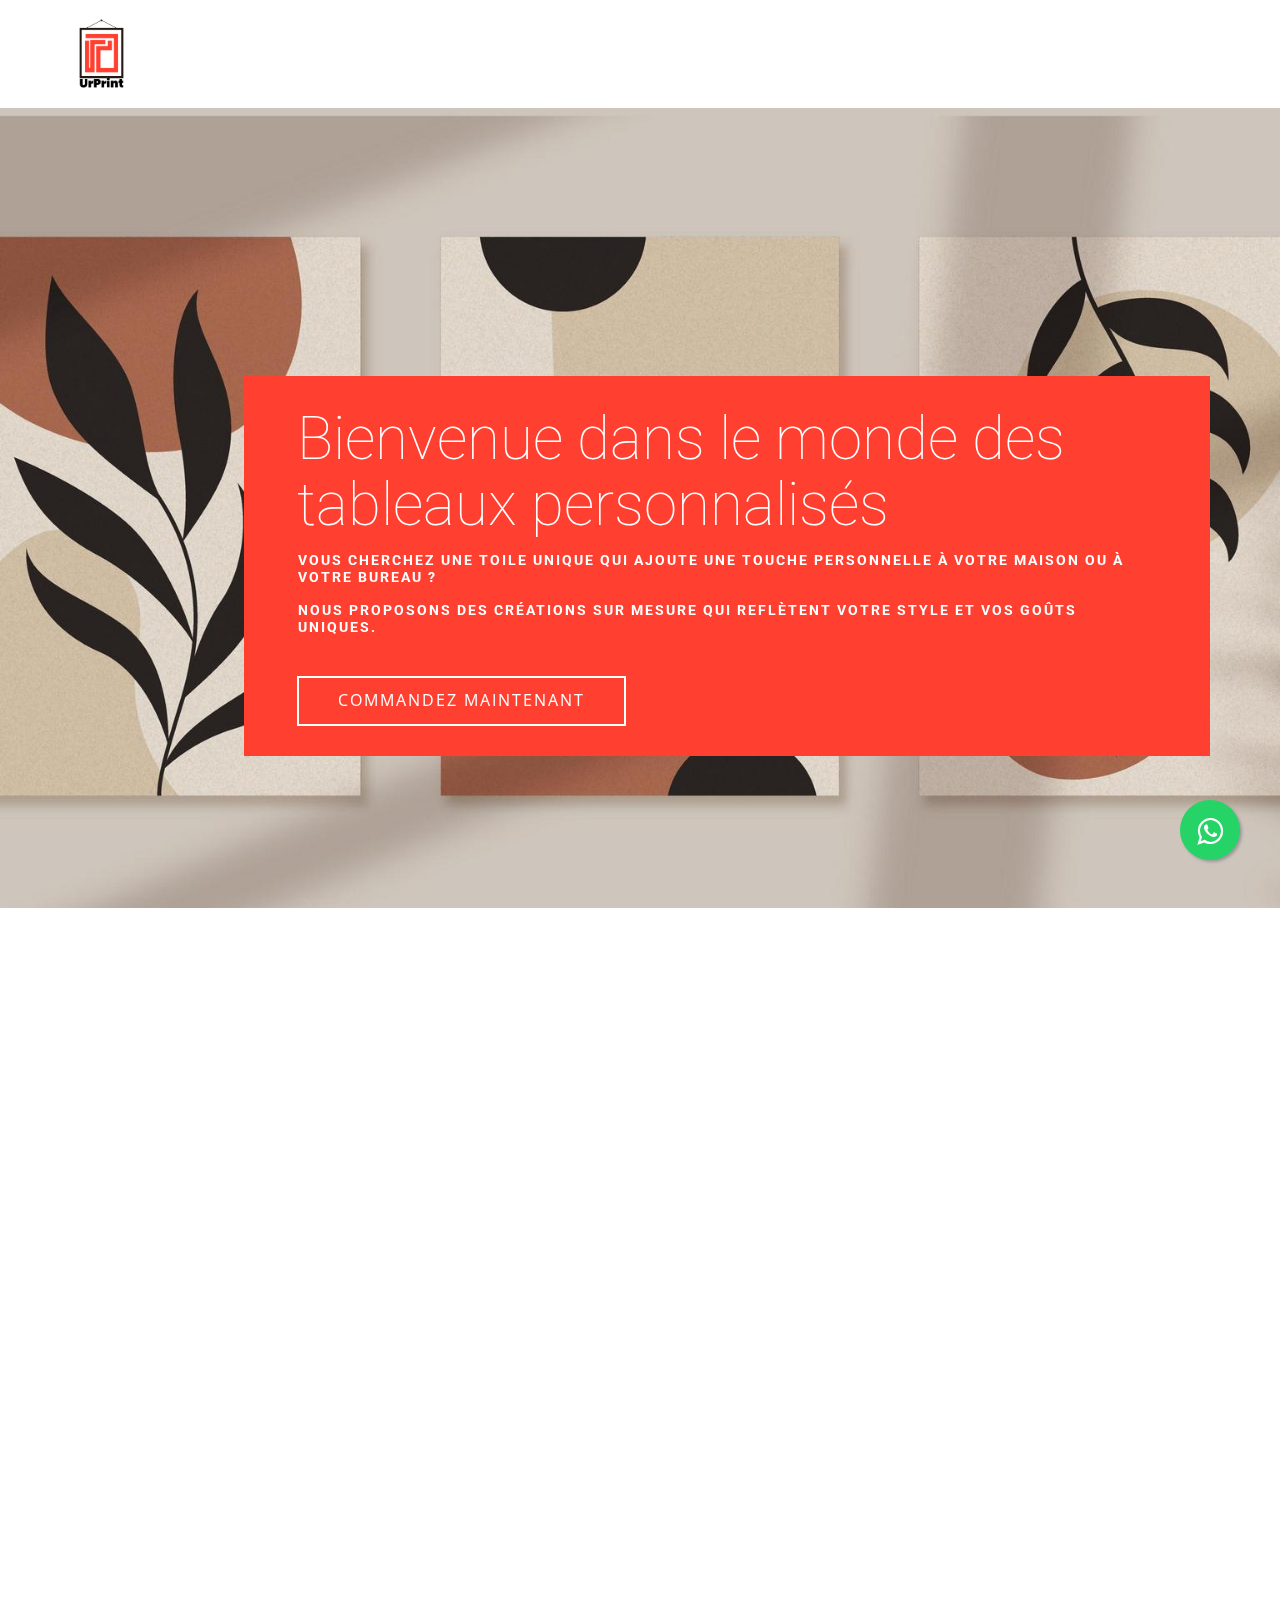
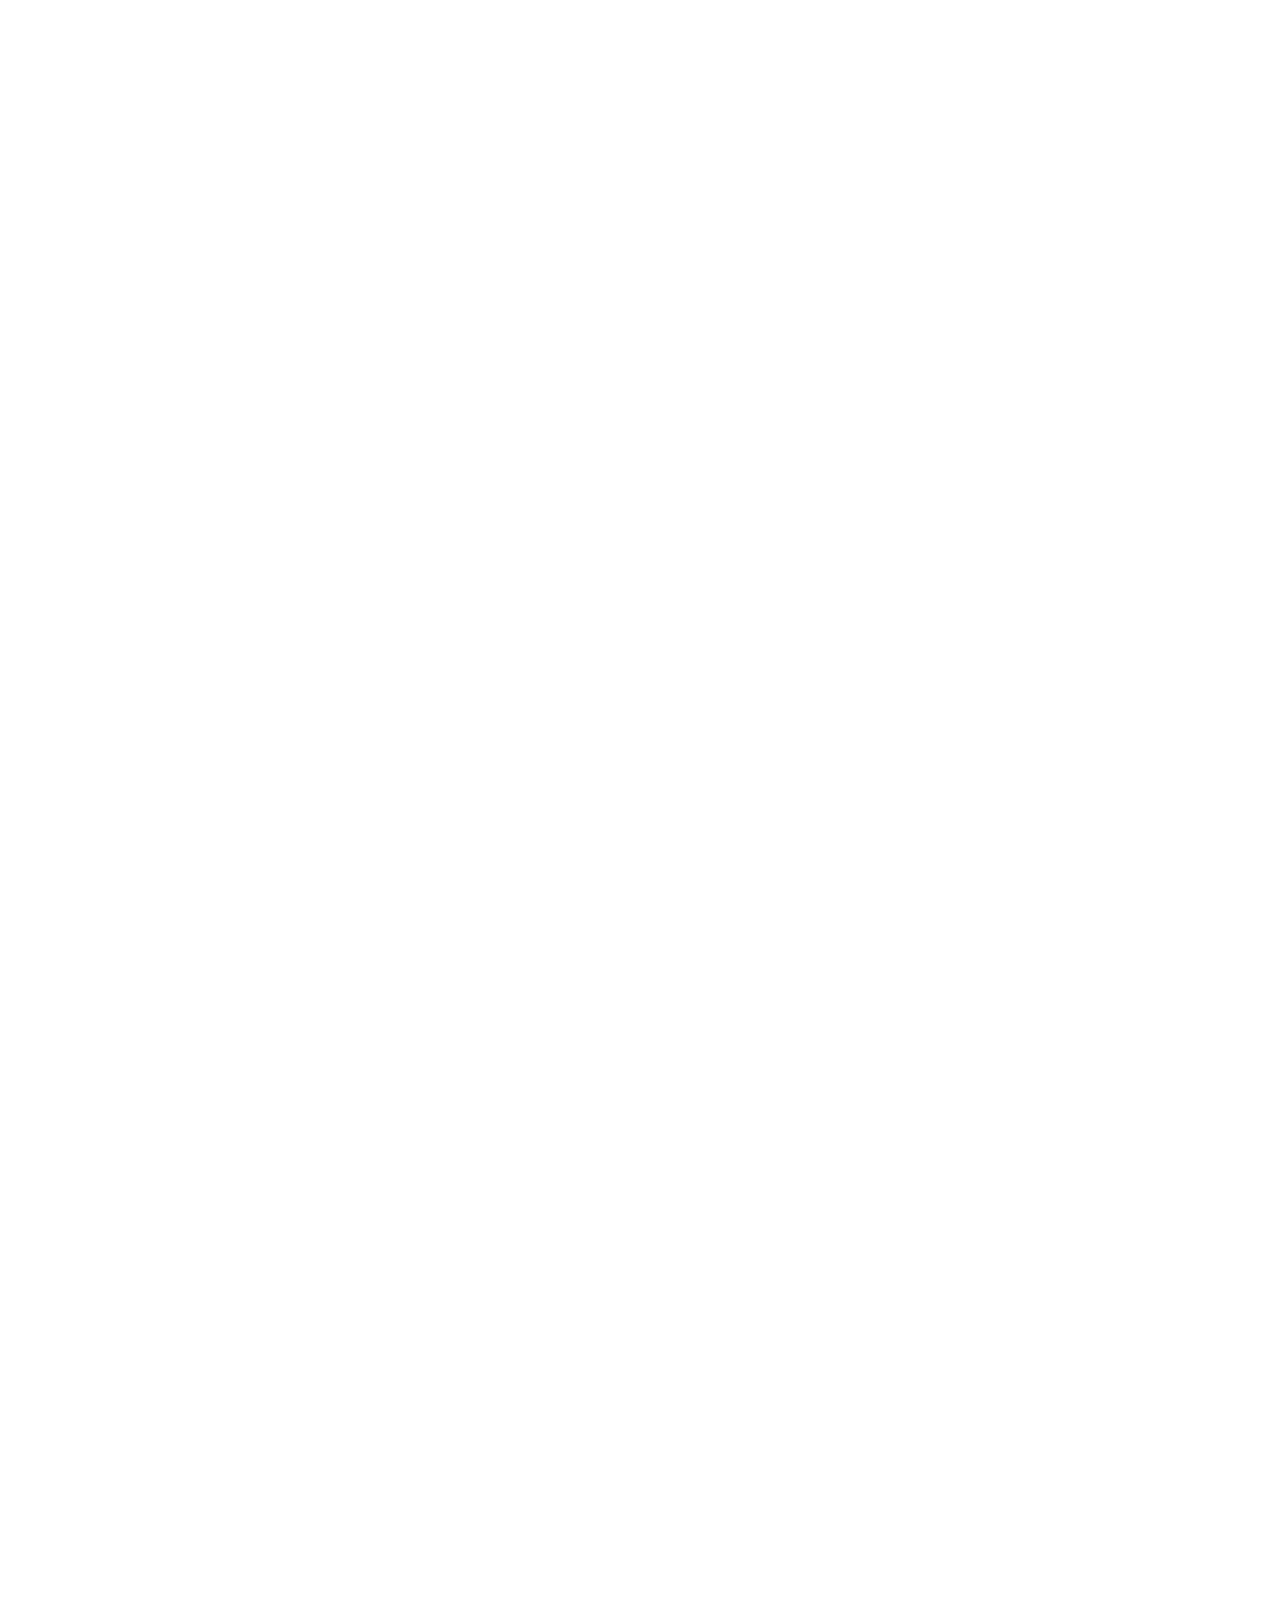
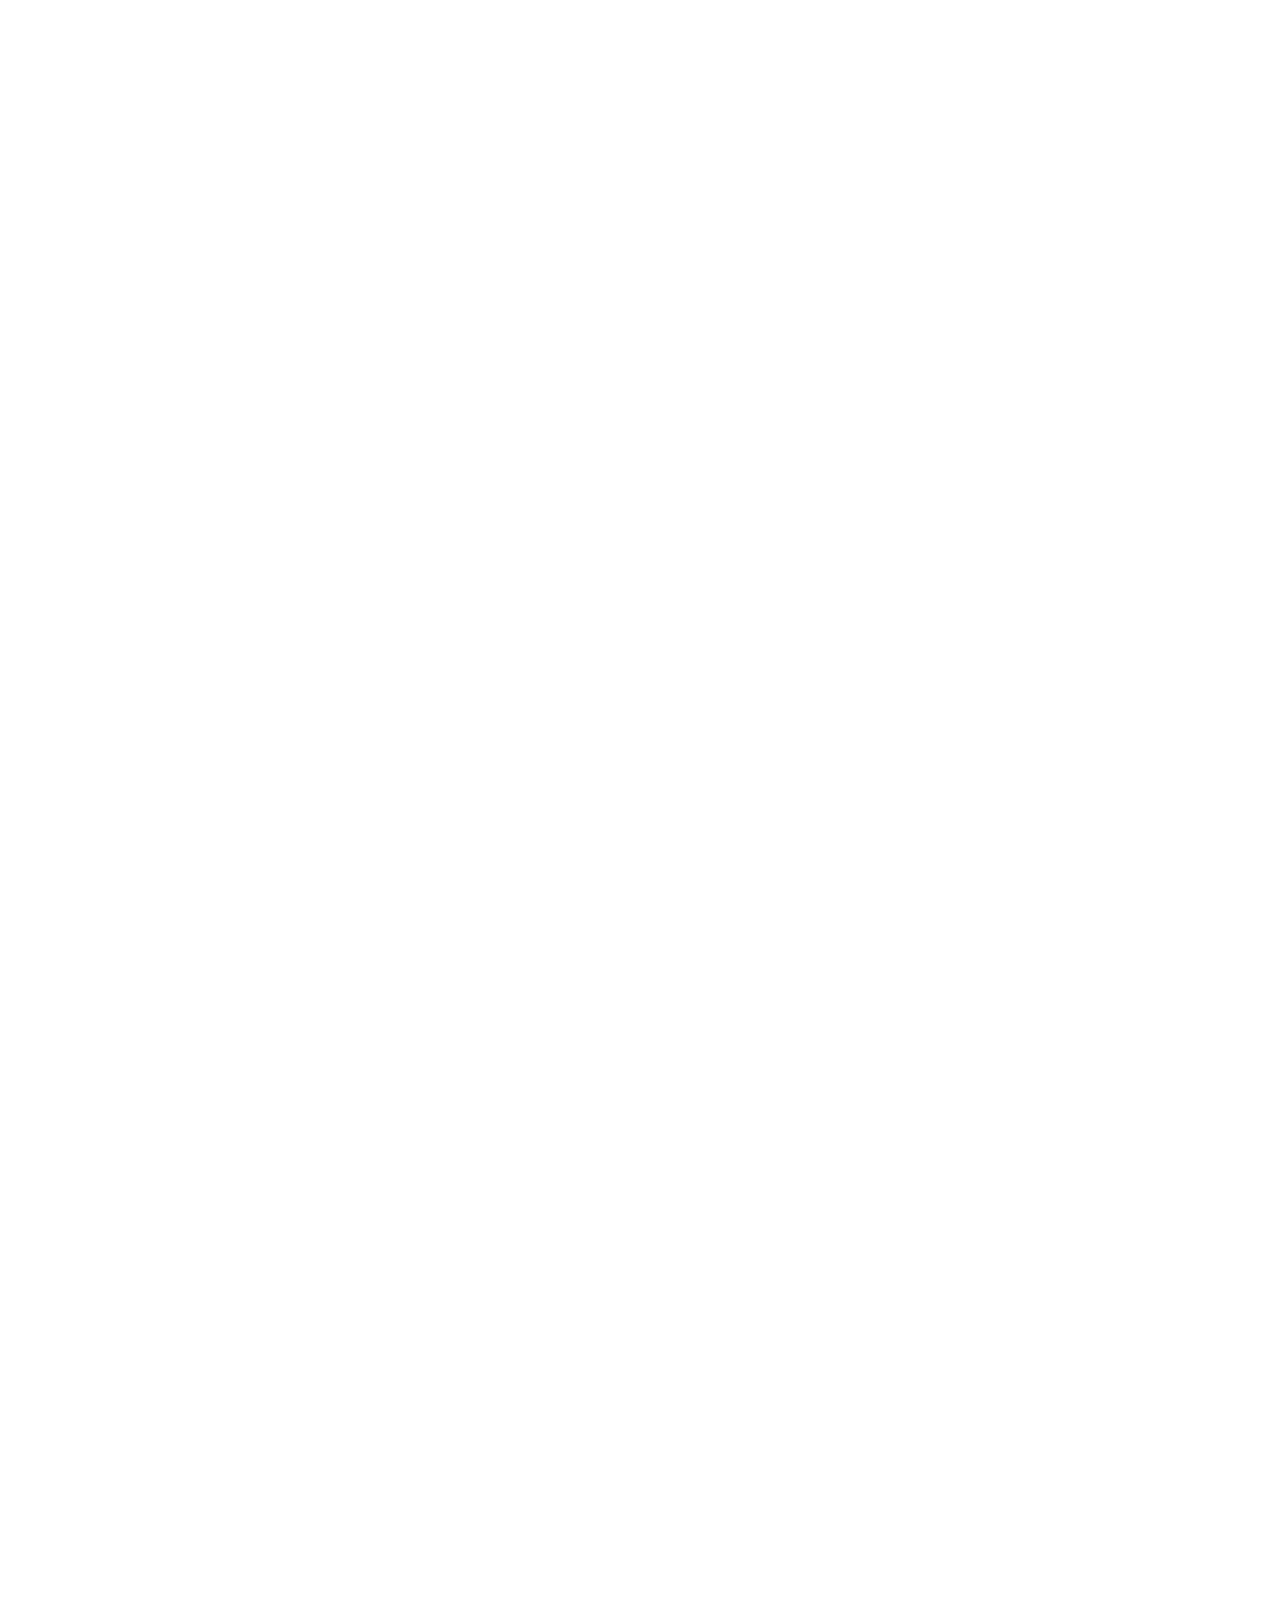
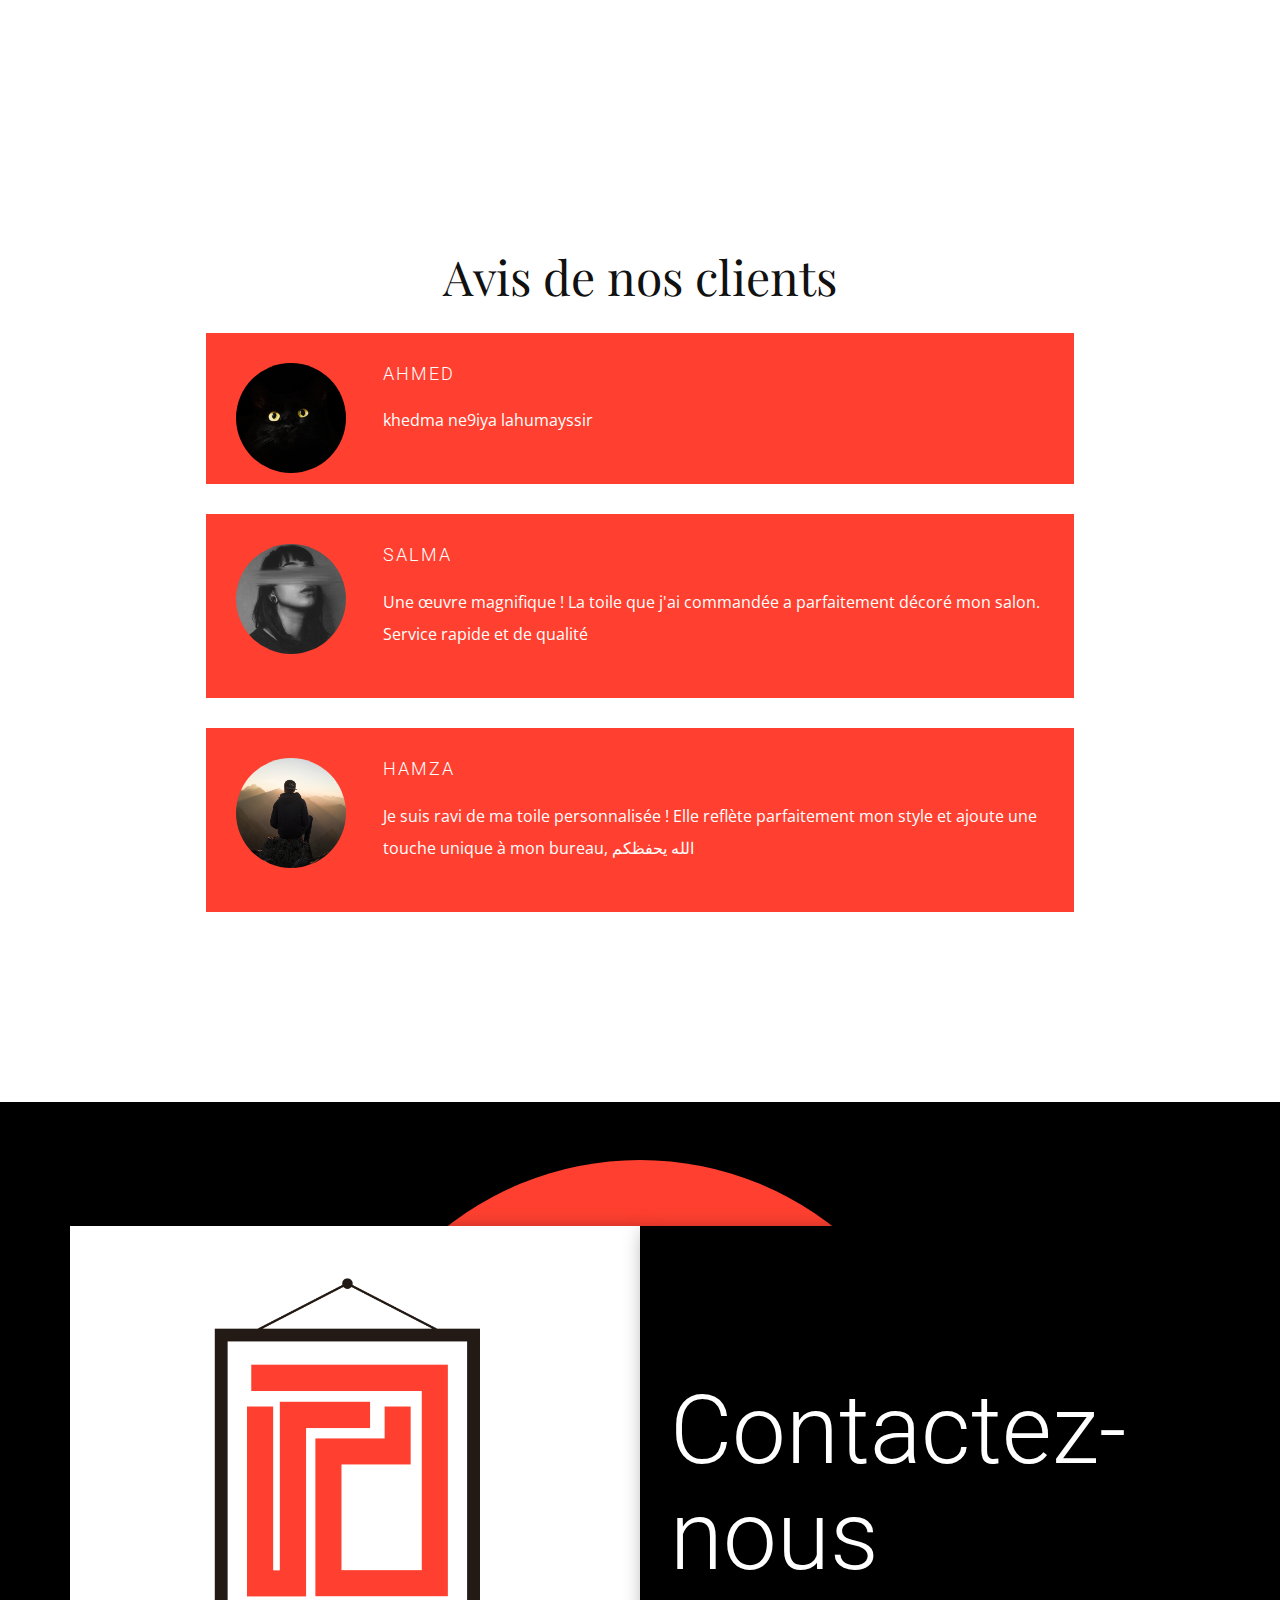
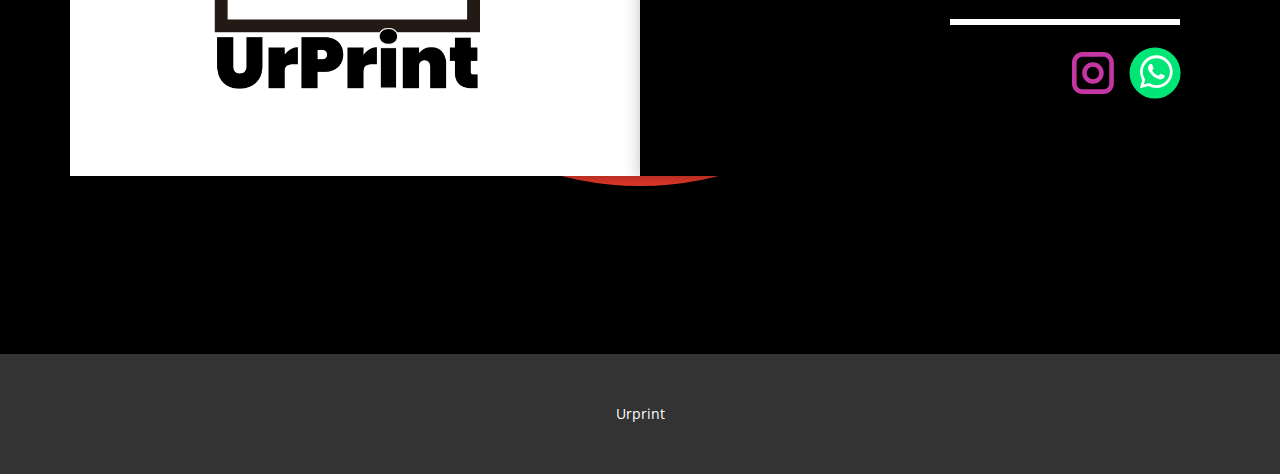
<file: index.html>
<!DOCTYPE html>
<html style="font-size: 16px;" lang="fr"><head>
    <meta name="viewport" content="width=device-width, initial-scale=1.0">
    <meta charset="utf-8">
    <meta name="keywords" content="Welcome to Interior Studio, Real-time Visualization, ​Home is often the most valuable asset, ​We believe that the essence of life is love, ​Your new home features an impressive array of design-forward elements hand curated by our award-winning team., Information partners">
    <meta name="description" content="">
    <title>Accueil</title>
    <link rel="stylesheet" href="nicepage.css" media="screen">
<link rel="stylesheet" href="Accueil.css" media="screen">
    <script class="u-script" type="text/javascript" src="jquery.js" defer=""></script>
    <script class="u-script" type="text/javascript" src="nicepage.js" defer=""></script>
    <meta name="generator" content="Nicepage 6.7.6, nicepage.com">
    <link id="u-theme-google-font" rel="stylesheet" href="https://fonts.googleapis.com/css?family=Roboto:100,100i,300,300i,400,400i,500,500i,700,700i,900,900i|Open+Sans:300,300i,400,400i,500,500i,600,600i,700,700i,800,800i">
    <link id="u-page-google-font" rel="stylesheet" href="https://fonts.googleapis.com/css?family=Montserrat:100,100i,200,200i,300,300i,400,400i,500,500i,600,600i,700,700i,800,800i,900,900i|Playfair+Display:400,400i,500,500i,600,600i,700,700i,800,800i,900,900i">
    <link rel="stylesheet" href="https://maxcdn.bootstrapcdn.com/font-awesome/4.5.0/css/font-awesome.min.css">
    
    
    
    
    
    
    
    
    
    <script type="application/ld+json">{
		"@context": "http://schema.org",
		"@type": "Organization",
		"name": "",
		"logo": "images/logourprintf_Mesadetrabajo1.png"
}</script>
    <meta name="theme-color" content="#355247">
    <meta property="og:title" content="Accueil">
    <meta property="og:type" content="website">
  <meta data-intl-tel-input-cdn-path="intlTelInput/">
  
  </head>
  <body data-home-page="Accueil.html" data-home-page-title="Accueil" data-path-to-root="./" data-include-products="false" class="u-body u-xl-mode" data-lang="fr"><header class="u-clearfix u-header u-header" id="sec-9250"><div class="u-clearfix u-sheet u-sheet-1">
        <a href="https://wa.me/+212644-714630" class="float" target="_blank">
        <i class="fa fa-whatsapp my-float"></i>
        </a>
        <a href="#" class="u-image u-logo u-image-1" data-image-width="2084" data-image-height="2084">
          <img src="images/logourprintf_Mesadetrabajo1.png" class="u-logo-image u-logo-image-1">
        </a>
      </div></header>
    <section class="u-clearfix u-image u-section-1" id="carousel_30b2" data-image-width="4000" data-image-height="2000">
      <div class="u-clearfix u-sheet u-sheet-1">
        <div class="u-align-left u-container-style u-custom-color-3 u-group u-shape-rectangle u-group-1" data-animation-name="customAnimationIn" data-animation-duration="1500" data-animation-delay="500">
          <div class="u-container-layout u-container-layout-1">
            <h2 class="u-align-left u-text u-text-1"> Bienvenue dans le monde des tableaux personnalisés</h2>
            <h5 class="u-align-left u-text u-text-2"> Vous cherchez une toile unique qui ajoute une touche personnelle à votre maison ou à votre bureau ?<br>
              <br>Nous proposons des créations sur mesure qui reflètent votre style et vos goûts uniques.<br>
            </h5>
            <a href="https://wa.me/+212644-714630" class="u-active-white u-align-left u-border-2 u-border-white u-btn u-button-style u-hover-white u-none u-text-active-palette-1-base u-text-body-alt-color u-text-hover-palette-1-base u-btn-1" target="_blank"> Commandez maintenant</a>
          </div>
        </div>
      </div>
    </section>
    <section class="u-align-center-lg u-align-center-md u-align-center-sm u-align-center-xs u-clearfix u-section-2" id="carousel_d330">
      <div class="u-clearfix u-sheet u-sheet-1">
        <div class="u-custom-color-3 u-shape u-shape-rectangle u-shape-1" data-animation-name="customAnimationIn" data-animation-duration="1500" data-animation-delay="500"></div>
        <img class="u-image u-image-1" src="images/pic1.jpg" data-image-width="1920" data-image-height="1440" data-animation-name="customAnimationIn" data-animation-duration="1750" data-animation-delay="500">
        <div class="u-shape u-shape-svg u-text-palette-2-base u-shape-2" data-animation-name="flipIn" data-animation-duration="1500" data-animation-direction="X" data-animation-delay="500">
          <svg class="u-svg-link" preserveAspectRatio="none" viewBox="0 0 160 160" style=""><use xmlns:xlink="http://www.w3.org/1999/xlink" xlink:href="#svg-db78"></use></svg>
          <svg xmlns="http://www.w3.org/2000/svg" xmlns:xlink="http://www.w3.org/1999/xlink" version="1.1" xml:space="preserve" class="u-svg-content" viewBox="0 0 160 160" x="0px" y="0px" id="svg-db78"><path d="M114.3,152.3l38-38C144.4,130.9,130.9,144.4,114.3,152.3z M117.1,9.1l-108,108c0.8,1.6,1.7,3.2,2.7,4.8l110-110
	C120.3,10.9,118.7,10,117.1,9.1z M97.5,2L2,97.5c0.4,2,1,4,1.5,5.9l99.9-99.9C101.5,2.9,99.5,2.4,97.5,2z M80,160c2,0,4-0.1,5.9-0.2
	l73.9-73.9c0.1-2,0.2-3.9,0.2-5.9c0-0.6,0-1.2,0-1.9L78.1,160C78.8,160,79.4,160,80,160z M34.9,146.1c1.5,1,3,2,4.6,2.9L149,39.5
	c-0.9-1.6-1.9-3.1-2.9-4.6L34.9,146.1z M132.7,19.8L19.8,132.7c1.2,1.3,2.3,2.6,3.6,3.9L136.6,23.4C135.3,22.2,134,21,132.7,19.8z
	 M59.6,157.4l97.8-97.8c-0.5-1.9-1.1-3.8-1.7-5.7L53.9,155.6C55.8,156.3,57.7,156.9,59.6,157.4z M7.6,45.9L45.9,7.6
	C29.1,15.5,15.5,29.1,7.6,45.9z M80,0c-2.6,0-5.1,0.1-7.6,0.4l-72,72C0.1,74.9,0,77.4,0,80c0,0.1,0,0.2,0,0.2L80.2,0
	C80.2,0,80.1,0,80,0z"></path></svg>
        </div>
        <div class="u-palette-2-light-1 u-preserve-proportions u-shape u-shape-circle u-shape-3" data-animation-name="customAnimationIn" data-animation-duration="1500" data-animation-delay="250"></div>
        <div class="u-align-left u-container-align-left-lg u-container-align-left-md u-container-align-left-sm u-container-align-left-xl u-container-style u-group u-white u-group-1" data-animation-name="customAnimationIn" data-animation-duration="1500" data-animation-delay="500">
          <div class="u-container-layout u-valign-top-lg u-valign-top-md u-valign-top-sm u-valign-top-xl u-container-layout-1">
            <h2 class="u-align-left u-text u-text-1"> Les points forts de nos services</h2>
            <p class="u-align-left u-text u-text-2">
              <span style="font-weight: 700;">Designs uniques :</span> Nous concevons des tableaux adaptés à vos envies.<br>
              <span style="font-weight: 700;">Haute qualité :</span> Nous utilisons des matériaux et des couleurs de première qualité pour garantir un produit durable.<br>
              <span style="font-weight: 700;">Simple et rapide :</span> Choisissez et partagez votre idée sur WhatsApp, et recevez votre tableau rapidement. 
            </p>
            <a href="https://wa.me/+212644-714630" class="u-align-left u-border-2 u-border-black u-btn u-button-style u-hover-black u-none u-text-black u-text-hover-white u-btn-1" target="_blank"> Commandez maintenant</a>
          </div>
        </div>
      </div>
    </section>
    <section class="u-clearfix u-section-3" id="carousel_e281">
      <div class="data-layout-selected u-clearfix u-expanded-width u-layout-wrap u-layout-wrap-1">
        <div class="u-gutter-0 u-layout">
          <div class="u-layout-col">
            <div class="u-size-30">
              <div class="u-layout-row">
                <div class="u-container-style u-image u-layout-cell u-right-cell u-size-30-md u-size-30-sm u-size-30-xs u-size-36-lg u-size-40-xl u-image-1" data-image-width="1920" data-image-height="1440" data-animation-name="customAnimationIn" data-animation-duration="1500" data-animation-delay="500">
                  <div class="u-container-layout u-container-layout-1"></div>
                </div>
                <div class="u-align-left u-container-style u-custom-color-3 u-layout-cell u-left-cell u-size-20-xl u-size-24-lg u-size-30-md u-size-30-sm u-size-30-xs u-layout-cell-2" data-animation-name="customAnimationIn" data-animation-duration="1500" data-animation-delay="500">
                  <div class="u-container-layout u-valign-bottom u-container-layout-2">
                    <h2 class="u-text u-text-1"> Une toile transforme votre espace en une œuvre unique</h2>
                    <div class="u-border-10 u-border-white u-line u-line-horizontal u-line-1"></div>
                  </div>
                </div>
              </div>
            </div>
            <div class="u-size-30">
              <div class="u-layout-row">
                <div class="u-size-15 u-size-30-md">
                  <div class="u-layout-row">
                    <div class="u-container-style u-image u-layout-cell u-right-cell u-size-60 u-image-2" data-image-width="721" data-image-height="960" data-animation-name="customAnimationIn" data-animation-duration="1500" data-animation-delay="500">
                      <div class="u-container-layout u-container-layout-3"></div>
                    </div>
                  </div>
                </div>
                <div class="u-size-15 u-size-30-md">
                  <div class="u-layout-col">
                    <div class="u-align-center u-container-align-center-lg u-container-align-center-md u-container-align-center-sm u-container-align-center-xs u-container-style u-grey-5 u-layout-cell u-size-30 u-layout-cell-4" data-animation-name="customAnimationIn" data-animation-duration="1500" data-animation-delay="500">
                      <div class="u-container-layout u-valign-middle u-container-layout-4"><span class="u-align-center-lg u-align-center-md u-align-center-sm u-align-center-xs u-file-icon u-icon u-opacity u-opacity-45 u-icon-1"><img src="images/17169870.png" alt=""></span>
                        <p class="u-align-center-lg u-align-center-md u-align-center-sm u-align-center-xs u-text u-text-2"> Nous croyons qu'une toile doit refléter votre personnalité et sublimer votre espace.</p>
                      </div>
                    </div>
                    <div class="u-container-style u-image u-layout-cell u-size-30 u-image-3" data-image-width="1920" data-image-height="1440" data-animation-name="customAnimationIn" data-animation-duration="1500" data-animation-delay="500">
                      <div class="u-container-layout u-container-layout-5"></div>
                    </div>
                  </div>
                </div>
                <div class="u-size-30 u-size-60-md">
                  <div class="u-layout-row">
                    <div class="u-container-style u-image u-layout-cell u-left-cell u-size-60 u-image-4" data-image-width="1920" data-image-height="1440" data-animation-name="customAnimationIn" data-animation-duration="1500" data-animation-delay="500">
                      <div class="u-container-layout u-container-layout-6"></div>
                    </div>
                  </div>
                </div>
              </div>
            </div>
          </div>
        </div>
      </div>
    </section>
    <section class="u-clearfix u-section-4" id="carousel_a0c5">
      <div class="u-clearfix u-sheet u-sheet-1">
        <div class="u-shape u-shape-svg u-text-custom-color-3 u-shape-1" data-animation-name="customAnimationIn" data-animation-duration="1500" data-animation-delay="250">
          <svg class="u-svg-link" preserveAspectRatio="none" viewBox="0 0 160 160" style=""><use xmlns:xlink="http://www.w3.org/1999/xlink" xlink:href="#svg-fdfc"></use></svg>
          <svg class="u-svg-content" viewBox="0 0 160 160" x="0px" y="0px" id="svg-fdfc" style="enable-background:new 0 0 160 160;"><path d="M80,30c27.6,0,50,22.4,50,50s-22.4,50-50,50s-50-22.4-50-50S52.4,30,80,30 M80,0C35.8,0,0,35.8,0,80s35.8,80,80,80
	s80-35.8,80-80S124.2,0,80,0L80,0z"></path></svg>
        </div>
        <div class="u-palette-2-light-1 u-shape u-shape-circle u-shape-2" data-animation-name="customAnimationIn" data-animation-duration="1500" data-animation-delay="750"></div>
        <div class="u-align-left u-image u-image-circle u-image-1" data-image-width="721" data-image-height="960" data-animation-name="customAnimationIn" data-animation-duration="1500" data-animation-direction="X" data-animation-delay="750"></div>
        <div class="custom-expanded u-align-left u-container-align-left-lg u-container-align-left-md u-container-align-left-sm u-container-align-left-xl u-container-style u-group u-radius-5 u-shape-round u-white u-group-1" data-animation-name="customAnimationIn" data-animation-duration="1500" data-animation-delay="1000">
          <div class="u-container-layout u-valign-middle-lg u-valign-middle-md u-valign-middle-sm u-valign-middle-xl u-container-layout-1">
            <h2 class="u-align-left u-text u-text-1"> Choisissez et partagez votre idée sur WhatsApp</h2>
            <ol class="u-align-left u-text u-text-2">
              <li>Choisissez le format et le design qui vous conviennent.</li>
              <li>Partagez votre idée ou votre image directement via WhatsApp.</li>
              <li>Laissez notre équipe d'experts donner vie à votre vision. </li>
            </ol>
            <a href="https://wa.me/+212644-714630" class="u-align-left u-border-2 u-border-black u-btn u-button-style u-hover-black u-none u-text-black u-text-hover-white u-btn-1" target="_blank"> Commandez maintenant</a>
          </div>
        </div>
      </div>
    </section>
    <section class="u-clearfix u-white u-section-5" id="carousel_381e">
      <div class="u-clearfix u-sheet u-sheet-1">
        <div class="u-palette-2-light-2 u-preserve-proportions u-shape u-shape-circle u-shape-1" data-animation-name="customAnimationIn" data-animation-duration="1500" data-animation-delay="500"></div>
        <div class="u-custom-color-3 u-preserve-proportions u-shape u-shape-circle u-shape-2" data-animation-name="customAnimationIn" data-animation-duration="1500" data-animation-delay="500"></div>
        <div class="u-image u-image-circle u-image-1" data-image-width="1920" data-image-height="1440" data-animation-name="customAnimationIn" data-animation-duration="1500" data-animation-delay="500"></div>
        <div class="u-align-left u-container-style u-group u-white u-group-1" data-animation-name="customAnimationIn" data-animation-duration="1500" data-animation-delay="500">
          <div class="u-container-layout u-valign-top u-container-layout-1">
            <h3 class="u-text u-text-1"> Prêt à personnaliser votre espace ?</h3>
            <p class="u-text u-text-2"><b></b>Commandez dès maintenant et faites de votre vision une réalité.
            </p>
            <a href="https://wa.me/+212644-714630" class="u-align-left u-border-2 u-border-black u-btn u-button-style u-hover-black u-none u-text-black u-text-hover-white u-btn-1" target="_blank"> Commandez maintenant</a>
          </div>
        </div>
      </div>
    </section>
    <section class="u-align-center u-clearfix u-section-6" id="carousel_a7b7">
      <div class="u-clearfix u-sheet u-sheet-1">
        <h2 class="u-custom-font u-font-playfair-display u-text u-text-default u-text-1"> Avis de nos clients</h2>
        <div class="u-expanded-width-xs u-list u-list-1">
          <div class="u-repeater u-repeater-1">
            <div class="u-container-style u-custom-color-3 u-list-item u-repeater-item u-list-item-1">
              <div class="u-container-layout u-similar-container u-valign-top-lg u-valign-top-md u-valign-top-sm u-valign-top-xl u-container-layout-1">
                <div alt="" class="u-image u-image-circle u-image-1" data-image-width="1280" data-image-height="853"></div>
                <h6 class="u-text u-text-default u-text-2">Ahmed </h6>
                <p class="u-text u-text-3">khedma ne9iya lahumayssir </p>
              </div>
            </div>
            <div class="u-container-style u-custom-color-3 u-list-item u-repeater-item u-list-item-2">
              <div class="u-container-layout u-similar-container u-valign-top-lg u-valign-top-md u-valign-top-sm u-valign-top-xl u-container-layout-2">
                <div alt="" class="u-image u-image-circle u-image-2" data-image-width="864" data-image-height="1080"></div>
                <h6 class="u-text u-text-default u-text-4">Salma </h6>
                <p class="u-text u-text-5"> Une œuvre magnifique ! La toile que j'ai commandée a parfaitement décoré mon salon. Service rapide et de qualité</p>
              </div>
            </div>
            <div class="u-container-style u-custom-color-3 u-list-item u-repeater-item u-list-item-3">
              <div class="u-container-layout u-similar-container u-valign-top-lg u-valign-top-md u-valign-top-sm u-valign-top-xl u-container-layout-3">
                <div alt="" class="u-image u-image-circle u-image-3" data-image-width="1280" data-image-height="852"></div>
                <h6 class="u-text u-text-default u-text-6">Hamza </h6>
                <p class="u-text u-text-7"> Je suis ravi de ma toile personnalisée ! Elle reflète parfaitement mon style et ajoute une touche unique à mon bureau,&nbsp;الله يحفظكم</p>
              </div>
            </div>
          </div>
        </div>
      </div>
    </section>
    <section class="u-black u-clearfix u-section-7" id="carousel_2b09">
      <div class="u-clearfix u-sheet u-sheet-1">
        <div class="u-custom-color-3 u-shape u-shape-circle u-shape-1"></div>
        <div class="data-layout-selected u-clearfix u-expanded-width u-layout-wrap u-layout-wrap-1">
          <div class="u-layout">
            <div class="u-layout-row">
              <div class="u-container-style u-layout-cell u-left-cell u-size-30 u-white u-layout-cell-1">
                <div class="u-container-layout u-valign-bottom-lg u-valign-bottom-md u-valign-bottom-sm u-valign-bottom-xl u-container-layout-1">
                  <img class="u-image u-image-contain u-image-default u-preserve-proportions u-image-1" src="images/logourprintf_Mesadetrabajo1.png" alt="" data-image-width="2084" data-image-height="2084">
                </div>
              </div>
              <div class="u-align-left u-black u-container-style u-layout-cell u-right-cell u-size-30 u-layout-cell-2">
                <div class="u-container-layout u-valign-top-xs u-container-layout-2">
                  <h2 class="u-text u-text-1">Contactez-nous</h2>
                  <div class="u-border-6 u-border-white u-line u-line-horizontal u-line-1"></div>
                  <div class="u-social-icons u-spacing-10 u-social-icons-1">
                    <a class="u-social-url" title="instagram" target="_blank" href="https://www.instagram.com/_urprint_/"><span class="u-icon u-social-icon u-social-instagram u-icon-1"><svg class="u-svg-link" preserveAspectRatio="xMidYMin slice" viewBox="0 0 112 112" style=""><use xmlns:xlink="http://www.w3.org/1999/xlink" xlink:href="#svg-d94d"></use></svg><svg class="u-svg-content" viewBox="0 0 112 112" x="0" y="0" id="svg-d94d"><path fill="currentColor" d="M55.9,32.9c-12.8,0-23.2,10.4-23.2,23.2s10.4,23.2,23.2,23.2s23.2-10.4,23.2-23.2S68.7,32.9,55.9,32.9z
	 M55.9,69.4c-7.4,0-13.3-6-13.3-13.3c-0.1-7.4,6-13.3,13.3-13.3s13.3,6,13.3,13.3C69.3,63.5,63.3,69.4,55.9,69.4z"></path><path fill="currentColor" d="M78.2,11H33.5C21,11,10.8,21.3,10.8,33.7v44.7c0,12.6,10.2,22.8,22.7,22.8h44.7c12.6,0,22.7-10.2,22.7-22.7
	V33.7C100.8,21.1,90.6,11,78.2,11z M91,78.4c0,7.1-5.8,12.8-12.8,12.8H33.5c-7.1,0-12.8-5.8-12.8-12.8V33.7
	c0-7.1,5.8-12.8,12.8-12.8h44.7c7.1,0,12.8,5.8,12.8,12.8V78.4z"></path></svg></span>
                    </a>
                    <a class="u-social-url" target="_blank" data-type="Whatsapp" title="Whatsapp" href="https://wa.me/+212644-714630"><span class="u-icon u-social-icon u-social-whatsapp u-icon-2"><svg class="u-svg-link" preserveAspectRatio="xMidYMin slice" viewBox="0 0 112 112" style=""><use xmlns:xlink="http://www.w3.org/1999/xlink" xlink:href="#svg-e2fb"></use></svg><svg class="u-svg-content" viewBox="0 0 112 112" x="0" y="0" id="svg-e2fb"><circle fill="currentColor" cx="56.1" cy="56.1" r="55"></circle><path fill="#FFFFFF" d="M83.8,28.3C77.2,21.7,68.4,18,59,18c-19.3,0-35.1,15.7-35.1,35.1c0,6.2,1.6,12.2,4.7,17.5l-5,18.2L42.2,84
	c5.1,2.8,10.9,4.3,16.8,4.3h0l0,0c19.3,0,35.1-15.7,35.1-35.1C94.1,43.8,90.5,35,83.8,28.3 M59,82.3L59,82.3
	c-5.2,0-10.4-1.4-14.9-4.1l-1.1-0.6l-11,2.9L35,69.8l-0.7-1.1c-2.9-4.6-4.5-10-4.5-15.5C29.8,37,42.9,24,59,24
	c7.8,0,15.1,3,20.6,8.6c5.5,5.5,8.5,12.8,8.5,20.6C88.2,69.2,75.1,82.3,59,82.3 M75,60.5c-0.9-0.4-5.2-2.6-6-2.9
	c-0.8-0.3-1.4-0.4-2,0.4s-2.3,2.9-2.8,3.4c-0.5,0.6-1,0.7-1.9,0.2c-0.9-0.4-3.7-1.4-7.1-4.4c-2.6-2.3-4.4-5.2-4.9-6.1
	c-0.5-0.9-0.1-1.4,0.4-1.8c0.4-0.4,0.9-1,1.3-1.5c0.4-0.5,0.6-0.9,0.9-1.5c0.3-0.6,0.1-1.1-0.1-1.5c-0.2-0.4-2-4.8-2.7-6.5
	c-0.7-1.7-1.4-1.5-2-1.5c-0.5,0-1.1,0-1.7,0c-0.6,0-1.5,0.2-2.3,1.1c-0.8,0.9-3.1,3-3.1,7.3c0,4.3,3.1,8.5,3.6,9.1
	c0.4,0.6,6.2,9.4,15,13.2c2.1,0.9,3.7,1.4,5,1.8c2.1,0.7,4,0.6,5.5,0.3c1.7-0.3,5.2-2.1,5.9-4.2c0.7-2,0.7-3.8,0.5-4.2
	C76.5,61.1,75.9,60.9,75,60.5"></path></svg></span>
                    </a>
                  </div>
                </div>
              </div>
            </div>
          </div>
        </div>
      </div>
    </section>
    
    
    
    <footer class="u-align-center u-clearfix u-footer u-grey-80 u-footer" id="sec-3208"><div class="u-clearfix u-sheet u-sheet-1">
        <p class="u-small-text u-text u-text-variant u-text-1">Urprint </p>
      </div></footer>
  
</body></html>
</file>
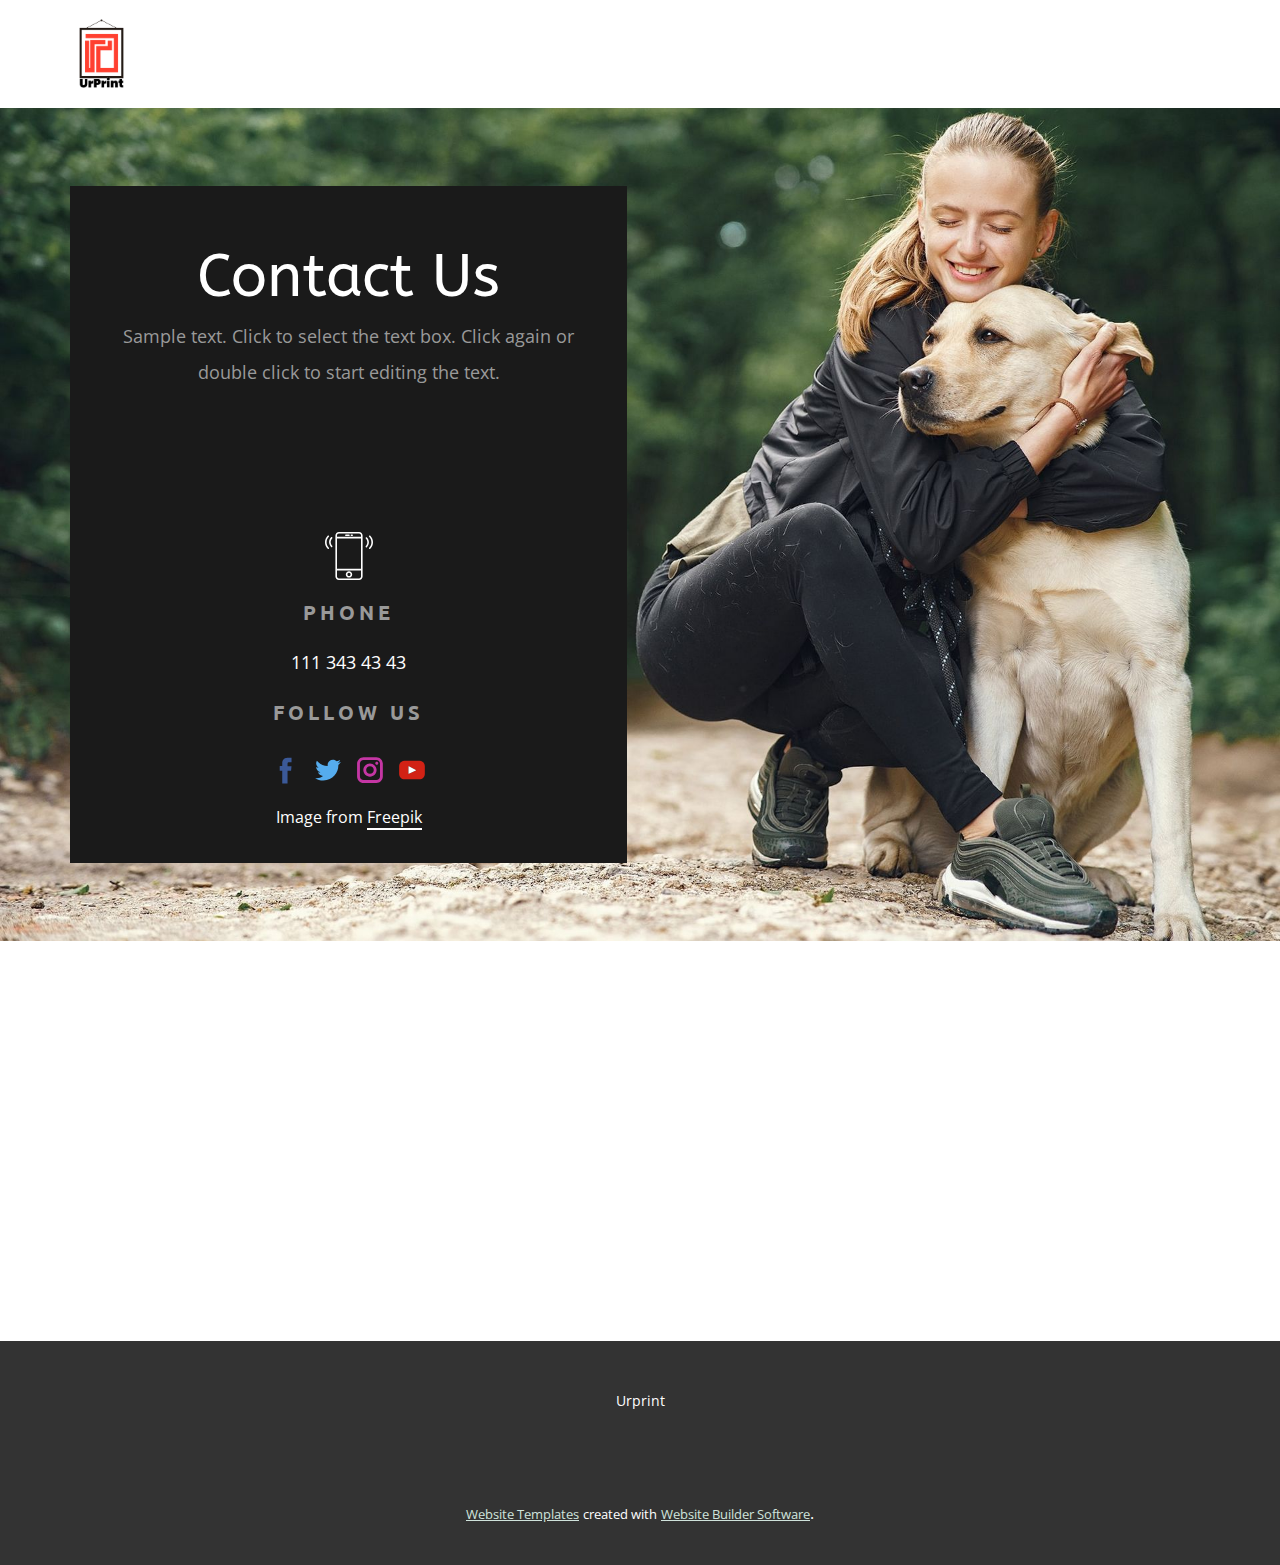
<file: Contact.html>
<!DOCTYPE html>
<html style="font-size: 16px;" lang="fr"><head>
    <meta name="viewport" content="width=device-width, initial-scale=1.0">
    <meta charset="utf-8">
    <meta name="keywords" content="Contact Us">
    <meta name="description" content="">
    <title>Contact</title>
    <link rel="stylesheet" href="nicepage.css" media="screen">
<link rel="stylesheet" href="Contact.css" media="screen">
    <script class="u-script" type="text/javascript" src="jquery.js" defer=""></script>
    <script class="u-script" type="text/javascript" src="nicepage.js" defer=""></script>
    <meta name="generator" content="Nicepage 6.7.6, nicepage.com">
    <link id="u-theme-google-font" rel="stylesheet" href="https://fonts.googleapis.com/css?family=Roboto:100,100i,300,300i,400,400i,500,500i,700,700i,900,900i|Open+Sans:300,300i,400,400i,500,500i,600,600i,700,700i,800,800i">
    <link id="u-page-google-font" rel="stylesheet" href="https://fonts.googleapis.com/css?family=Ubuntu:300,300i,400,400i,500,500i,700,700i|ABeeZee:400,400i">
    
    
    
    
    <script type="application/ld+json">{
		"@context": "http://schema.org",
		"@type": "Organization",
		"name": "",
		"logo": "images/logourprintf_Mesadetrabajo1.png"
}</script>
    <meta name="theme-color" content="#355247">
    <meta property="og:title" content="Contact">
    <meta property="og:type" content="website">
  <meta data-intl-tel-input-cdn-path="intlTelInput/"></head>
  <body data-path-to-root="./" data-include-products="false" class="u-body u-xl-mode" data-lang="fr"><header class="u-clearfix u-header u-header" id="sec-9250"><div class="u-clearfix u-sheet u-sheet-1">
        <a href="#" class="u-image u-logo u-image-1" data-image-width="2084" data-image-height="2084">
          <img src="images/logourprintf_Mesadetrabajo1.png" class="u-logo-image u-logo-image-1">
        </a>
      </div></header>
    <section class="u-align-center u-clearfix u-image u-section-1" id="carousel_a0d1" data-image-width="4000" data-image-height="2000">
      <div class="u-clearfix u-sheet u-valign-middle u-sheet-1">
        <div class="data-layout-selected u-clearfix u-expanded-width-xs u-layout-wrap u-layout-wrap-1">
          <div class="u-gutter-0 u-layout">
            <div class="u-layout-col">
              <div class="u-size-30 u-size-60-md">
                <div class="u-layout-row">
                  <div class="u-align-center u-container-style u-grey-90 u-layout-cell u-size-60 u-layout-cell-1">
                    <div class="u-container-layout u-container-layout-1">
                      <h2 class="u-custom-font u-text u-text-default u-text-1">Contact Us</h2>
                      <p class="u-text u-text-grey-40 u-text-2">Sample text. Click to select the text box. Click again or double click to start editing the text.</p>
                    </div>
                  </div>
                </div>
              </div>
              <div class="u-size-15 u-size-30-md">
                <div class="u-layout-row">
                  <div class="u-align-center u-container-style u-grey-90 u-layout-cell u-size-60 u-layout-cell-2">
                    <div class="u-container-layout u-valign-top u-container-layout-2"><span class="u-icon u-icon-circle u-icon-1"><svg class="u-svg-link" preserveAspectRatio="xMidYMin slice" viewBox="0 0 60 60" style=""><use xmlns:xlink="http://www.w3.org/1999/xlink" xlink:href="#svg-83ee"></use></svg><svg class="u-svg-content" viewBox="0 0 60 60" x="0px" y="0px" id="svg-83ee" style="enable-background:new 0 0 60 60;"><g><path d="M42.595,0H17.405C14.977,0,13,1.977,13,4.405v51.189C13,58.023,14.977,60,17.405,60h25.189C45.023,60,47,58.023,47,55.595
		V4.405C47,1.977,45.023,0,42.595,0z M15,8h30v38H15V8z M17.405,2h25.189C43.921,2,45,3.079,45,4.405V6H15V4.405
		C15,3.079,16.079,2,17.405,2z M42.595,58H17.405C16.079,58,15,56.921,15,55.595V48h30v7.595C45,56.921,43.921,58,42.595,58z"></path><path d="M30,49c-2.206,0-4,1.794-4,4s1.794,4,4,4s4-1.794,4-4S32.206,49,30,49z M30,55c-1.103,0-2-0.897-2-2s0.897-2,2-2
		s2,0.897,2,2S31.103,55,30,55z"></path><path d="M26,5h4c0.553,0,1-0.447,1-1s-0.447-1-1-1h-4c-0.553,0-1,0.447-1,1S25.447,5,26,5z"></path><path d="M33,5h1c0.553,0,1-0.447,1-1s-0.447-1-1-1h-1c-0.553,0-1,0.447-1,1S32.447,5,33,5z"></path><path d="M56.612,4.569c-0.391-0.391-1.023-0.391-1.414,0s-0.391,1.023,0,1.414c3.736,3.736,3.736,9.815,0,13.552
		c-0.391,0.391-0.391,1.023,0,1.414c0.195,0.195,0.451,0.293,0.707,0.293s0.512-0.098,0.707-0.293
		C61.128,16.434,61.128,9.085,56.612,4.569z"></path><path d="M52.401,6.845c-0.391-0.391-1.023-0.391-1.414,0s-0.391,1.023,0,1.414c1.237,1.237,1.918,2.885,1.918,4.639
		s-0.681,3.401-1.918,4.638c-0.391,0.391-0.391,1.023,0,1.414c0.195,0.195,0.451,0.293,0.707,0.293s0.512-0.098,0.707-0.293
		c1.615-1.614,2.504-3.764,2.504-6.052S54.017,8.459,52.401,6.845z"></path><path d="M4.802,5.983c0.391-0.391,0.391-1.023,0-1.414s-1.023-0.391-1.414,0c-4.516,4.516-4.516,11.864,0,16.38
		c0.195,0.195,0.451,0.293,0.707,0.293s0.512-0.098,0.707-0.293c0.391-0.391,0.391-1.023,0-1.414
		C1.065,15.799,1.065,9.72,4.802,5.983z"></path><path d="M9.013,6.569c-0.391-0.391-1.023-0.391-1.414,0c-1.615,1.614-2.504,3.764-2.504,6.052s0.889,4.438,2.504,6.053
		c0.195,0.195,0.451,0.293,0.707,0.293s0.512-0.098,0.707-0.293c0.391-0.391,0.391-1.023,0-1.414
		c-1.237-1.237-1.918-2.885-1.918-4.639S7.775,9.22,9.013,7.983C9.403,7.593,9.403,6.96,9.013,6.569z"></path>
</g></svg></span>
                      <h5 class="u-custom-font u-font-ubuntu u-text u-text-default u-text-grey-40 u-text-3">phone</h5>
                      <p class="u-text u-text-default u-text-4">111 343 43 43</p>
                    </div>
                  </div>
                </div>
              </div>
              <div class="u-size-15 u-size-30-md">
                <div class="u-layout-row">
                  <div class="u-container-style u-grey-90 u-layout-cell u-size-60 u-layout-cell-3">
                    <div class="u-container-layout u-valign-middle u-container-layout-3">
                      <h5 class="u-align-center u-custom-font u-font-ubuntu u-text u-text-default u-text-grey-40 u-text-5">Follow us</h5>
                      <div class="u-social-icons u-spacing-10 u-social-icons-1">
                        <a class="u-social-url" target="_blank" href=""><span class="u-icon u-icon-circle u-social-facebook u-social-icon u-icon-2"><svg class="u-svg-link" preserveAspectRatio="xMidYMin slice" viewBox="0 0 112 112" style=""><use xmlns:xlink="http://www.w3.org/1999/xlink" xlink:href="#svg-2078"></use></svg><svg xmlns="http://www.w3.org/2000/svg" xmlns:xlink="http://www.w3.org/1999/xlink" version="1.1" xml:space="preserve" class="u-svg-content" viewBox="0 0 112 112" x="0px" y="0px" id="svg-2078" style=""><path fill="currentColor" d="M75.5,28.8H65.4c-1.5,0-4,0.9-4,4.3v9.4h13.9l-1.5,15.8H61.4v45.1H42.8V58.3h-8.8V42.4h8.8V32.2 c0-7.4,3.4-18.8,18.8-18.8h13.8v15.4H75.5z"></path></svg></span>
                        </a>
                        <a class="u-social-url" target="_blank" href=""><span class="u-icon u-icon-circle u-social-icon u-social-twitter u-icon-3"><svg class="u-svg-link" preserveAspectRatio="xMidYMin slice" viewBox="0 0 112 112" style=""><use xmlns:xlink="http://www.w3.org/1999/xlink" xlink:href="#svg-9296"></use></svg><svg xmlns="http://www.w3.org/2000/svg" xmlns:xlink="http://www.w3.org/1999/xlink" version="1.1" xml:space="preserve" class="u-svg-content" viewBox="0 0 112 112" x="0px" y="0px" id="svg-9296" style=""><path fill="currentColor" d="M92.2,38.2c0,0.8,0,1.6,0,2.3c0,24.3-18.6,52.4-52.6,52.4c-10.6,0.1-20.2-2.9-28.5-8.2 c1.4,0.2,2.9,0.2,4.4,0.2c8.7,0,16.7-2.9,23-7.9c-8.1-0.2-14.9-5.5-17.3-12.8c1.1,0.2,2.4,0.2,3.4,0.2c1.6,0,3.3-0.2,4.8-0.7 c-8.4-1.6-14.9-9.2-14.9-18c0-0.2,0-0.2,0-0.2c2.5,1.4,5.4,2.2,8.4,2.3c-5-3.3-8.3-8.9-8.3-15.4c0-3.4,1-6.5,2.5-9.2 c9.1,11.1,22.7,18.5,38,19.2c-0.2-1.4-0.4-2.8-0.4-4.3c0.1-10,8.3-18.2,18.5-18.2c5.4,0,10.1,2.2,13.5,5.7c4.3-0.8,8.1-2.3,11.7-4.5 c-1.4,4.3-4.3,7.9-8.1,10.1c3.7-0.4,7.3-1.4,10.6-2.9C98.9,32.3,95.7,35.5,92.2,38.2z"></path></svg></span>
                        </a>
                        <a class="u-social-url" target="_blank" href=""><span class="u-icon u-icon-circle u-social-icon u-social-instagram u-icon-4"><svg class="u-svg-link" preserveAspectRatio="xMidYMin slice" viewBox="0 0 112 112" style=""><use xmlns:xlink="http://www.w3.org/1999/xlink" xlink:href="#svg-6e7d"></use></svg><svg xmlns="http://www.w3.org/2000/svg" xmlns:xlink="http://www.w3.org/1999/xlink" version="1.1" xml:space="preserve" class="u-svg-content" viewBox="0 0 112 112" x="0px" y="0px" id="svg-6e7d" style=""><path fill="currentColor" d="M55.9,32.9c-12.8,0-23.2,10.4-23.2,23.2s10.4,23.2,23.2,23.2s23.2-10.4,23.2-23.2S68.7,32.9,55.9,32.9z M55.9,69.4c-7.4,0-13.3-6-13.3-13.3c-0.1-7.4,6-13.3,13.3-13.3s13.3,6,13.3,13.3C69.3,63.5,63.3,69.4,55.9,69.4z"></path><path fill="currentColor" d="M79.7,26.8c-3,0-5.4,2.5-5.4,5.4s2.5,5.4,5.4,5.4c3,0,5.4-2.5,5.4-5.4S82.7,26.8,79.7,26.8z"></path><path fill="currentColor" d="M78.2,11H33.5C21,11,10.8,21.3,10.8,33.7v44.7c0,12.6,10.2,22.8,22.7,22.8h44.7c12.6,0,22.7-10.2,22.7-22.7 V33.7C100.8,21.1,90.6,11,78.2,11z M91,78.4c0,7.1-5.8,12.8-12.8,12.8H33.5c-7.1,0-12.8-5.8-12.8-12.8V33.7 c0-7.1,5.8-12.8,12.8-12.8h44.7c7.1,0,12.8,5.8,12.8,12.8V78.4z"></path></svg></span>
                        </a>
                        <a class="u-social-url" target="_blank" href="#"><span class="u-icon u-icon-circle u-social-icon u-social-youtube u-icon-5"><svg class="u-svg-link" preserveAspectRatio="xMidYMin slice" viewBox="0 0 112 112" style=""><use xmlns:xlink="http://www.w3.org/1999/xlink" xlink:href="#svg-078d"></use></svg><svg xmlns="http://www.w3.org/2000/svg" xmlns:xlink="http://www.w3.org/1999/xlink" version="1.1" xml:space="preserve" class="u-svg-content" viewBox="0 0 112 112" x="0px" y="0px" id="svg-078d" style=""><path fill="currentColor" d="M82.3,24H29.7C19.3,24,11,32.5,11,43v26.7c0,10.5,8.3,19,18.7,19h52.5c10.3,0,18.7-8.5,18.7-19V43 C101,32.5,92.7,24,82.3,24L82.3,24z M69.7,57.6L45.1,69.5c-0.7,0.2-1.4-0.2-1.4-0.8V44.1c0-0.7,0.8-1.3,1.4-0.8l24.6,12.6 C70.4,56.2,70.4,57.3,69.7,57.6L69.7,57.6z"></path><path fill="#FFFFFF" d="M69.7,57.6L45.1,69.5c-0.7,0.2-1.4-0.2-1.4-0.8V44.1c0-0.7,0.8-1.3,1.4-0.8l24.6,12.6 C70.4,56.2,70.4,57.3,69.7,57.6L69.7,57.6z"></path></svg></span>
                        </a>
                      </div>
                      <p class="u-align-center u-text u-text-6">Image from <a href="https://freepik.com/photos/people" class="u-active-none u-border-2 u-border-no-left u-border-no-right u-border-no-top u-border-white u-btn u-button-link u-button-style u-hover-none u-none u-text-body-alt-color u-btn-1">Freepik</a>
                      </p>
                    </div>
                  </div>
                </div>
              </div>
            </div>
          </div>
        </div>
      </div>
    </section>
    <section class="u-clearfix u-section-2" id="sec-44c7">
      <div class="u-clearfix u-sheet u-sheet-1"></div>
    </section>
    
    
    
    <footer class="u-align-center u-clearfix u-footer u-grey-80 u-footer" id="sec-3208"><div class="u-clearfix u-sheet u-sheet-1">
        <p class="u-small-text u-text u-text-variant u-text-1">Urprint </p>
      </div></footer>
    <section class="u-backlink u-clearfix u-grey-80">
      <a class="u-link" href="https://nicepage.com/website-templates" target="_blank">
        <span>Website Templates</span>
      </a>
      <p class="u-text">
        <span>created with</span>
      </p>
      <a class="u-link" href="" target="_blank">
        <span>Website Builder Software</span>
      </a>. 
    </section>
  
</body></html>
</file>
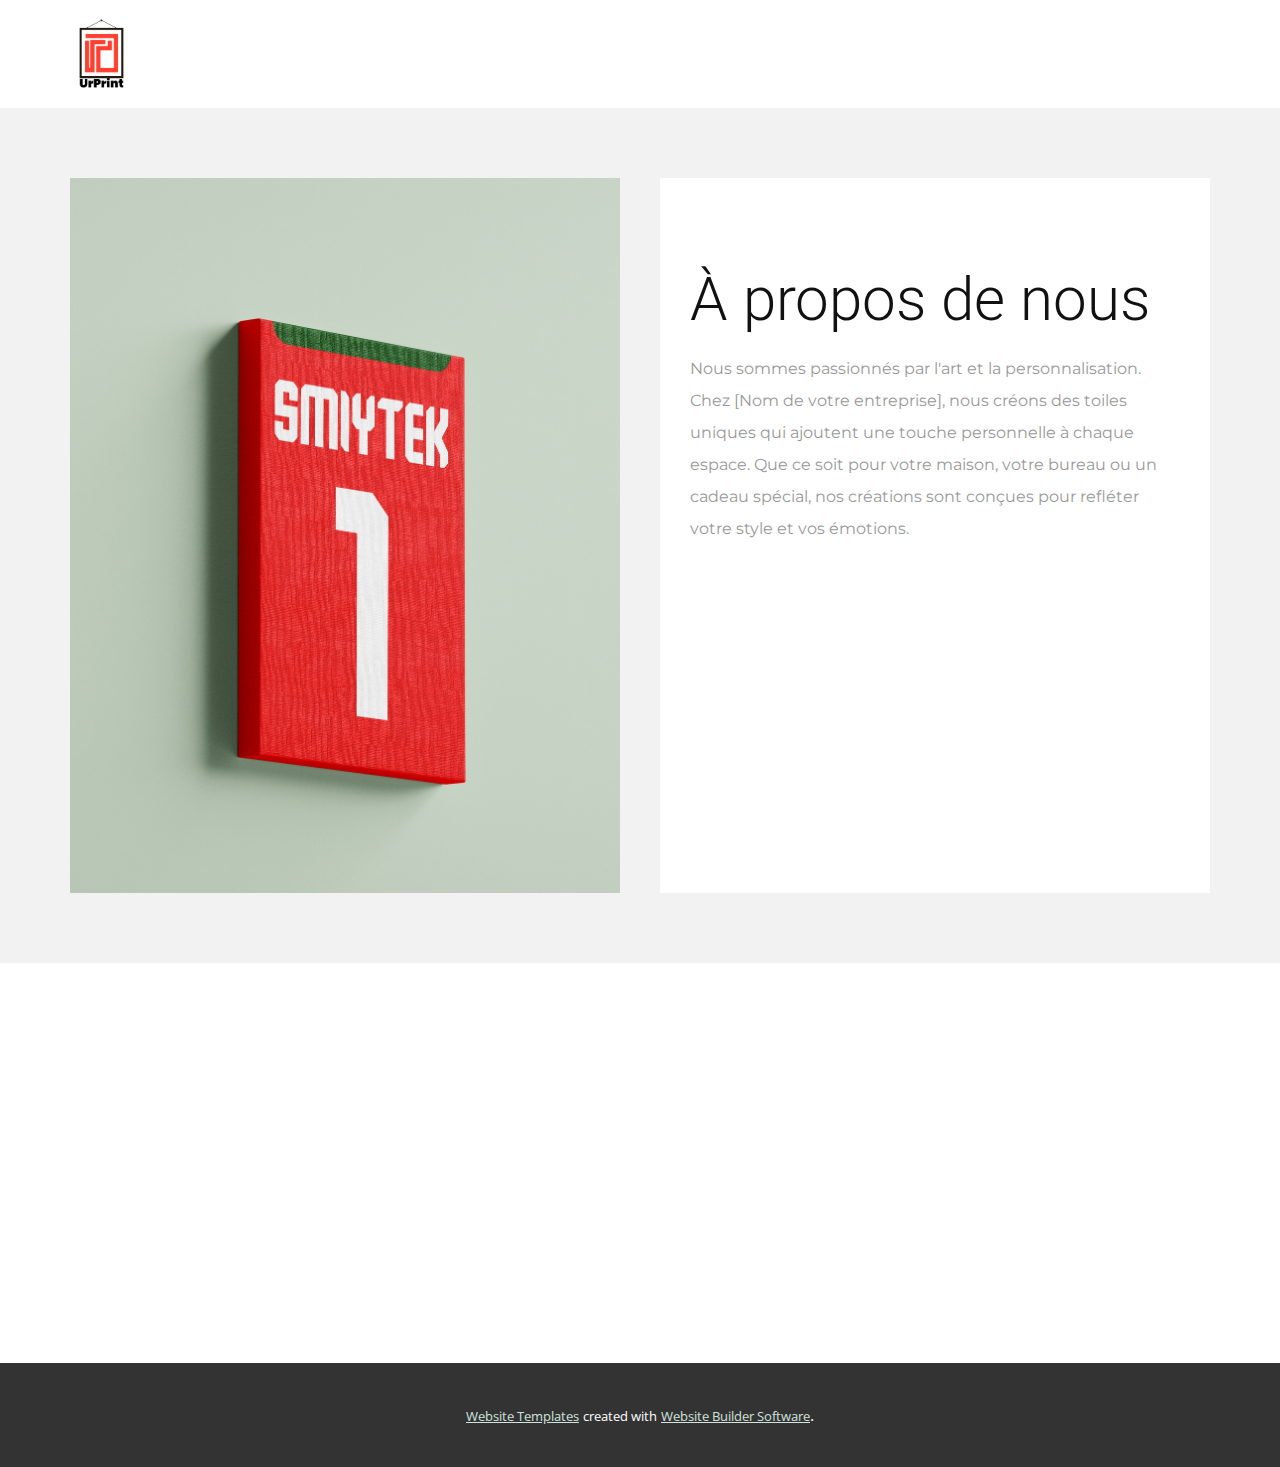
<file: À-propos-de.html>
<!DOCTYPE html>
<html style="font-size: 16px;" lang="fr"><head>
    <meta name="viewport" content="width=device-width, initial-scale=1.0">
    <meta charset="utf-8">
    <meta name="keywords" content="À propos de nous">
    <meta name="description" content="">
    <title>À propos de</title>
    <link rel="stylesheet" href="nicepage.css" media="screen">
<link rel="stylesheet" href="À-propos-de.css" media="screen">
    <script class="u-script" type="text/javascript" src="jquery.js" defer=""></script>
    <script class="u-script" type="text/javascript" src="nicepage.js" defer=""></script>
    <meta name="generator" content="Nicepage 6.7.6, nicepage.com">
    <link id="u-theme-google-font" rel="stylesheet" href="https://fonts.googleapis.com/css?family=Roboto:100,100i,300,300i,400,400i,500,500i,700,700i,900,900i|Open+Sans:300,300i,400,400i,500,500i,600,600i,700,700i,800,800i">
    <link id="u-page-google-font" rel="stylesheet" href="https://fonts.googleapis.com/css?family=Montserrat:100,100i,200,200i,300,300i,400,400i,500,500i,600,600i,700,700i,800,800i,900,900i">
    
    
    
    
    <script type="application/ld+json">{
		"@context": "http://schema.org",
		"@type": "Organization",
		"name": "",
		"logo": "images/logourprintf_Mesadetrabajo1.png"
}</script>
    <meta name="theme-color" content="#355247">
    <meta property="og:title" content="À propos de">
    <meta property="og:type" content="website">
  <meta data-intl-tel-input-cdn-path="intlTelInput/"></head>
  <body data-path-to-root="./" data-include-products="false" class="u-body u-xl-mode" data-lang="fr"><header class="u-clearfix u-header u-header" id="sec-9250"><div class="u-clearfix u-sheet u-sheet-1">
        <a href="#" class="u-image u-logo u-image-1" data-image-width="2084" data-image-height="2084">
          <img src="images/logourprintf_Mesadetrabajo1.png" class="u-logo-image u-logo-image-1">
        </a>
      </div></header>
    <section class="u-clearfix u-grey-5 u-section-1" id="carousel_87c1">
      <div class="u-clearfix u-sheet u-sheet-1">
        <div class="data-layout-selected u-clearfix u-expanded-width u-gutter-40 u-layout-wrap u-layout-wrap-1">
          <div class="u-layout">
            <div class="u-layout-col">
              <div class="u-size-60">
                <div class="u-layout-row">
                  <div class="u-align-center u-container-style u-image u-image-round u-layout-cell u-radius-19 u-size-30 u-image-1" data-image-width="1920" data-image-height="1440">
                    <div class="u-container-layout u-valign-middle u-container-layout-1"></div>
                  </div>
                  <div class="u-container-style u-layout-cell u-radius-19 u-shape-round u-size-30 u-white u-layout-cell-2">
                    <div class="u-container-layout u-container-layout-2">
                      <h2 class="u-text u-text-default u-text-1">À propos de nous</h2>
                      <p class="u-align-left u-custom-font u-font-montserrat u-text u-text-grey-40 u-text-2"> Nous sommes passionnés par l'art et la personnalisation. Chez [Nom de votre entreprise], nous créons des toiles uniques qui ajoutent une touche personnelle à chaque espace. Que ce soit pour votre maison, votre bureau ou un cadeau spécial, nos créations sont conçues pour refléter votre style et vos émotions.</p>
                    </div>
                  </div>
                </div>
              </div>
            </div>
          </div>
        </div>
      </div>
    </section>
    <section class="u-clearfix u-section-2" id="sec-55ba">
      <div class="u-clearfix u-sheet u-sheet-1"></div>
    </section>
    
    
    
    
    <section class="u-backlink u-clearfix u-grey-80">
      <a class="u-link" href="https://nicepage.com/website-templates" target="_blank">
        <span>Website Templates</span>
      </a>
      <p class="u-text">
        <span>created with</span>
      </p>
      <a class="u-link" href="" target="_blank">
        <span>Website Builder Software</span>
      </a>. 
    </section>
  
</body></html>
</file>
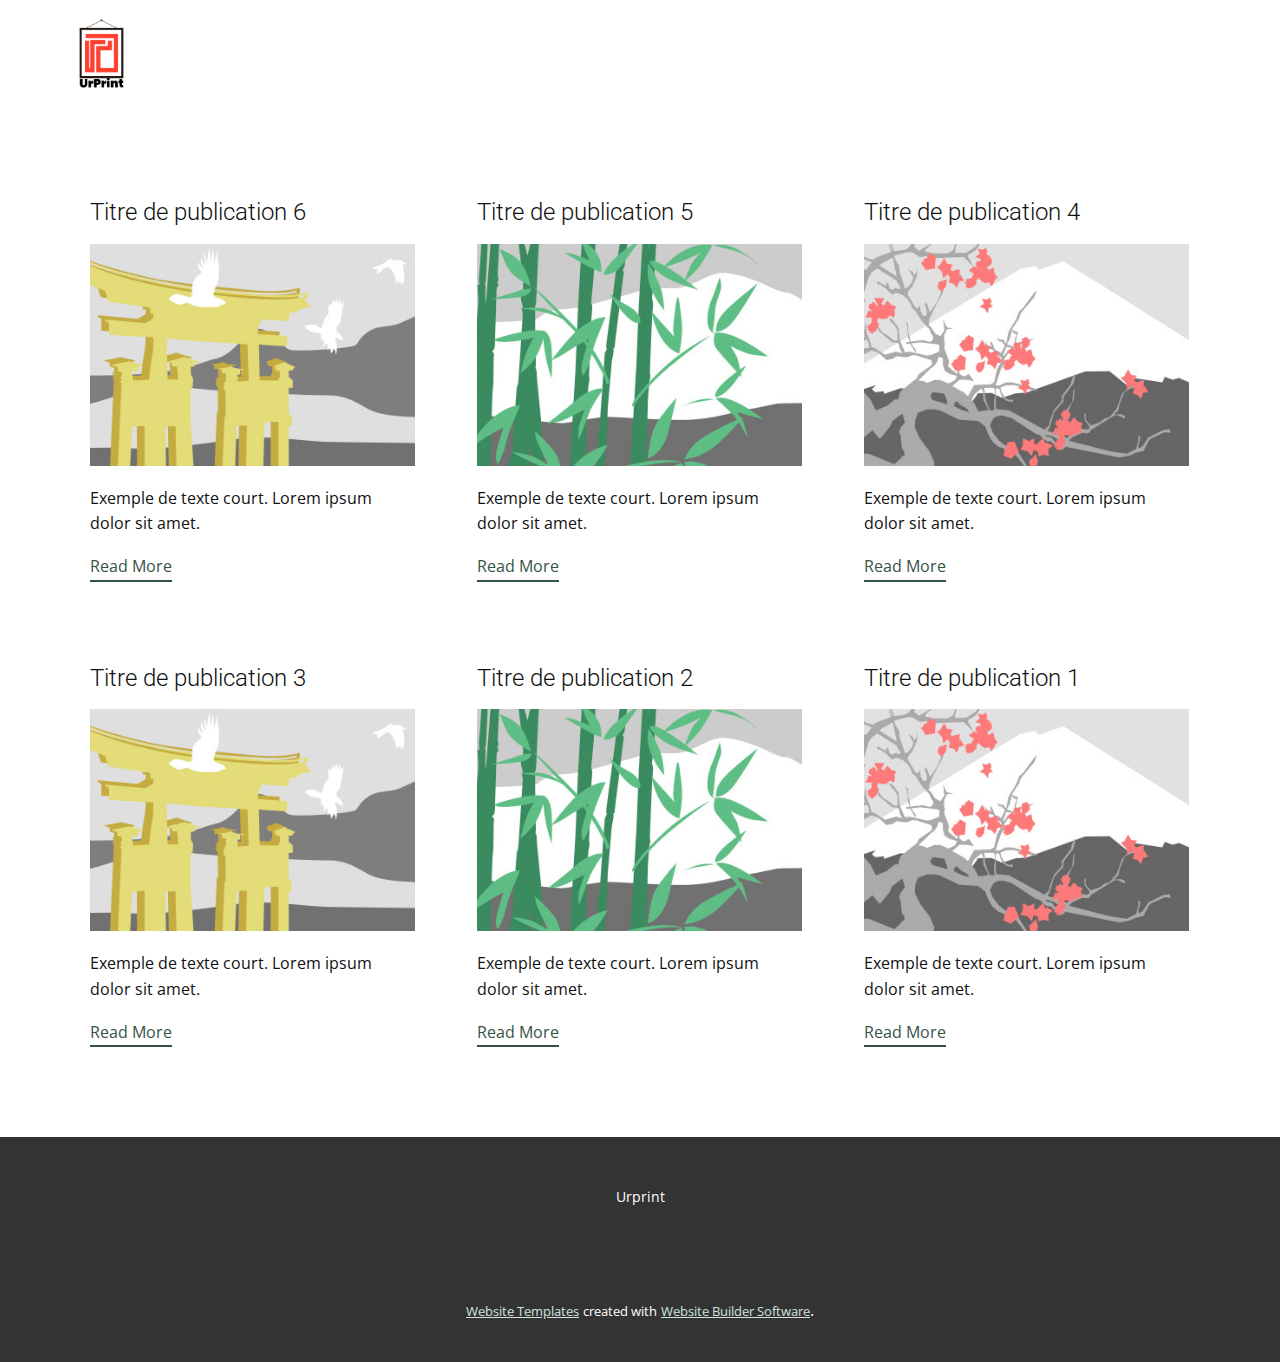
<file: blog/blog.html>
<!DOCTYPE html>
<html style="font-size: 16px;" lang="fr"><head>
    <meta name="viewport" content="width=device-width, initial-scale=1.0">
    <meta charset="utf-8">
    <meta name="keywords" content="">
    <meta name="description" content="">
    <title>Blog</title>
    <link rel="stylesheet" href="../nicepage.css" media="screen">
<link rel="stylesheet" href="../Blog-Template.css" media="screen">
    <script class="u-script" type="text/javascript" src="../jquery.js" defer=""></script>
    <script class="u-script" type="text/javascript" src="../nicepage.js" defer=""></script>
    <meta name="generator" content="Nicepage 6.7.6, nicepage.com">
    <link id="u-theme-google-font" rel="stylesheet" href="https://fonts.googleapis.com/css?family=Roboto:100,100i,300,300i,400,400i,500,500i,700,700i,900,900i|Open+Sans:300,300i,400,400i,500,500i,600,600i,700,700i,800,800i">
    
    
    
    <script type="application/ld+json">{
		"@context": "http://schema.org",
		"@type": "Organization",
		"name": "",
		"logo": "images/logourprintf_Mesadetrabajo1.png"
}</script>
    <meta name="theme-color" content="#355247">
  <meta data-intl-tel-input-cdn-path="intlTelInput/"></head>
  <body data-path-to-root="./" data-include-products="false" class="u-body u-xl-mode" data-lang="fr"><header class="u-clearfix u-header u-header" id="sec-9250"><div class="u-clearfix u-sheet u-sheet-1">
        <a href="#" class="u-image u-logo u-image-1" data-image-width="2084" data-image-height="2084">
          <img src="../images/logourprintf_Mesadetrabajo1.png" class="u-logo-image u-logo-image-1">
        </a>
      </div></header>
    <section class="u-clearfix u-section-1" id="sec-d295">
      <div class="u-clearfix u-sheet u-valign-middle u-sheet-1"><!--blog--><!--blog_options_json--><!--{"type":"Recent","source":"","tags":"","count":""}--><!--/blog_options_json-->
        <div class="u-blog u-expanded-width u-repeater u-repeater-1"><!--blog_post-->
          <div class="u-blog-post u-container-style u-repeater-item u-white u-repeater-item-1">
            <div class="u-container-layout u-similar-container u-valign-top u-container-layout-1"><!--blog_post_header-->
              <h4 class="u-blog-control u-text u-text-1">
                <a class="u-post-header-link" href="../blog/publication-5.html">Titre de publication 6</a>
              </h4><!--/blog_post_header--><!--blog_post_image-->
              <a class="u-post-header-link" href="../blog/publication-5.html"><img alt="" class="u-blog-control u-expanded-width u-image u-image-default u-image-1" src="../images/8ad73f3c.jpeg"></a><!--/blog_post_image--><!--blog_post_content-->
              <div class="u-blog-control u-post-content u-text u-text-2 fr-view">Exemple de texte court. Lorem ipsum dolor sit amet.</div><!--/blog_post_content--><!--blog_post_readmore-->
              <a href="../blog/publication-5.html" class="u-blog-control u-border-2 u-border-palette-1-base u-btn u-btn-rectangle u-button-style u-none u-btn-1"><!--blog_post_readmore_content--><!--options_json--><!--{"content":"Read More","defaultValue":"Lire la suite"}--><!--/options_json-->Read More<!--/blog_post_readmore_content--></a><!--/blog_post_readmore-->
            </div>
          </div><div class="u-blog-post u-container-style u-repeater-item u-video-cover u-white">
            <div class="u-container-layout u-similar-container u-valign-top u-container-layout-2"><!--blog_post_header-->
              <h4 class="u-blog-control u-text u-text-3">
                <a class="u-post-header-link" href="../blog/publication-4.html">Titre de publication 5</a>
              </h4><!--/blog_post_header--><!--blog_post_image-->
              <a class="u-post-header-link" href="../blog/publication-4.html"><img alt="" class="u-blog-control u-expanded-width u-image u-image-default u-image-2" src="../images/68f64b9d.jpeg"></a><!--/blog_post_image--><!--blog_post_content-->
              <div class="u-blog-control u-post-content u-text u-text-4 fr-view">Exemple de texte court. Lorem ipsum dolor sit amet.</div><!--/blog_post_content--><!--blog_post_readmore-->
              <a href="../blog/publication-4.html" class="u-blog-control u-border-2 u-border-palette-1-base u-btn u-btn-rectangle u-button-style u-none u-btn-2"><!--blog_post_readmore_content--><!--options_json--><!--{"content":"Read More","defaultValue":"Lire la suite"}--><!--/options_json-->Read More<!--/blog_post_readmore_content--></a><!--/blog_post_readmore-->
            </div>
          </div><div class="u-blog-post u-container-style u-repeater-item u-video-cover u-white">
            <div class="u-container-layout u-similar-container u-valign-top u-container-layout-3"><!--blog_post_header-->
              <h4 class="u-blog-control u-text u-text-5">
                <a class="u-post-header-link" href="../blog/publication-3.html">Titre de publication 4</a>
              </h4><!--/blog_post_header--><!--blog_post_image-->
              <a class="u-post-header-link" href="../blog/publication-3.html"><img alt="" class="u-blog-control u-expanded-width u-image u-image-default u-image-3" src="../images/0fd3416c.jpeg"></a><!--/blog_post_image--><!--blog_post_content-->
              <div class="u-blog-control u-post-content u-text u-text-6 fr-view">Exemple de texte court. Lorem ipsum dolor sit amet.</div><!--/blog_post_content--><!--blog_post_readmore-->
              <a href="../blog/publication-3.html" class="u-blog-control u-border-2 u-border-palette-1-base u-btn u-btn-rectangle u-button-style u-none u-btn-3"><!--blog_post_readmore_content--><!--options_json--><!--{"content":"Read More","defaultValue":"Lire la suite"}--><!--/options_json-->Read More<!--/blog_post_readmore_content--></a><!--/blog_post_readmore-->
            </div>
          </div><div class="u-blog-post u-container-style u-repeater-item u-white u-repeater-item-1">
            <div class="u-container-layout u-similar-container u-valign-top u-container-layout-1"><!--blog_post_header-->
              <h4 class="u-blog-control u-text u-text-1">
                <a class="u-post-header-link" href="../blog/publication-2.html">Titre de publication 3</a>
              </h4><!--/blog_post_header--><!--blog_post_image-->
              <a class="u-post-header-link" href="../blog/publication-2.html"><img alt="" class="u-blog-control u-expanded-width u-image u-image-default u-image-1" src="../images/8ad73f3c.jpeg"></a><!--/blog_post_image--><!--blog_post_content-->
              <div class="u-blog-control u-post-content u-text u-text-2 fr-view">Exemple de texte court. Lorem ipsum dolor sit amet.</div><!--/blog_post_content--><!--blog_post_readmore-->
              <a href="../blog/publication-2.html" class="u-blog-control u-border-2 u-border-palette-1-base u-btn u-btn-rectangle u-button-style u-none u-btn-1"><!--blog_post_readmore_content--><!--options_json--><!--{"content":"Read More","defaultValue":"Lire la suite"}--><!--/options_json-->Read More<!--/blog_post_readmore_content--></a><!--/blog_post_readmore-->
            </div>
          </div><div class="u-blog-post u-container-style u-repeater-item u-video-cover u-white">
            <div class="u-container-layout u-similar-container u-valign-top u-container-layout-2"><!--blog_post_header-->
              <h4 class="u-blog-control u-text u-text-3">
                <a class="u-post-header-link" href="../blog/publication-1.html">Titre de publication 2</a>
              </h4><!--/blog_post_header--><!--blog_post_image-->
              <a class="u-post-header-link" href="../blog/publication-1.html"><img alt="" class="u-blog-control u-expanded-width u-image u-image-default u-image-2" src="../images/68f64b9d.jpeg"></a><!--/blog_post_image--><!--blog_post_content-->
              <div class="u-blog-control u-post-content u-text u-text-4 fr-view">Exemple de texte court. Lorem ipsum dolor sit amet.</div><!--/blog_post_content--><!--blog_post_readmore-->
              <a href="../blog/publication-1.html" class="u-blog-control u-border-2 u-border-palette-1-base u-btn u-btn-rectangle u-button-style u-none u-btn-2"><!--blog_post_readmore_content--><!--options_json--><!--{"content":"Read More","defaultValue":"Lire la suite"}--><!--/options_json-->Read More<!--/blog_post_readmore_content--></a><!--/blog_post_readmore-->
            </div>
          </div><div class="u-blog-post u-container-style u-repeater-item u-video-cover u-white">
            <div class="u-container-layout u-similar-container u-valign-top u-container-layout-3"><!--blog_post_header-->
              <h4 class="u-blog-control u-text u-text-5">
                <a class="u-post-header-link" href="../blog/publication.html">Titre de publication 1</a>
              </h4><!--/blog_post_header--><!--blog_post_image-->
              <a class="u-post-header-link" href="../blog/publication.html"><img alt="" class="u-blog-control u-expanded-width u-image u-image-default u-image-3" src="../images/0fd3416c.jpeg"></a><!--/blog_post_image--><!--blog_post_content-->
              <div class="u-blog-control u-post-content u-text u-text-6 fr-view">Exemple de texte court. Lorem ipsum dolor sit amet.</div><!--/blog_post_content--><!--blog_post_readmore-->
              <a href="../blog/publication.html" class="u-blog-control u-border-2 u-border-palette-1-base u-btn u-btn-rectangle u-button-style u-none u-btn-3"><!--blog_post_readmore_content--><!--options_json--><!--{"content":"Read More","defaultValue":"Lire la suite"}--><!--/options_json-->Read More<!--/blog_post_readmore_content--></a><!--/blog_post_readmore-->
            </div>
          </div><!--/blog_post--><!--blog_post-->
          <!--/blog_post--><!--blog_post-->
          <!--/blog_post-->
        </div><!--/blog-->
      </div>
    </section>
    
    
    
    <footer class="u-align-center u-clearfix u-footer u-grey-80 u-footer" id="sec-3208"><div class="u-clearfix u-sheet u-sheet-1">
        <p class="u-small-text u-text u-text-variant u-text-1">Urprint </p>
      </div></footer>
    <section class="u-backlink u-clearfix u-grey-80">
      <a class="u-link" href="https://nicepage.com/website-templates" target="_blank">
        <span>Website Templates</span>
      </a>
      <p class="u-text">
        <span>created with</span>
      </p>
      <a class="u-link" href="" target="_blank">
        <span>Website Builder Software</span>
      </a>. 
    </section>
  
</body></html>
</file>
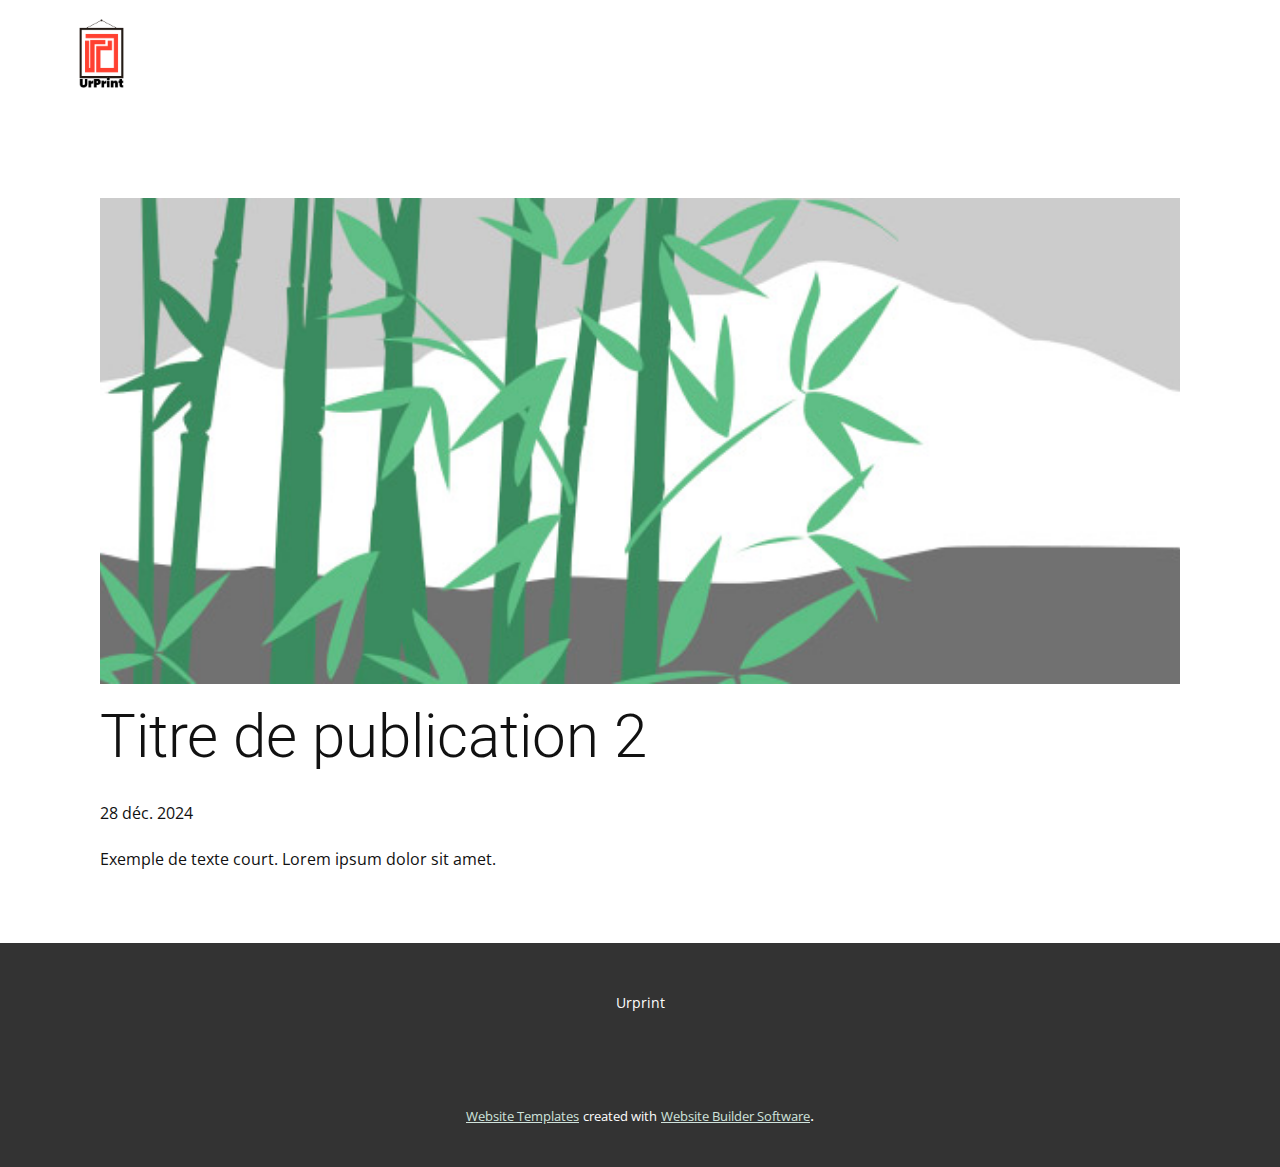
<file: blog/publication-1.html>
<!DOCTYPE html>
<html style="font-size: 16px;" lang="fr"><head>
    <meta name="viewport" content="width=device-width, initial-scale=1.0">
    <meta charset="utf-8">
    <meta name="keywords" content="Titre de publication 1">
    <meta name="description" content="">
    <title>Titre de publication 2</title>
    <link rel="stylesheet" href="../nicepage.css" media="screen">
<link rel="stylesheet" href="../Post-Template.css" media="screen">
    <script class="u-script" type="text/javascript" src="../jquery.js" defer=""></script>
    <script class="u-script" type="text/javascript" src="../nicepage.js" defer=""></script>
    <meta name="generator" content="Nicepage 6.7.6, nicepage.com">
    <link id="u-theme-google-font" rel="stylesheet" href="https://fonts.googleapis.com/css?family=Roboto:100,100i,300,300i,400,400i,500,500i,700,700i,900,900i|Open+Sans:300,300i,400,400i,500,500i,600,600i,700,700i,800,800i">
    
    
    
    <script type="application/ld+json">{
		"@context": "http://schema.org",
		"@type": "Organization",
		"name": "",
		"logo": "images/logourprintf_Mesadetrabajo1.png"
}</script>
    <meta name="theme-color" content="#355247">
  <meta data-intl-tel-input-cdn-path="intlTelInput/"></head>
  <body data-path-to-root="./" data-include-products="false" class="u-body u-xl-mode" data-lang="fr"><header class="u-clearfix u-header u-header" id="sec-9250"><div class="u-clearfix u-sheet u-sheet-1">
        <a href="#" class="u-image u-logo u-image-1" data-image-width="2084" data-image-height="2084">
          <img src="../images/logourprintf_Mesadetrabajo1.png" class="u-logo-image u-logo-image-1">
        </a>
      </div></header>
    <section class="u-align-center u-clearfix u-section-1" id="sec-5648">
      <div class="u-clearfix u-sheet u-valign-middle-md u-valign-middle-sm u-valign-middle-xs u-sheet-1"><!--post_details--><!--post_details_options_json--><!--{"source":""}--><!--/post_details_options_json--><!--blog_post-->
        <div class="u-container-style u-expanded-width u-post-details u-post-details-1">
          <div class="u-container-layout u-valign-middle u-container-layout-1"><!--blog_post_image-->
            <img alt="" class="u-blog-control u-expanded-width u-image u-image-default u-image-1" src="../images/68f64b9d.jpeg"><!--/blog_post_image--><!--blog_post_header-->
            <h2 class="u-blog-control u-text u-text-1">Titre de publication 2</h2><!--/blog_post_header--><!--blog_post_metadata-->
            <div class="u-blog-control u-metadata u-metadata-1"><!--blog_post_metadata_date-->
              <span class="u-meta-date u-meta-icon">28 déc. 2024</span><!--/blog_post_metadata_date--><!--blog_post_metadata_category-->
              <!--/blog_post_metadata_category--><!--blog_post_metadata_comments-->
              <!--/blog_post_metadata_comments-->
            </div><!--/blog_post_metadata--><!--blog_post_content-->
            <div class="u-align-justify u-blog-control u-post-content u-text u-text-2 fr-view">
  Exemple de texte court. Lorem ipsum dolor sit amet.
  </div><!--/blog_post_content-->
          </div>
        </div><!--/blog_post--><!--/post_details-->
      </div>
    </section>
    
    
    
    <footer class="u-align-center u-clearfix u-footer u-grey-80 u-footer" id="sec-3208"><div class="u-clearfix u-sheet u-sheet-1">
        <p class="u-small-text u-text u-text-variant u-text-1">Urprint </p>
      </div></footer>
    <section class="u-backlink u-clearfix u-grey-80">
      <a class="u-link" href="https://nicepage.com/website-templates" target="_blank">
        <span>Website Templates</span>
      </a>
      <p class="u-text">
        <span>created with</span>
      </p>
      <a class="u-link" href="" target="_blank">
        <span>Website Builder Software</span>
      </a>. 
    </section>
  
</body></html>
</file>
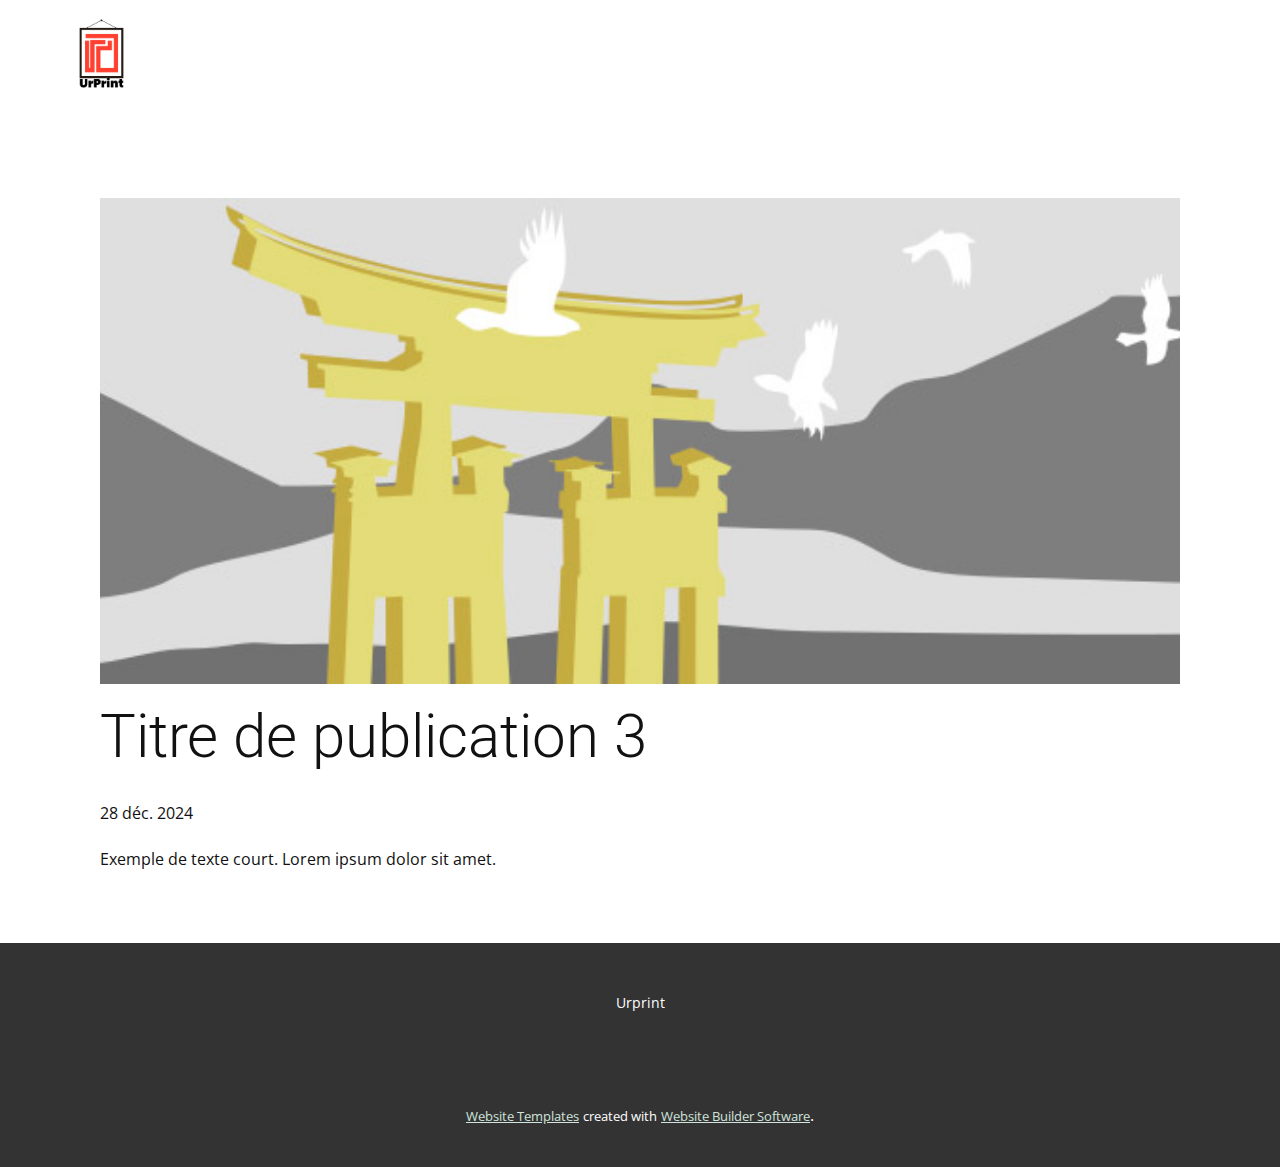
<file: blog/publication-2.html>
<!DOCTYPE html>
<html style="font-size: 16px;" lang="fr"><head>
    <meta name="viewport" content="width=device-width, initial-scale=1.0">
    <meta charset="utf-8">
    <meta name="keywords" content="Titre de publication 1">
    <meta name="description" content="">
    <title>Titre de publication 3</title>
    <link rel="stylesheet" href="../nicepage.css" media="screen">
<link rel="stylesheet" href="../Post-Template.css" media="screen">
    <script class="u-script" type="text/javascript" src="../jquery.js" defer=""></script>
    <script class="u-script" type="text/javascript" src="../nicepage.js" defer=""></script>
    <meta name="generator" content="Nicepage 6.7.6, nicepage.com">
    <link id="u-theme-google-font" rel="stylesheet" href="https://fonts.googleapis.com/css?family=Roboto:100,100i,300,300i,400,400i,500,500i,700,700i,900,900i|Open+Sans:300,300i,400,400i,500,500i,600,600i,700,700i,800,800i">
    
    
    
    <script type="application/ld+json">{
		"@context": "http://schema.org",
		"@type": "Organization",
		"name": "",
		"logo": "images/logourprintf_Mesadetrabajo1.png"
}</script>
    <meta name="theme-color" content="#355247">
  <meta data-intl-tel-input-cdn-path="intlTelInput/"></head>
  <body data-path-to-root="./" data-include-products="false" class="u-body u-xl-mode" data-lang="fr"><header class="u-clearfix u-header u-header" id="sec-9250"><div class="u-clearfix u-sheet u-sheet-1">
        <a href="#" class="u-image u-logo u-image-1" data-image-width="2084" data-image-height="2084">
          <img src="../images/logourprintf_Mesadetrabajo1.png" class="u-logo-image u-logo-image-1">
        </a>
      </div></header>
    <section class="u-align-center u-clearfix u-section-1" id="sec-5648">
      <div class="u-clearfix u-sheet u-valign-middle-md u-valign-middle-sm u-valign-middle-xs u-sheet-1"><!--post_details--><!--post_details_options_json--><!--{"source":""}--><!--/post_details_options_json--><!--blog_post-->
        <div class="u-container-style u-expanded-width u-post-details u-post-details-1">
          <div class="u-container-layout u-valign-middle u-container-layout-1"><!--blog_post_image-->
            <img alt="" class="u-blog-control u-expanded-width u-image u-image-default u-image-1" src="../images/8ad73f3c.jpeg"><!--/blog_post_image--><!--blog_post_header-->
            <h2 class="u-blog-control u-text u-text-1">Titre de publication 3</h2><!--/blog_post_header--><!--blog_post_metadata-->
            <div class="u-blog-control u-metadata u-metadata-1"><!--blog_post_metadata_date-->
              <span class="u-meta-date u-meta-icon">28 déc. 2024</span><!--/blog_post_metadata_date--><!--blog_post_metadata_category-->
              <!--/blog_post_metadata_category--><!--blog_post_metadata_comments-->
              <!--/blog_post_metadata_comments-->
            </div><!--/blog_post_metadata--><!--blog_post_content-->
            <div class="u-align-justify u-blog-control u-post-content u-text u-text-2 fr-view">
  Exemple de texte court. Lorem ipsum dolor sit amet.
  </div><!--/blog_post_content-->
          </div>
        </div><!--/blog_post--><!--/post_details-->
      </div>
    </section>
    
    
    
    <footer class="u-align-center u-clearfix u-footer u-grey-80 u-footer" id="sec-3208"><div class="u-clearfix u-sheet u-sheet-1">
        <p class="u-small-text u-text u-text-variant u-text-1">Urprint </p>
      </div></footer>
    <section class="u-backlink u-clearfix u-grey-80">
      <a class="u-link" href="https://nicepage.com/website-templates" target="_blank">
        <span>Website Templates</span>
      </a>
      <p class="u-text">
        <span>created with</span>
      </p>
      <a class="u-link" href="" target="_blank">
        <span>Website Builder Software</span>
      </a>. 
    </section>
  
</body></html>
</file>
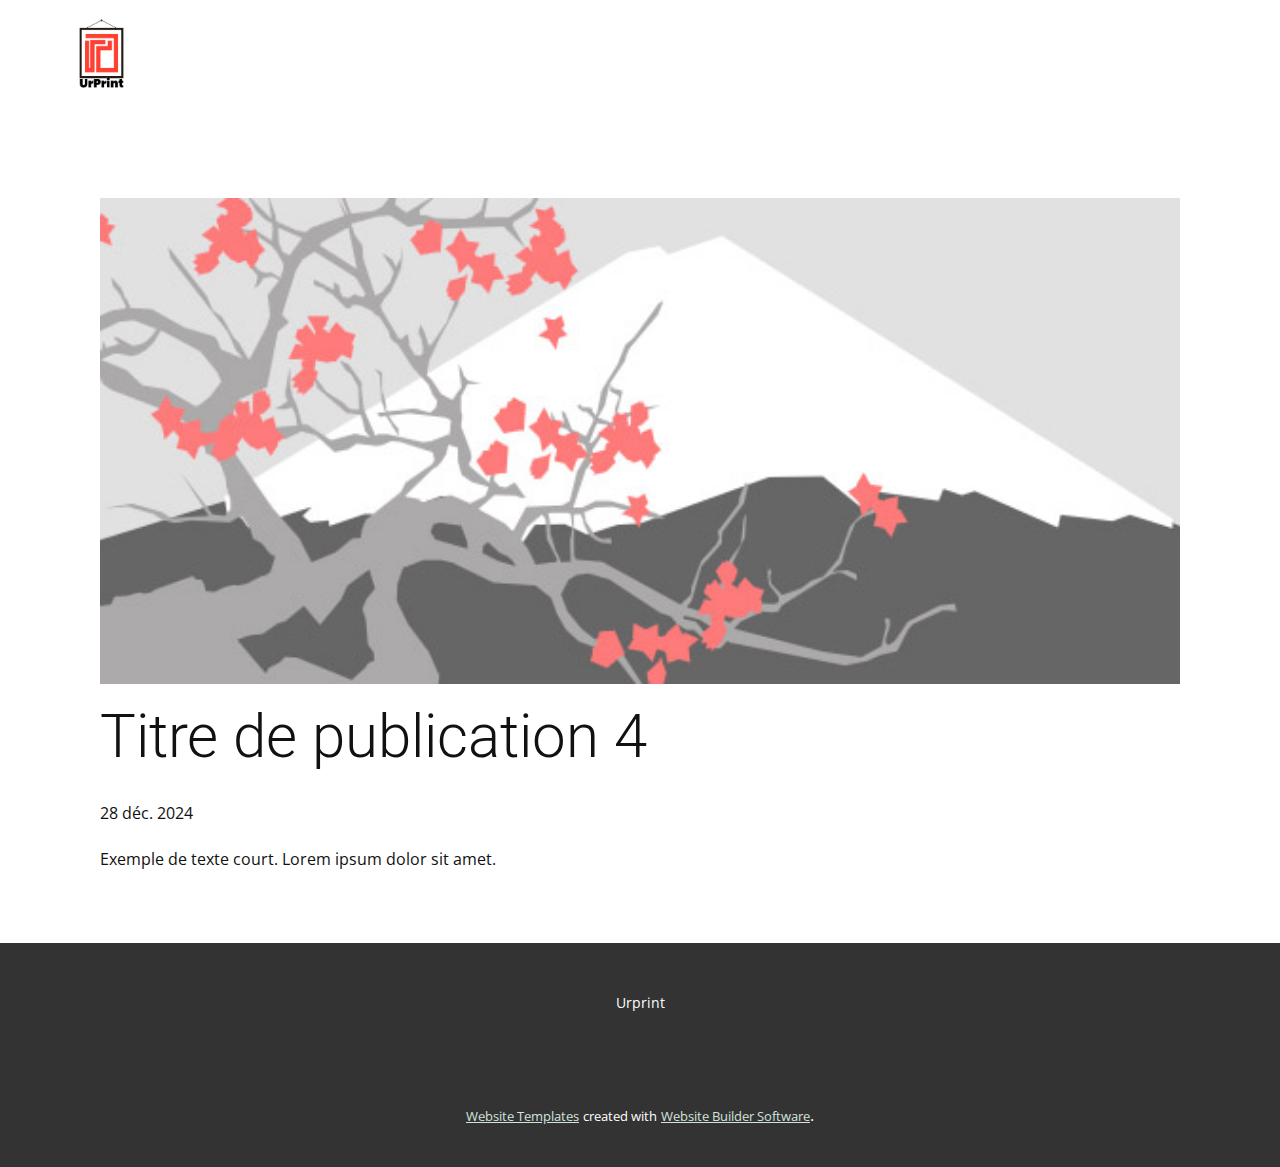
<file: blog/publication-3.html>
<!DOCTYPE html>
<html style="font-size: 16px;" lang="fr"><head>
    <meta name="viewport" content="width=device-width, initial-scale=1.0">
    <meta charset="utf-8">
    <meta name="keywords" content="Titre de publication 1">
    <meta name="description" content="">
    <title>Titre de publication 4</title>
    <link rel="stylesheet" href="../nicepage.css" media="screen">
<link rel="stylesheet" href="../Post-Template.css" media="screen">
    <script class="u-script" type="text/javascript" src="../jquery.js" defer=""></script>
    <script class="u-script" type="text/javascript" src="../nicepage.js" defer=""></script>
    <meta name="generator" content="Nicepage 6.7.6, nicepage.com">
    <link id="u-theme-google-font" rel="stylesheet" href="https://fonts.googleapis.com/css?family=Roboto:100,100i,300,300i,400,400i,500,500i,700,700i,900,900i|Open+Sans:300,300i,400,400i,500,500i,600,600i,700,700i,800,800i">
    
    
    
    <script type="application/ld+json">{
		"@context": "http://schema.org",
		"@type": "Organization",
		"name": "",
		"logo": "images/logourprintf_Mesadetrabajo1.png"
}</script>
    <meta name="theme-color" content="#355247">
  <meta data-intl-tel-input-cdn-path="intlTelInput/"></head>
  <body data-path-to-root="./" data-include-products="false" class="u-body u-xl-mode" data-lang="fr"><header class="u-clearfix u-header u-header" id="sec-9250"><div class="u-clearfix u-sheet u-sheet-1">
        <a href="#" class="u-image u-logo u-image-1" data-image-width="2084" data-image-height="2084">
          <img src="../images/logourprintf_Mesadetrabajo1.png" class="u-logo-image u-logo-image-1">
        </a>
      </div></header>
    <section class="u-align-center u-clearfix u-section-1" id="sec-5648">
      <div class="u-clearfix u-sheet u-valign-middle-md u-valign-middle-sm u-valign-middle-xs u-sheet-1"><!--post_details--><!--post_details_options_json--><!--{"source":""}--><!--/post_details_options_json--><!--blog_post-->
        <div class="u-container-style u-expanded-width u-post-details u-post-details-1">
          <div class="u-container-layout u-valign-middle u-container-layout-1"><!--blog_post_image-->
            <img alt="" class="u-blog-control u-expanded-width u-image u-image-default u-image-1" src="../images/0fd3416c.jpeg"><!--/blog_post_image--><!--blog_post_header-->
            <h2 class="u-blog-control u-text u-text-1">Titre de publication 4</h2><!--/blog_post_header--><!--blog_post_metadata-->
            <div class="u-blog-control u-metadata u-metadata-1"><!--blog_post_metadata_date-->
              <span class="u-meta-date u-meta-icon">28 déc. 2024</span><!--/blog_post_metadata_date--><!--blog_post_metadata_category-->
              <!--/blog_post_metadata_category--><!--blog_post_metadata_comments-->
              <!--/blog_post_metadata_comments-->
            </div><!--/blog_post_metadata--><!--blog_post_content-->
            <div class="u-align-justify u-blog-control u-post-content u-text u-text-2 fr-view">
  Exemple de texte court. Lorem ipsum dolor sit amet.
  </div><!--/blog_post_content-->
          </div>
        </div><!--/blog_post--><!--/post_details-->
      </div>
    </section>
    
    
    
    <footer class="u-align-center u-clearfix u-footer u-grey-80 u-footer" id="sec-3208"><div class="u-clearfix u-sheet u-sheet-1">
        <p class="u-small-text u-text u-text-variant u-text-1">Urprint </p>
      </div></footer>
    <section class="u-backlink u-clearfix u-grey-80">
      <a class="u-link" href="https://nicepage.com/website-templates" target="_blank">
        <span>Website Templates</span>
      </a>
      <p class="u-text">
        <span>created with</span>
      </p>
      <a class="u-link" href="" target="_blank">
        <span>Website Builder Software</span>
      </a>. 
    </section>
  
</body></html>
</file>
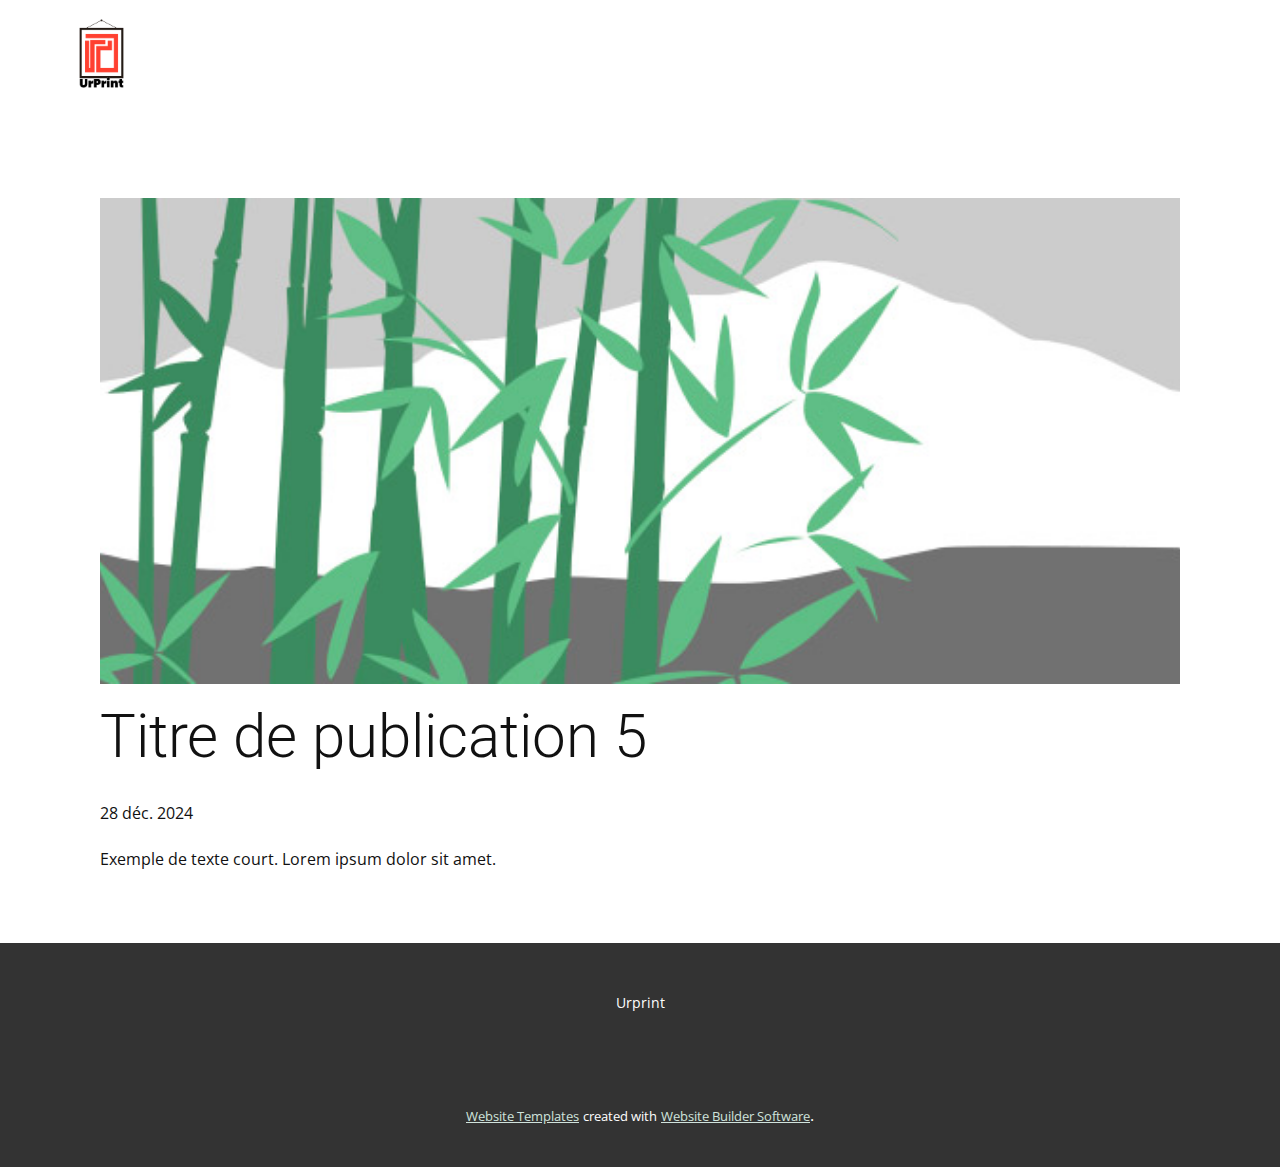
<file: blog/publication-4.html>
<!DOCTYPE html>
<html style="font-size: 16px;" lang="fr"><head>
    <meta name="viewport" content="width=device-width, initial-scale=1.0">
    <meta charset="utf-8">
    <meta name="keywords" content="Titre de publication 1">
    <meta name="description" content="">
    <title>Titre de publication 5</title>
    <link rel="stylesheet" href="../nicepage.css" media="screen">
<link rel="stylesheet" href="../Post-Template.css" media="screen">
    <script class="u-script" type="text/javascript" src="../jquery.js" defer=""></script>
    <script class="u-script" type="text/javascript" src="../nicepage.js" defer=""></script>
    <meta name="generator" content="Nicepage 6.7.6, nicepage.com">
    <link id="u-theme-google-font" rel="stylesheet" href="https://fonts.googleapis.com/css?family=Roboto:100,100i,300,300i,400,400i,500,500i,700,700i,900,900i|Open+Sans:300,300i,400,400i,500,500i,600,600i,700,700i,800,800i">
    
    
    
    <script type="application/ld+json">{
		"@context": "http://schema.org",
		"@type": "Organization",
		"name": "",
		"logo": "images/logourprintf_Mesadetrabajo1.png"
}</script>
    <meta name="theme-color" content="#355247">
  <meta data-intl-tel-input-cdn-path="intlTelInput/"></head>
  <body data-path-to-root="./" data-include-products="false" class="u-body u-xl-mode" data-lang="fr"><header class="u-clearfix u-header u-header" id="sec-9250"><div class="u-clearfix u-sheet u-sheet-1">
        <a href="#" class="u-image u-logo u-image-1" data-image-width="2084" data-image-height="2084">
          <img src="../images/logourprintf_Mesadetrabajo1.png" class="u-logo-image u-logo-image-1">
        </a>
      </div></header>
    <section class="u-align-center u-clearfix u-section-1" id="sec-5648">
      <div class="u-clearfix u-sheet u-valign-middle-md u-valign-middle-sm u-valign-middle-xs u-sheet-1"><!--post_details--><!--post_details_options_json--><!--{"source":""}--><!--/post_details_options_json--><!--blog_post-->
        <div class="u-container-style u-expanded-width u-post-details u-post-details-1">
          <div class="u-container-layout u-valign-middle u-container-layout-1"><!--blog_post_image-->
            <img alt="" class="u-blog-control u-expanded-width u-image u-image-default u-image-1" src="../images/68f64b9d.jpeg"><!--/blog_post_image--><!--blog_post_header-->
            <h2 class="u-blog-control u-text u-text-1">Titre de publication 5</h2><!--/blog_post_header--><!--blog_post_metadata-->
            <div class="u-blog-control u-metadata u-metadata-1"><!--blog_post_metadata_date-->
              <span class="u-meta-date u-meta-icon">28 déc. 2024</span><!--/blog_post_metadata_date--><!--blog_post_metadata_category-->
              <!--/blog_post_metadata_category--><!--blog_post_metadata_comments-->
              <!--/blog_post_metadata_comments-->
            </div><!--/blog_post_metadata--><!--blog_post_content-->
            <div class="u-align-justify u-blog-control u-post-content u-text u-text-2 fr-view">
  Exemple de texte court. Lorem ipsum dolor sit amet.
  </div><!--/blog_post_content-->
          </div>
        </div><!--/blog_post--><!--/post_details-->
      </div>
    </section>
    
    
    
    <footer class="u-align-center u-clearfix u-footer u-grey-80 u-footer" id="sec-3208"><div class="u-clearfix u-sheet u-sheet-1">
        <p class="u-small-text u-text u-text-variant u-text-1">Urprint </p>
      </div></footer>
    <section class="u-backlink u-clearfix u-grey-80">
      <a class="u-link" href="https://nicepage.com/website-templates" target="_blank">
        <span>Website Templates</span>
      </a>
      <p class="u-text">
        <span>created with</span>
      </p>
      <a class="u-link" href="" target="_blank">
        <span>Website Builder Software</span>
      </a>. 
    </section>
  
</body></html>
</file>
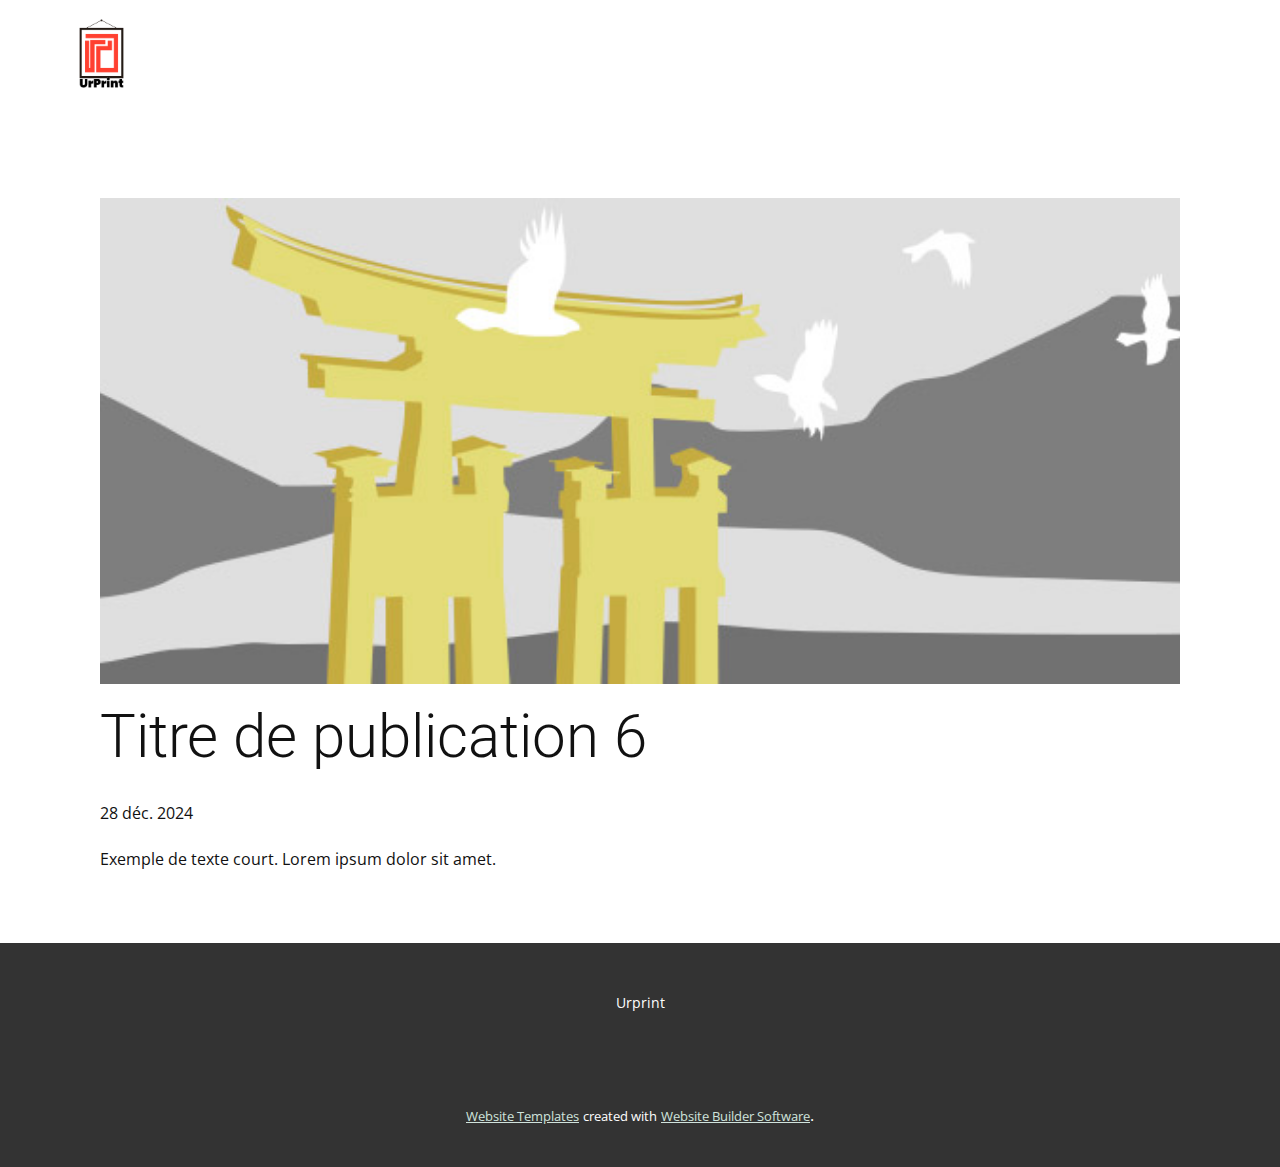
<file: blog/publication-5.html>
<!DOCTYPE html>
<html style="font-size: 16px;" lang="fr"><head>
    <meta name="viewport" content="width=device-width, initial-scale=1.0">
    <meta charset="utf-8">
    <meta name="keywords" content="Titre de publication 1">
    <meta name="description" content="">
    <title>Titre de publication 6</title>
    <link rel="stylesheet" href="../nicepage.css" media="screen">
<link rel="stylesheet" href="../Post-Template.css" media="screen">
    <script class="u-script" type="text/javascript" src="../jquery.js" defer=""></script>
    <script class="u-script" type="text/javascript" src="../nicepage.js" defer=""></script>
    <meta name="generator" content="Nicepage 6.7.6, nicepage.com">
    <link id="u-theme-google-font" rel="stylesheet" href="https://fonts.googleapis.com/css?family=Roboto:100,100i,300,300i,400,400i,500,500i,700,700i,900,900i|Open+Sans:300,300i,400,400i,500,500i,600,600i,700,700i,800,800i">
    
    
    
    <script type="application/ld+json">{
		"@context": "http://schema.org",
		"@type": "Organization",
		"name": "",
		"logo": "images/logourprintf_Mesadetrabajo1.png"
}</script>
    <meta name="theme-color" content="#355247">
  <meta data-intl-tel-input-cdn-path="intlTelInput/"></head>
  <body data-path-to-root="./" data-include-products="false" class="u-body u-xl-mode" data-lang="fr"><header class="u-clearfix u-header u-header" id="sec-9250"><div class="u-clearfix u-sheet u-sheet-1">
        <a href="#" class="u-image u-logo u-image-1" data-image-width="2084" data-image-height="2084">
          <img src="../images/logourprintf_Mesadetrabajo1.png" class="u-logo-image u-logo-image-1">
        </a>
      </div></header>
    <section class="u-align-center u-clearfix u-section-1" id="sec-5648">
      <div class="u-clearfix u-sheet u-valign-middle-md u-valign-middle-sm u-valign-middle-xs u-sheet-1"><!--post_details--><!--post_details_options_json--><!--{"source":""}--><!--/post_details_options_json--><!--blog_post-->
        <div class="u-container-style u-expanded-width u-post-details u-post-details-1">
          <div class="u-container-layout u-valign-middle u-container-layout-1"><!--blog_post_image-->
            <img alt="" class="u-blog-control u-expanded-width u-image u-image-default u-image-1" src="../images/8ad73f3c.jpeg"><!--/blog_post_image--><!--blog_post_header-->
            <h2 class="u-blog-control u-text u-text-1">Titre de publication 6</h2><!--/blog_post_header--><!--blog_post_metadata-->
            <div class="u-blog-control u-metadata u-metadata-1"><!--blog_post_metadata_date-->
              <span class="u-meta-date u-meta-icon">28 déc. 2024</span><!--/blog_post_metadata_date--><!--blog_post_metadata_category-->
              <!--/blog_post_metadata_category--><!--blog_post_metadata_comments-->
              <!--/blog_post_metadata_comments-->
            </div><!--/blog_post_metadata--><!--blog_post_content-->
            <div class="u-align-justify u-blog-control u-post-content u-text u-text-2 fr-view">
  Exemple de texte court. Lorem ipsum dolor sit amet.
  </div><!--/blog_post_content-->
          </div>
        </div><!--/blog_post--><!--/post_details-->
      </div>
    </section>
    
    
    
    <footer class="u-align-center u-clearfix u-footer u-grey-80 u-footer" id="sec-3208"><div class="u-clearfix u-sheet u-sheet-1">
        <p class="u-small-text u-text u-text-variant u-text-1">Urprint </p>
      </div></footer>
    <section class="u-backlink u-clearfix u-grey-80">
      <a class="u-link" href="https://nicepage.com/website-templates" target="_blank">
        <span>Website Templates</span>
      </a>
      <p class="u-text">
        <span>created with</span>
      </p>
      <a class="u-link" href="" target="_blank">
        <span>Website Builder Software</span>
      </a>. 
    </section>
  
</body></html>
</file>
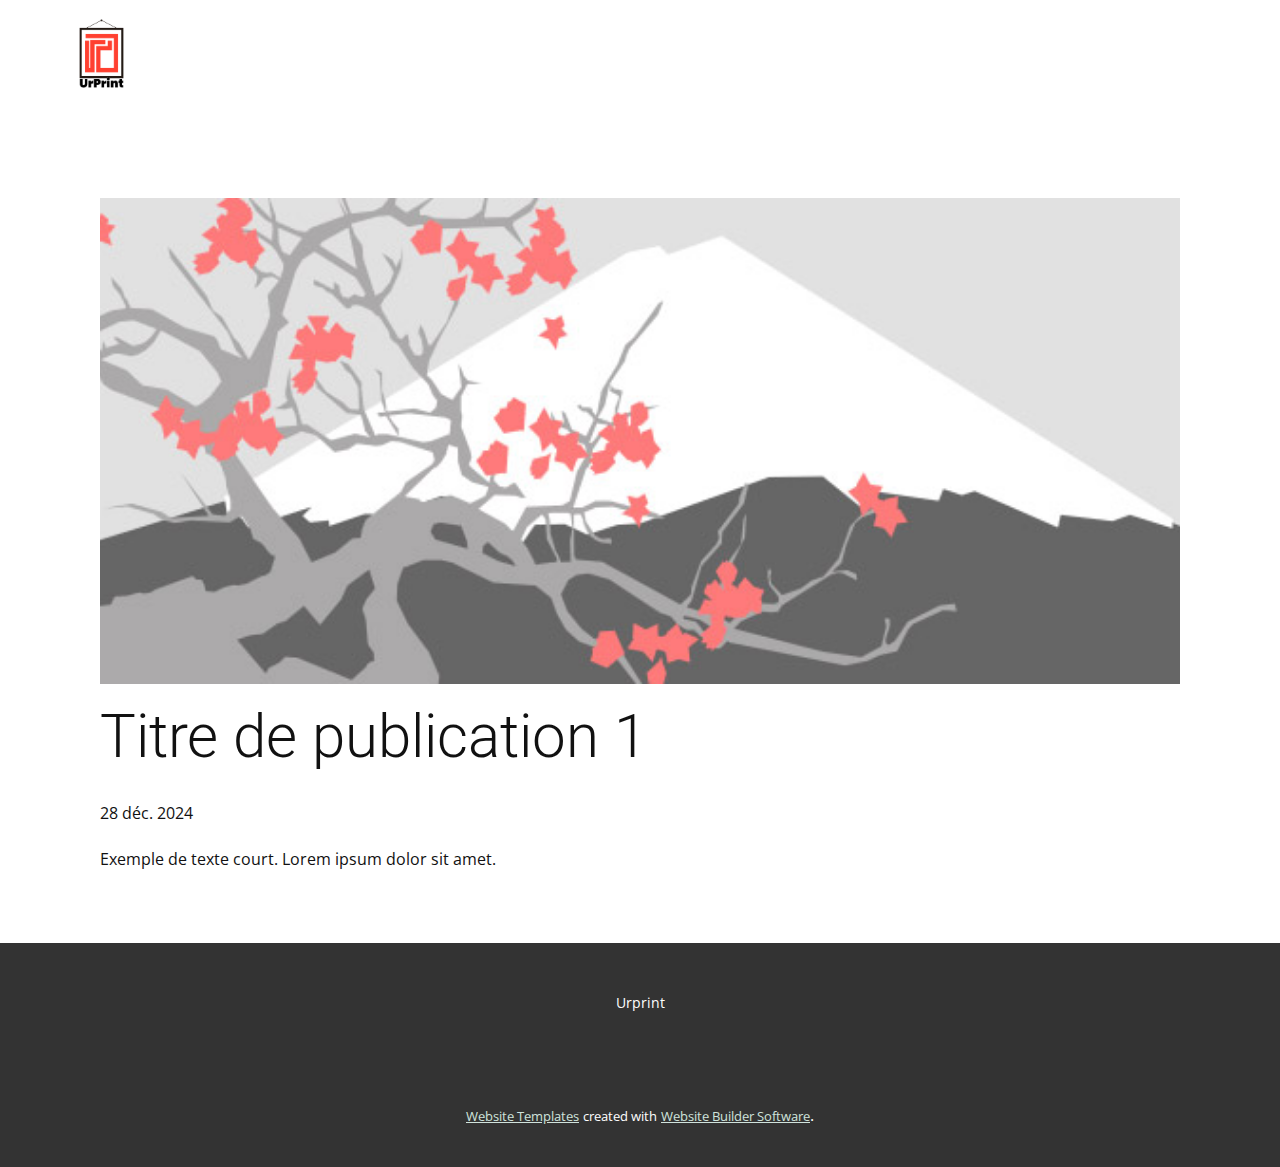
<file: blog/publication.html>
<!DOCTYPE html>
<html style="font-size: 16px;" lang="fr"><head>
    <meta name="viewport" content="width=device-width, initial-scale=1.0">
    <meta charset="utf-8">
    <meta name="keywords" content="Titre de publication 1">
    <meta name="description" content="">
    <title>Titre de publication 1</title>
    <link rel="stylesheet" href="../nicepage.css" media="screen">
<link rel="stylesheet" href="../Post-Template.css" media="screen">
    <script class="u-script" type="text/javascript" src="../jquery.js" defer=""></script>
    <script class="u-script" type="text/javascript" src="../nicepage.js" defer=""></script>
    <meta name="generator" content="Nicepage 6.7.6, nicepage.com">
    <link id="u-theme-google-font" rel="stylesheet" href="https://fonts.googleapis.com/css?family=Roboto:100,100i,300,300i,400,400i,500,500i,700,700i,900,900i|Open+Sans:300,300i,400,400i,500,500i,600,600i,700,700i,800,800i">
    
    
    
    <script type="application/ld+json">{
		"@context": "http://schema.org",
		"@type": "Organization",
		"name": "",
		"logo": "images/logourprintf_Mesadetrabajo1.png"
}</script>
    <meta name="theme-color" content="#355247">
  <meta data-intl-tel-input-cdn-path="intlTelInput/"></head>
  <body data-path-to-root="./" data-include-products="false" class="u-body u-xl-mode" data-lang="fr"><header class="u-clearfix u-header u-header" id="sec-9250"><div class="u-clearfix u-sheet u-sheet-1">
        <a href="#" class="u-image u-logo u-image-1" data-image-width="2084" data-image-height="2084">
          <img src="../images/logourprintf_Mesadetrabajo1.png" class="u-logo-image u-logo-image-1">
        </a>
      </div></header>
    <section class="u-align-center u-clearfix u-section-1" id="sec-5648">
      <div class="u-clearfix u-sheet u-valign-middle-md u-valign-middle-sm u-valign-middle-xs u-sheet-1"><!--post_details--><!--post_details_options_json--><!--{"source":""}--><!--/post_details_options_json--><!--blog_post-->
        <div class="u-container-style u-expanded-width u-post-details u-post-details-1">
          <div class="u-container-layout u-valign-middle u-container-layout-1"><!--blog_post_image-->
            <img alt="" class="u-blog-control u-expanded-width u-image u-image-default u-image-1" src="../images/0fd3416c.jpeg"><!--/blog_post_image--><!--blog_post_header-->
            <h2 class="u-blog-control u-text u-text-1">Titre de publication 1</h2><!--/blog_post_header--><!--blog_post_metadata-->
            <div class="u-blog-control u-metadata u-metadata-1"><!--blog_post_metadata_date-->
              <span class="u-meta-date u-meta-icon">28 déc. 2024</span><!--/blog_post_metadata_date--><!--blog_post_metadata_category-->
              <!--/blog_post_metadata_category--><!--blog_post_metadata_comments-->
              <!--/blog_post_metadata_comments-->
            </div><!--/blog_post_metadata--><!--blog_post_content-->
            <div class="u-align-justify u-blog-control u-post-content u-text u-text-2 fr-view">
  Exemple de texte court. Lorem ipsum dolor sit amet.
  </div><!--/blog_post_content-->
          </div>
        </div><!--/blog_post--><!--/post_details-->
      </div>
    </section>
    
    
    
    <footer class="u-align-center u-clearfix u-footer u-grey-80 u-footer" id="sec-3208"><div class="u-clearfix u-sheet u-sheet-1">
        <p class="u-small-text u-text u-text-variant u-text-1">Urprint </p>
      </div></footer>
    <section class="u-backlink u-clearfix u-grey-80">
      <a class="u-link" href="https://nicepage.com/website-templates" target="_blank">
        <span>Website Templates</span>
      </a>
      <p class="u-text">
        <span>created with</span>
      </p>
      <a class="u-link" href="" target="_blank">
        <span>Website Builder Software</span>
      </a>. 
    </section>
  
</body></html>
</file>
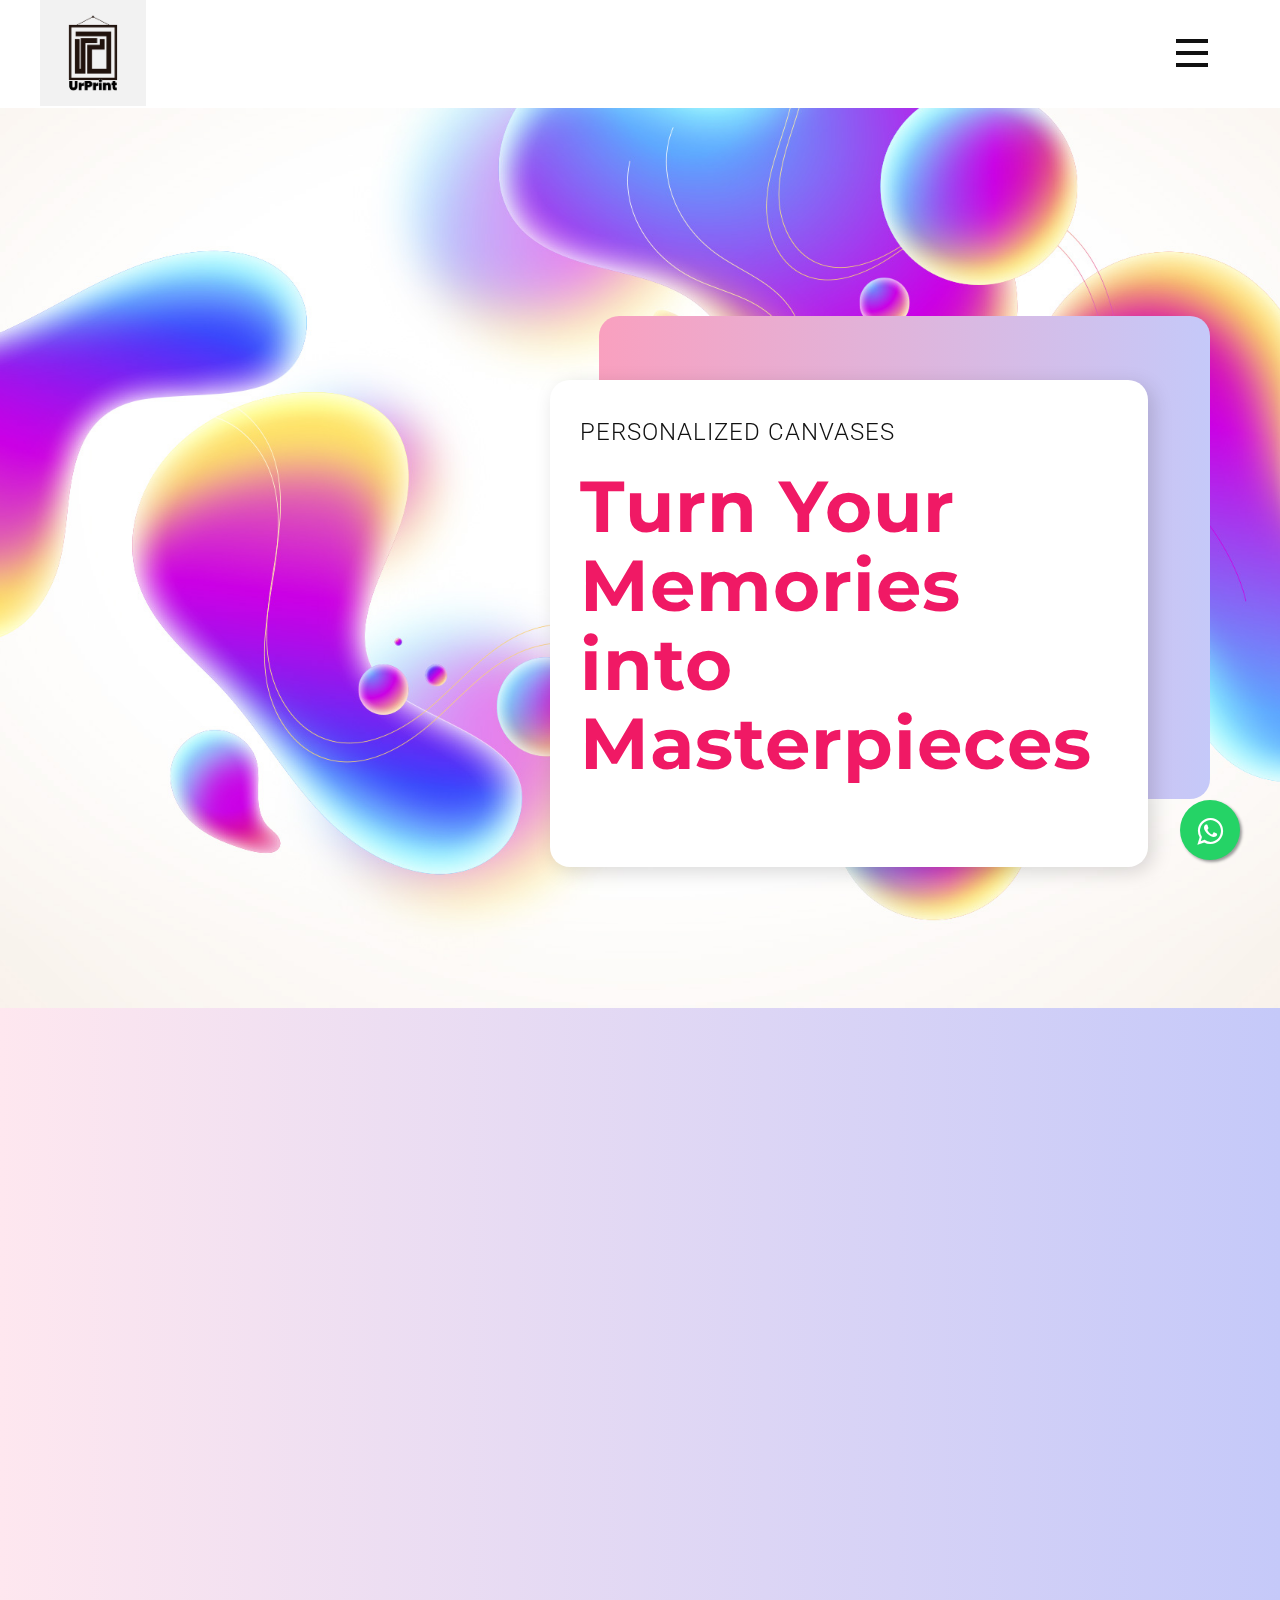
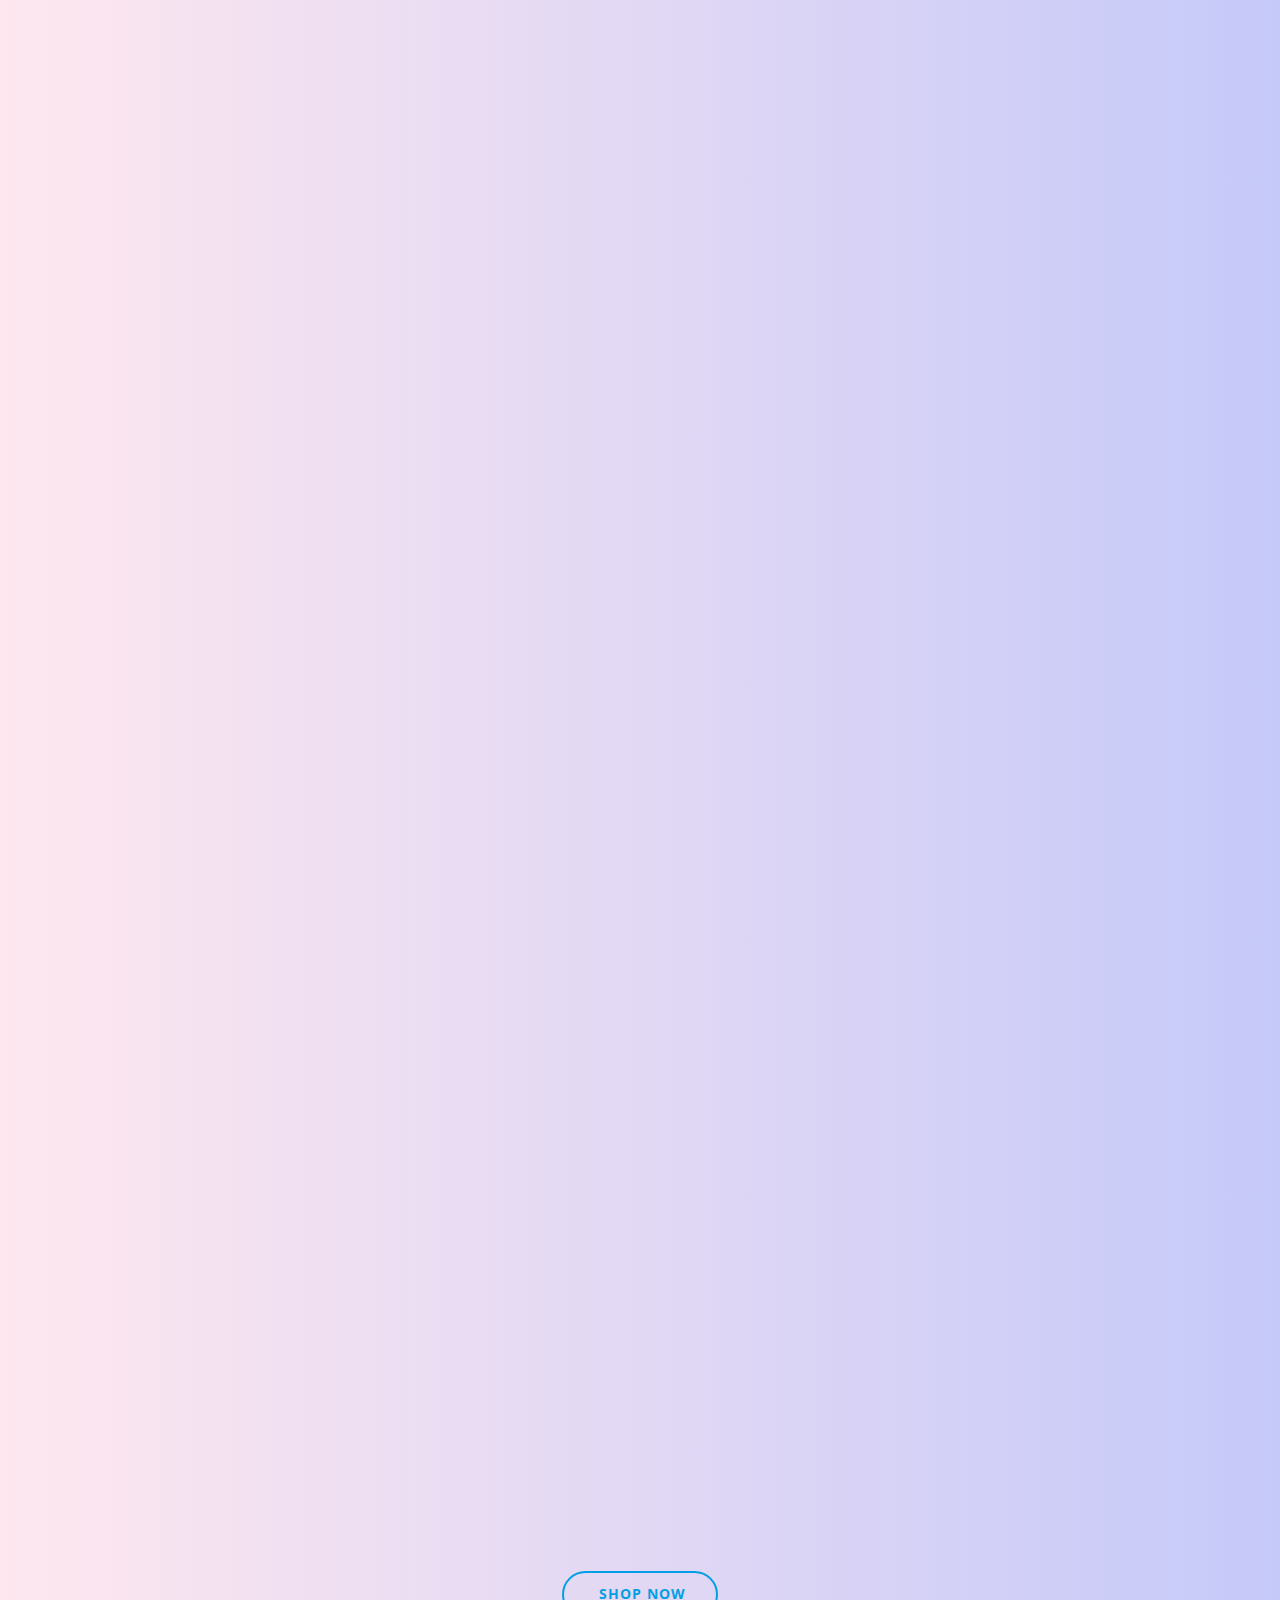
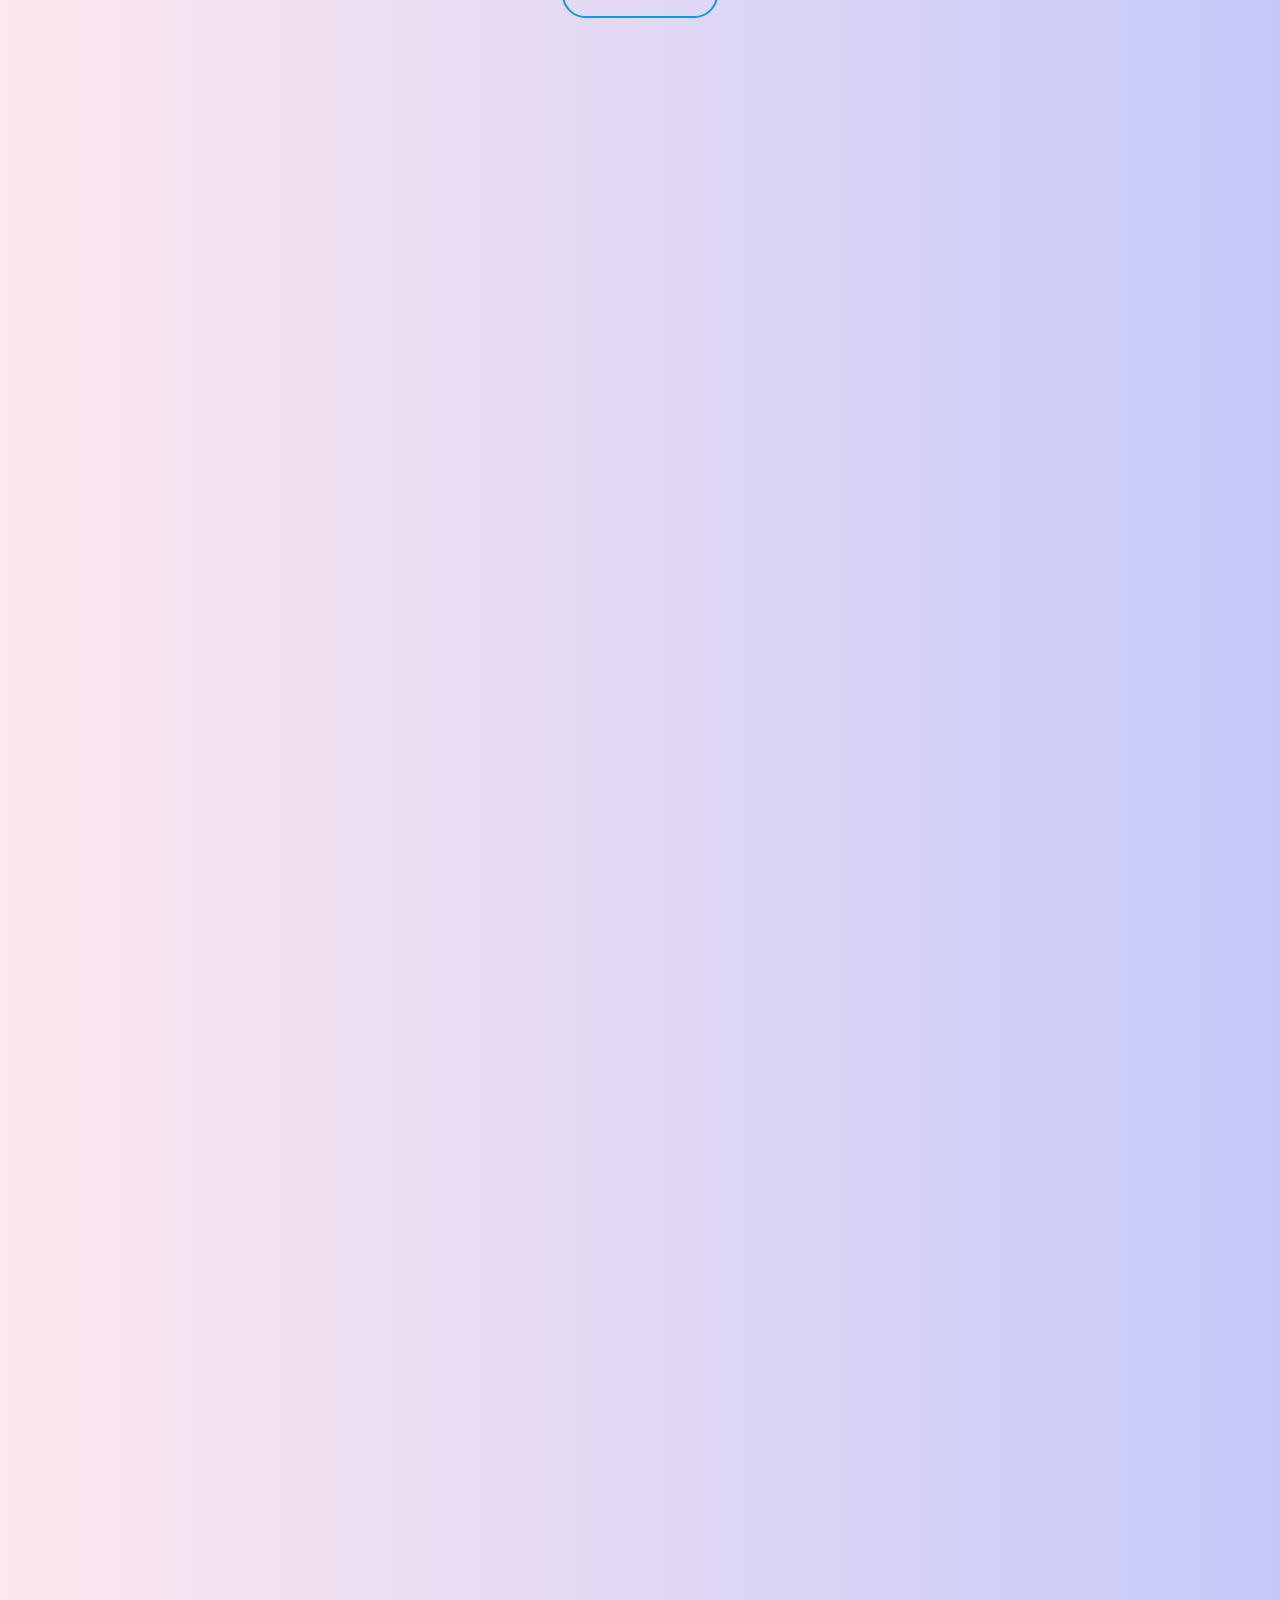
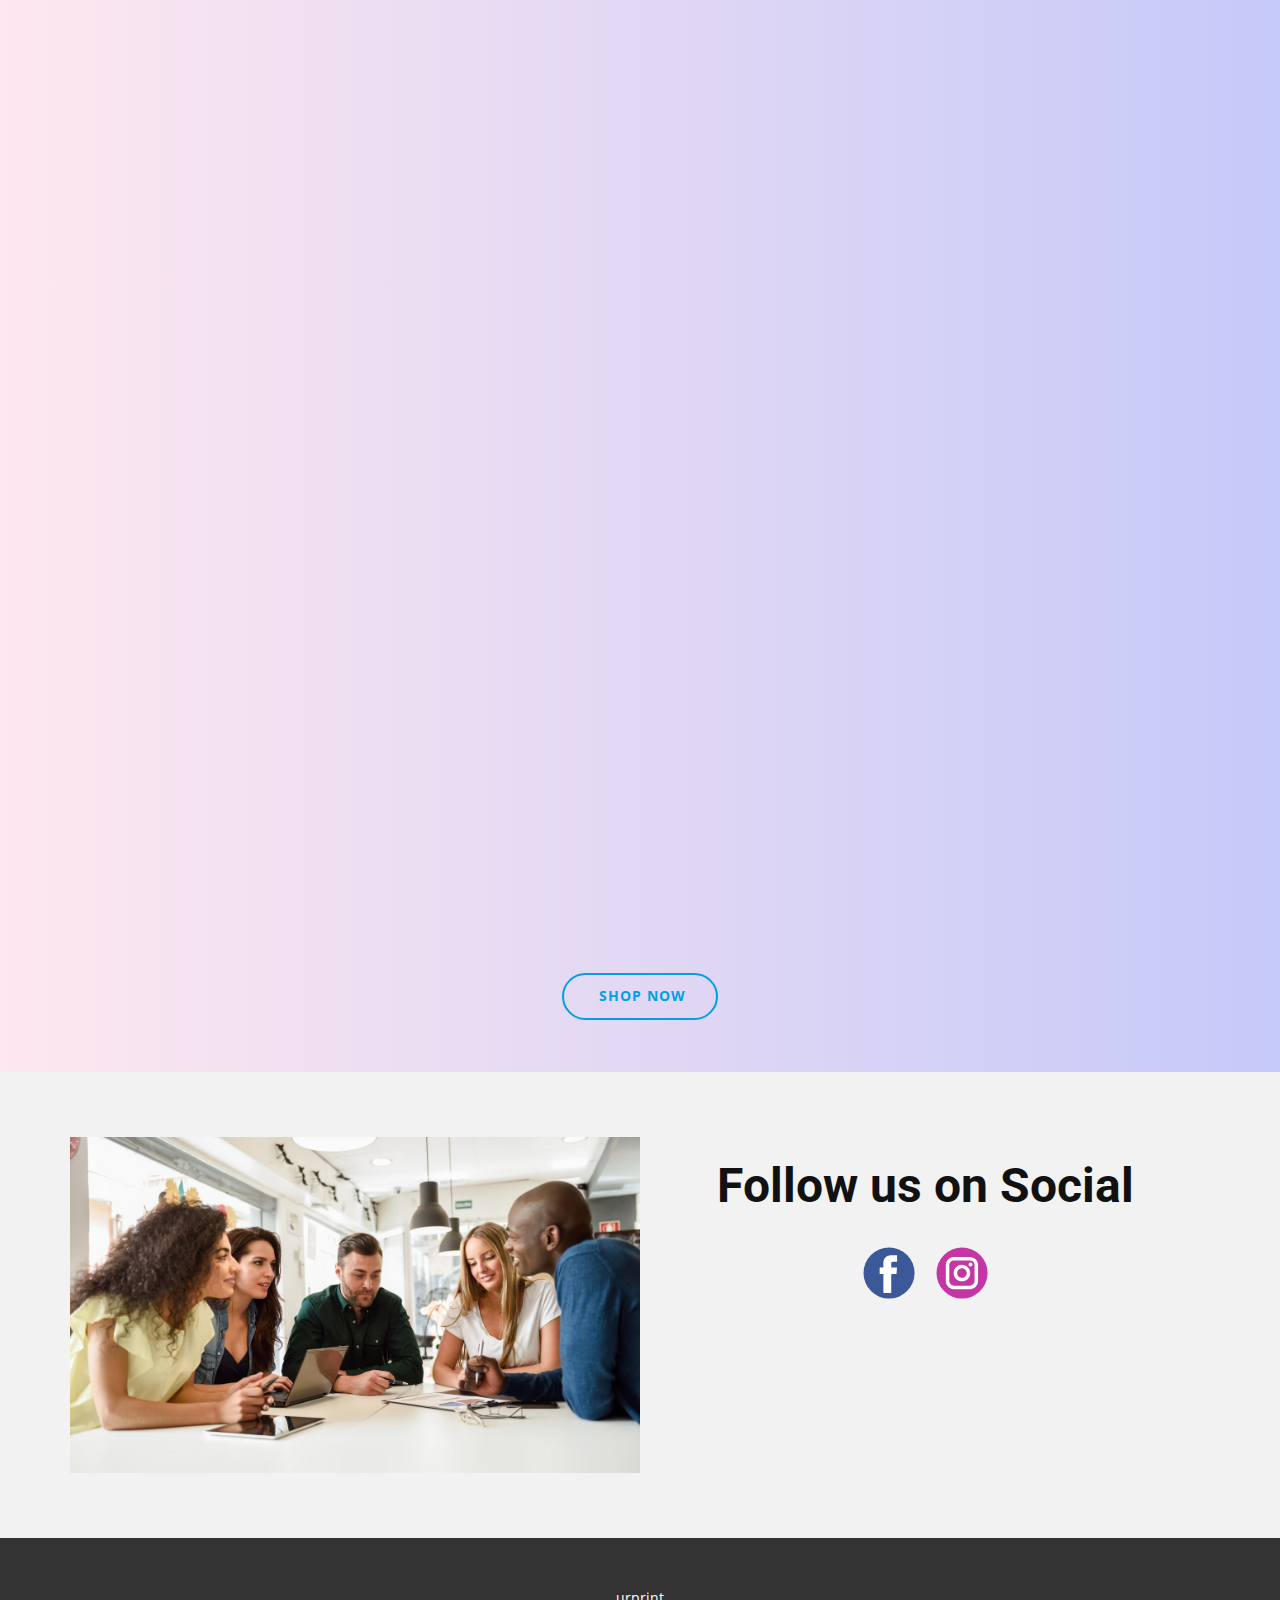
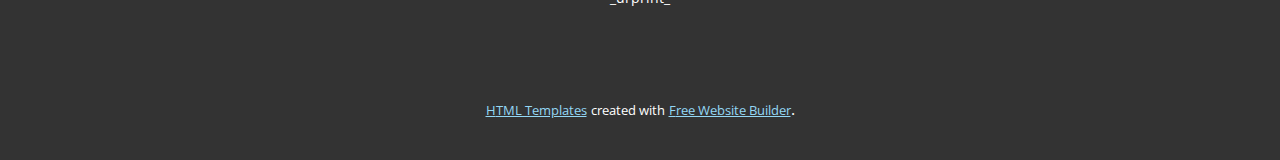
<file: urprint/Accueil.html>
<!DOCTYPE html>
<html style="font-size: 16px;" lang="fr"><head>
    <meta name="viewport" content="width=device-width, initial-scale=1.0">
    <meta charset="utf-8">
    <meta name="keywords" content="Design StudioPortfolio, What We Do, Our Portfolio, ​We turn your design into a live Nicepage project.">
    <meta name="description" content="">
    <title>Accueil</title>
    <link rel="stylesheet" href="nicepage.css" media="screen">
<link rel="stylesheet" href="Accueil.css" media="screen">
    <script class="u-script" type="text/javascript" src="jquery.js" defer=""></script>
    <script class="u-script" type="text/javascript" src="nicepage.js" defer=""></script>
    <meta name="generator" content="Nicepage 6.7.6, nicepage.com">
    <link id="u-theme-google-font" rel="stylesheet" href="https://fonts.googleapis.com/css?family=Roboto:100,100i,300,300i,400,400i,500,500i,700,700i,900,900i|Open+Sans:300,300i,400,400i,500,500i,600,600i,700,700i,800,800i">
    <link id="u-page-google-font" rel="stylesheet" href="https://fonts.googleapis.com/css?family=Montserrat:100,100i,200,200i,300,300i,400,400i,500,500i,600,600i,700,700i,800,800i,900,900i">
    
    
    
    
    
    
    
    
    <script type="application/ld+json">{
		"@context": "http://schema.org",
		"@type": "Organization",
		"name": "",
		"logo": "images/logo_urprint_black.jpg"
}</script>
    <meta name="theme-color" content="#029fe7">
    <meta property="og:title" content="Accueil">
    <meta property="og:type" content="website">
  <meta data-intl-tel-input-cdn-path="intlTelInput/">
  <link rel="stylesheet" href="https://maxcdn.bootstrapcdn.com/font-awesome/4.5.0/css/font-awesome.min.css">
  <style>
  .float{
	position:fixed;
	width:60px;
	height:60px;
	bottom:40px;
	right:40px;
	background-color:#25d366;
	color:#FFF;
	border-radius:50px;
	text-align:center;
  font-size:30px;
	box-shadow: 2px 2px 3px #999;
  z-index:100;
}

.my-float{
	margin-top:16px;
}
  </style>
</head>
  <body data-path-to-root="./" data-include-products="false" class="u-body u-xl-mode" data-lang="fr"><header class="u-clearfix u-header u-header" id="sec-4ed0"><div class="u-clearfix u-sheet u-sheet-1">
    <a href="https://wa.me/+212644-714630" class="float" target="_blank">
      <i class="fa fa-whatsapp my-float"></i>
      </a>
        <a href="#" class="u-image u-logo u-image-1" data-image-width="2084" data-image-height="2084">
          <img src="images/logo_urprint_black.jpg" class="u-logo-image u-logo-image-1">
        </a>
        <nav class="u-menu u-menu-hamburger u-offcanvas u-menu-1" data-responsive-from="XL">
          <div class="menu-collapse" style="font-size: 1rem; letter-spacing: 0px; font-weight: 700;">
            <a class="u-button-style u-custom-border u-custom-border-color u-custom-borders u-custom-left-right-menu-spacing u-custom-padding-bottom u-custom-text-active-color u-custom-text-color u-custom-top-bottom-menu-spacing u-nav-link u-text-active-palette-1-base u-text-hover-palette-2-base" href="#" style="padding: 8px 2px; font-size: calc(1em + 16px);">
              <svg class="u-svg-link" viewBox="0 0 24 24"><use xmlns:xlink="http://www.w3.org/1999/xlink" xlink:href="#menu-hamburger"></use></svg>
              <svg class="u-svg-content" version="1.1" id="menu-hamburger" viewBox="0 0 16 16" x="0px" y="0px" xmlns:xlink="http://www.w3.org/1999/xlink" xmlns="http://www.w3.org/2000/svg"><g><rect y="1" width="16" height="2"></rect><rect y="7" width="16" height="2"></rect><rect y="13" width="16" height="2"></rect>
</g></svg>
            </a>
          </div>
          <div class="u-nav-container" wfd-invisible="true">
            <ul class="u-nav u-spacing-20 u-unstyled u-nav-1"><li class="u-nav-item"><a class="u-button-style u-nav-link u-text-active-palette-2-base u-text-grey-90 u-text-hover-palette-2-base" href="Accueil.html" style="padding: 10px;">Accueil</a>
</li><li class="u-nav-item"><a class="u-button-style u-nav-link u-text-active-palette-2-base u-text-grey-90 u-text-hover-palette-2-base" href="À-propos-de.html" style="padding: 10px;">À propos de</a>
</li><li class="u-nav-item"><a class="u-button-style u-nav-link u-text-active-palette-2-base u-text-grey-90 u-text-hover-palette-2-base" href="Contact.html" style="padding: 10px;">Contact</a>
</li></ul>
          </div>
          <div class="u-nav-container-collapse">
            <div class="u-black u-container-style u-inner-container-layout u-opacity u-opacity-95 u-sidenav">
              <div class="u-inner-container-layout u-sidenav-overflow">
                <div class="u-menu-close"></div>
                <ul class="u-align-center u-nav u-popupmenu-items u-unstyled u-nav-2"><li class="u-nav-item"><a class="u-button-style u-nav-link" href="Accueil.html">Accueil</a>
</li><li class="u-nav-item"><a class="u-button-style u-nav-link" href="À-propos-de.html">À propos de</a>
</li><li class="u-nav-item"><a class="u-button-style u-nav-link" href="Contact.html">Contact</a>
</li></ul>
              </div>
            </div>
            <div class="u-black u-menu-overlay u-opacity u-opacity-70" wfd-invisible="true"></div>
          </div>
        </nav>
      </div></header> 
    <section class="u-clearfix u-image u-section-1" id="carousel_0005" data-image-width="1980" data-image-height="1200">
      <div class="u-clearfix u-sheet u-valign-middle-sm u-valign-middle-xs u-sheet-1">
        <div class="u-expanded-width-xs u-gradient u-radius-20 u-shape u-shape-round u-shape-1" data-animation-name="customAnimationIn" data-animation-duration="1500"></div>
        <div class="custom-expanded u-align-center u-container-align-center u-container-align-left u-container-style u-group u-radius-20 u-shape-round u-white u-group-1" data-animation-name="customAnimationIn" data-animation-duration="1500" data-animation-delay="500">
          <div class="u-container-layout u-container-layout-1">
            <h4 class="u-align-left u-text u-text-default u-text-1">personalized canvases </h4>
            <h1 class="u-align-left u-text u-text-palette-2-base u-text-2"> Turn Your Memories into Masterpieces</h1>
          </div>
        </div>
      </div>
    </section>
    <section class="u-clearfix u-gradient u-valign-middle-lg u-valign-middle-sm u-valign-middle-xl u-valign-middle-xs u-section-2" id="carousel_387d" data-animation-name="" data-animation-duration="0" data-animation-delay="0" data-animation-direction="">
      <div class="u-clearfix u-sheet u-valign-middle u-sheet-1">
        <h2 class="u-align-center u-text u-text-default u-text-palette-2-base u-text-1" data-animation-name="customAnimationIn" data-animation-duration="1500" data-animation-delay="0"> Why Choose Us</h2>
        <p class="u-align-center u-text u-text-2" data-animation-name="customAnimationIn" data-animation-duration="1500" data-animation-delay="250"> We believe every memory deserves to be cherished. At [Your Business Name], we specialize in crafting personalized canvases that celebrate your unique story. Whether it’s a wedding photo, a family portrait, or your child’s artwork, we turn your precious moments into stunning pieces of art.</p>
        <div class="u-expanded-width u-list u-list-1">
          <div class="u-repeater u-repeater-1">
            <div class="u-container-align-center-xs u-container-style u-list-item u-repeater-item u-shape-rectangle u-list-item-1" data-href="#" data-animation-name="customAnimationIn" data-animation-duration="1500">
              <div class="u-container-layout u-similar-container u-valign-middle-md u-valign-middle-xs u-container-layout-1">
                <h6 class="u-align-center-xs u-align-left-lg u-align-left-md u-align-left-sm u-align-left-xl u-text u-text-3"><span class="u-file-icon u-icon u-text-palette-2-base u-icon-1" data-animation-name="" data-animation-duration="0" data-animation-delay="0" data-animation-direction=""><img src="images/5895063-d76d9614.png" alt=""></span>&nbsp;​​Unique Personalization
                </h6>
              </div>
            </div>
            <div class="u-container-align-center-xs u-container-style u-list-item u-repeater-item u-shape-rectangle u-list-item-2" data-href="#" data-animation-direction="Up" data-animation-name="customAnimationIn" data-animation-duration="1500" data-animation-delay="250">
              <div class="u-container-layout u-similar-container u-valign-top u-container-layout-2">
                <h6 class="u-align-center-xs u-align-left-lg u-align-left-md u-align-left-sm u-align-left-xl u-text u-text-4"><span class="u-file-icon u-icon u-text-palette-2-base u-icon-2" data-animation-name="" data-animation-duration="0" data-animation-delay="0" data-animation-direction=""><img src="images/5430584-b2736001.png" alt=""></span>&nbsp;​High-Quality Materials
                </h6>
              </div>
            </div>
            <div class="u-container-align-center-xs u-container-align-left-lg u-container-align-left-md u-container-align-left-sm u-container-align-left-xl u-container-style u-list-item u-repeater-item u-shape-rectangle u-list-item-3" data-href="#" data-animation-direction="Up" data-animation-name="customAnimationIn" data-animation-duration="1500" data-animation-delay="500">
              <div class="u-container-layout u-similar-container u-valign-top u-container-layout-3">
                <h6 class="u-align-center-xs u-align-left-lg u-align-left-md u-align-left-sm u-align-left-xl u-text u-text-5"><span class="u-file-icon u-icon u-text-palette-2-base u-icon-3" data-animation-name="" data-animation-duration="0" data-animation-delay="0" data-animation-direction=""><img src="images/3798326-b044941c.png" alt=""></span>&nbsp;​​​Easy Customization Process&nbsp;<br>
                </h6>
              </div>
            </div>
            <div class="u-container-align-center-xs u-container-style u-list-item u-repeater-item u-shape-rectangle u-list-item-4" data-href="#" data-animation-direction="Up" data-animation-name="customAnimationIn" data-animation-duration="1500" data-animation-delay="750">
              <div class="u-container-layout u-similar-container u-valign-top u-container-layout-4">
                <h6 class="u-align-center-xs u-align-left-lg u-align-left-md u-align-left-sm u-align-left-xl u-text u-text-6"><span class="u-file-icon u-icon u-text-palette-2-base u-icon-4" data-animation-name="" data-animation-duration="0" data-animation-delay="0" data-animation-direction=""><img src="images/6572262-a2427725.png" alt=""></span>&nbsp;​Long-Lasting Durability
                </h6>
              </div>
            </div>
            <div class="u-container-align-center-xs u-container-style u-list-item u-repeater-item u-shape-rectangle u-list-item-5" data-href="#" data-animation-direction="Up" data-animation-name="customAnimationIn" data-animation-duration="1500" data-animation-delay="750">
              <div class="u-container-layout u-similar-container u-valign-middle-md u-valign-middle-xs u-container-layout-5">
                <h6 class="u-align-center-xs u-align-left-lg u-align-left-md u-align-left-sm u-align-left-xl u-text u-text-7"><span class="u-file-icon u-icon u-text-palette-2-base u-icon-5" data-animation-name="" data-animation-duration="0" data-animation-delay="0" data-animation-direction=""><img src="images/17534439-ecfe8eb2.png" alt=""></span>&nbsp;​​Fast Delivery
                </h6>
              </div>
            </div>
            <div class="u-container-align-center-xs u-container-align-left-lg u-container-align-left-md u-container-align-left-sm u-container-align-left-xl u-container-style u-list-item u-repeater-item u-shape-rectangle u-list-item-6" data-href="#" data-animation-direction="Up" data-animation-name="customAnimationIn" data-animation-duration="1500" data-animation-delay="750">
              <div class="u-container-layout u-similar-container u-valign-top u-container-layout-6">
                <h6 class="u-align-center-xs u-align-left-lg u-align-left-md u-align-left-sm u-align-left-xl u-text u-text-8"><span class="u-file-icon u-icon u-text-palette-2-base u-icon-6" data-animation-name="" data-animation-duration="0" data-animation-delay="0" data-animation-direction=""><img src="images/3447661-f05d77ad.png" alt=""></span>&nbsp;​​Exceptional Customer Service
                </h6>
              </div>
            </div>
            <div class="u-container-align-center-xs u-container-align-left-lg u-container-align-left-md u-container-align-left-sm u-container-align-left-xl u-container-style u-list-item u-repeater-item u-shape-rectangle u-list-item-7" data-href="#" data-animation-direction="Up" data-animation-name="customAnimationIn" data-animation-duration="1500" data-animation-delay="1000">
              <div class="u-container-layout u-similar-container u-valign-top u-container-layout-7">
                <h6 class="u-align-center-xs u-align-left-lg u-align-left-md u-align-left-sm u-align-left-xl u-text u-text-9"><span class="u-file-icon u-icon u-text-palette-2-base u-icon-7" data-animation-name="" data-animation-duration="0" data-animation-delay="0" data-animation-direction=""><img src="images/2252184-6f225252.png" alt=""></span>&nbsp;​​Trusted by Customers
                </h6>
              </div>
            </div>
            <div class="u-container-align-center-xs u-container-align-left-lg u-container-align-left-md u-container-align-left-sm u-container-align-left-xl u-container-style u-list-item u-repeater-item u-shape-rectangle u-list-item-8" data-href="#" data-animation-direction="Up" data-animation-name="customAnimationIn" data-animation-duration="1500" data-animation-delay="1000">
              <div class="u-container-layout u-similar-container u-valign-top u-container-layout-8">
                <h6 class="u-align-center-xs u-align-left-lg u-align-left-md u-align-left-sm u-align-left-xl u-text u-text-10"><span class="u-file-icon u-icon u-text-palette-2-base u-icon-8" data-animation-name="" data-animation-duration="0" data-animation-delay="0" data-animation-direction=""><img src="images/9529941-100d3067.png" alt=""></span>&nbsp;​​Wide Range of Designs
                </h6>
              </div>
            </div>
            <div class="u-container-align-center-xs u-container-align-left-lg u-container-align-left-md u-container-align-left-sm u-container-align-left-xl u-container-style u-list-item u-repeater-item u-shape-rectangle u-list-item-9" data-href="#" data-animation-direction="Up" data-animation-name="customAnimationIn" data-animation-duration="1500" data-animation-delay="1000">
              <div class="u-container-layout u-similar-container u-valign-middle-md u-valign-middle-xs u-container-layout-9">
                <h6 class="u-align-center-xs u-align-left-lg u-align-left-md u-align-left-sm u-align-left-xl u-text u-text-11"><span class="u-file-icon u-icon u-text-palette-2-base u-icon-9" data-animation-name="" data-animation-duration="0" data-animation-delay="0" data-animation-direction=""><img src="images/12598077-32600ec6.png" alt=""></span>&nbsp;​Satisfaction Guaranteed
                </h6>
              </div>
            </div>
          </div>
        </div>
        <a href="https://wa.me/+212644-714630" class="u-active-palette-2-light-1 u-align-center u-border-none u-btn u-btn-round u-button-style u-hover-palette-2-light-1 u-palette-4-base u-radius-10 u-text-active-white u-text-hover-white u-btn-1" data-animation-name="customAnimationIn" data-animation-duration="1500" data-animation-delay="1000">Shop Now</a>
      </div>
    </section>
    <section class="u-clearfix u-gradient u-valign-middle-lg u-valign-middle-sm u-valign-middle-xl u-valign-middle-xs u-section-3" id="carousel_8f61" data-animation-name="" data-animation-duration="0" data-animation-delay="0" data-animation-direction="">
      
      
      
      
      
      
      
      
      
      
      
      
      
      
      
      
      
      
      
      
      
      
      <div class="u-clearfix u-sheet u-sheet-1">
        <h2 class="u-align-center u-text u-text-default u-text-palette-2-base u-text-1" data-animation-name="customAnimationIn" data-animation-duration="1500" data-animation-delay="0"> Our Products</h2>
        <p class="u-align-center u-text u-text-2" data-animation-name="customAnimationIn" data-animation-duration="1500" data-animation-delay="250"> At UrPrint, we believe every memory deserves to be cherished in a unique and beautiful way. That's why we offer high-quality personalized canvases that transform your favorite moments into timeless works of art. Whether it's a beloved pet, your name, a memorable place, a quote that inspires you, or your favorite anime character, we craft each canvas with care and attention to detail</p>
        <div class="u-expanded-width u-list u-list-1">
          <div class="u-repeater u-repeater-1">
            <div class="u-align-center u-container-style u-image u-list-item u-radius-20 u-repeater-item u-shape-round u-image-1" data-animation-name="customAnimationIn" data-animation-duration="1500" data-animation-delay="500" data-image-width="3000" data-image-height="2250">
              <div class="u-container-layout u-similar-container u-valign-middle-md u-valign-middle-xs u-container-layout-1"></div>
            </div>
            <div class="u-align-center u-container-align-center u-container-style u-image u-list-item u-radius-20 u-repeater-item u-shape-round u-image-2" data-animation-name="customAnimationIn" data-animation-duration="1500" data-animation-delay="500" data-image-width="3000" data-image-height="2250">
              <div class="u-container-layout u-similar-container u-valign-middle-md u-valign-middle-xs u-container-layout-2"></div>
            </div>
            <div class="u-align-center u-container-align-center u-container-style u-image u-list-item u-radius-20 u-repeater-item u-shape-round u-image-3" data-animation-name="customAnimationIn" data-animation-duration="1500" data-animation-delay="500" data-image-width="3000" data-image-height="2250">
              <div class="u-container-layout u-similar-container u-valign-middle-md u-valign-middle-xs u-container-layout-3"></div>
            </div>
            <div class="u-align-center u-container-align-center u-container-style u-image u-list-item u-radius-20 u-repeater-item u-shape-round u-image-4" data-animation-name="customAnimationIn" data-animation-duration="1500" data-animation-delay="500" data-image-width="3000" data-image-height="2250">
              <div class="u-container-layout u-similar-container u-valign-middle-md u-valign-middle-xs u-container-layout-4"></div>
            </div>
            <div class="u-align-center u-container-align-center u-container-style u-image u-list-item u-radius-20 u-repeater-item u-shape-round u-image-5" data-animation-name="customAnimationIn" data-animation-duration="1500" data-animation-delay="500" data-image-width="3000" data-image-height="2250">
              <div class="u-container-layout u-similar-container u-valign-middle-md u-valign-middle-xs u-container-layout-5"></div>
            </div>
            <div class="u-align-center u-container-align-center u-container-style u-image u-list-item u-radius-20 u-repeater-item u-shape-round u-image-6" data-animation-name="customAnimationIn" data-animation-duration="1500" data-animation-delay="500" data-image-width="3000" data-image-height="2250">
              <div class="u-container-layout u-similar-container u-valign-middle-md u-valign-middle-xs u-container-layout-6"></div>
            </div>
          </div>
        </div>
        <a href="https://wa.me/+212644-714630" class="u-border-2 u-border-hover-palette-1-base u-border-palette-1-base u-btn u-btn-round u-button-style u-hover-palette-1-base u-none u-radius u-btn-1"><span class="u-icon u-icon-1"></span>&nbsp;Shop Now
        </a>
      </div>
      
      
      
      
      
      
      
      
      
      
      
      
      
      
      
      
    </section>
    <section class="u-clearfix u-gradient u-section-4" id="sec-ba25">
      <div class="u-expanded-width u-shape u-shape-rectangle u-white u-shape-1" data-animation-name="flipIn" data-animation-duration="1500" data-animation-delay="750" data-animation-direction="X"></div>
      <div class="u-container-style u-group u-shape-rectangle u-group-1">
        <div class="u-container-layout u-container-layout-1">
          <div class="u-gradient u-shape u-shape-circle u-shape-2" data-animation-name="customAnimationIn" data-animation-duration="500" data-animation-delay="500"></div>
          <div alt="" class="u-align-left u-image u-image-circle u-preserve-proportions u-image-1" data-image-width="1772" data-image-height="1772" data-animation-name="customAnimationIn" data-animation-duration="1500" data-animation-delay="500"></div>
          <div alt="" class="u-align-left u-image u-image-circle u-preserve-proportions u-image-2" data-image-width="1336" data-image-height="1080" data-animation-name="customAnimationIn" data-animation-duration="1500" data-animation-delay="500"></div>
        </div>
      </div>
      <h2 class="u-align-center u-text u-text-default u-text-palette-2-base u-text-1" data-animation-name="customAnimationIn" data-animation-duration="1500" data-animation-delay="0"> See What Our Customers Are Saying</h2>
      <div class="u-list u-list-1">
        <div class="u-repeater u-repeater-1">
          <div class="u-align-left u-container-align-left u-container-style u-list-item u-palette-4-base u-radius u-repeater-item u-shape-round u-list-item-1" data-animation-name="customAnimationIn" data-animation-duration="1500" data-animation-delay="750">
            <div class="u-container-layout u-similar-container u-valign-top u-container-layout-2">
              <h5 class="u-align-left u-text u-text-2"> Sarah El Amrani</h5>
              <p class="u-align-left u-text u-text-3"> I absolutely love the canvas I ordered from UrPrint! The quality is amazing, and it looks perfect in my living room. It’s such a unique way to capture my favorite memories. Highly recommend!</p>
            </div>
          </div>
          <div class="u-align-left u-container-align-left u-container-style u-list-item u-palette-4-base u-radius u-repeater-item u-shape-round u-list-item-2" data-animation-name="customAnimationIn" data-animation-duration="1500" data-animation-delay="750">
            <div class="u-container-layout u-similar-container u-valign-top u-container-layout-3">
              <h5 class="u-align-left u-text u-text-4">Ahmed Oufkir </h5>
              <p class="u-align-left u-text u-text-5">I was looking for a special gift for my wife, and the personalized canvas from UrPrint was the perfect choice. The design is beautiful, and the delivery was fast. She loved it! </p>
            </div>
          </div>
          <div class="u-align-left u-container-align-left u-container-style u-list-item u-palette-4-base u-radius u-repeater-item u-shape-round u-list-item-3" data-animation-name="customAnimationIn" data-animation-duration="1500" data-animation-delay="750">
            <div class="u-container-layout u-similar-container u-valign-top u-container-layout-4">
              <h5 class="u-align-left u-text u-text-6">Lina Bennis </h5>
              <p class="u-align-left u-text u-text-7"> I ordered a canvas with a picture of my dog, and it turned out better than I expected. The details are so vivid, and the print quality is top-notch. I will definitely order again!</p>
            </div>
          </div>
        </div>
      </div>
    </section>
    <section class="u-align-center u-clearfix u-gradient u-section-5" id="sec-a6fb">
      <div class="u-clearfix u-sheet u-sheet-1">
        <div class="data-layout-selected u-clearfix u-expanded-width u-layout-wrap u-layout-wrap-1">
          <div class="u-layout">
            <div class="u-layout-row">
              <div class="u-container-style u-layout-cell u-size-30-lg u-size-30-xl u-size-60-md u-size-60-sm u-size-60-xs u-layout-cell-1" data-animation-name="customAnimationIn" data-animation-duration="1500" data-animation-delay="500">
                <div class="u-container-layout u-container-layout-1">
                  <div class="u-align-center u-container-align-center u-container-style u-expanded-width u-group u-image u-radius u-shape-round u-image-1" data-image-width="3000" data-image-height="2250">
                    <div class="u-container-layout u-container-layout-2"></div>
                  </div>
                </div>
              </div>
              <div class="u-container-align-center u-container-style u-layout-cell u-size-30-lg u-size-30-xl u-size-60-md u-size-60-sm u-size-60-xs u-layout-cell-2" data-animation-name="customAnimationIn" data-animation-duration="1500" data-animation-delay="500">
                <div class="u-container-layout u-container-layout-3">
                  <div class="u-align-center u-container-align-left u-container-style u-expanded-width u-group u-radius u-shape-round u-white u-group-2">
                    <div class="u-container-layout u-container-layout-4">
                      <h4 class="u-align-left u-text u-text-1">How It Works? <br>
                        <br>1 Contact Us on WhatsApp<br>
                        <span style="font-size: 1rem;">Simply click the WhatsApp button below to message us directly! You can send your ideas, photos, or designs, and we'll help bring your vision to life.</span>
                        <br>
                        <br>2 Customization &amp; Preview<br>
                        <span style="font-size: 1.125rem;">Our team will create a preview of your personalized canvas based on your details. You can suggest any changes until you're completely happy with it</span>.<br>
                        <br>3 Confirm Your Order<br>
                        <span style="font-size: 1.125rem;">Once you approve the design, we’ll confirm your order and begin printing your custom canvas.</span>
                        <br>
                        <br>4 Fast Delivery to You<br>
                        <span style="font-size: 1.125rem;">After printing, we’ll ship your canvas securely through a trusted delivery company, ensuring it arrives safely and on time at your doorstep.</span>
                        <br>
                      </h4>
                    </div>
                  </div>
                </div>
              </div>
            </div>
          </div>
        </div>
        <a href="https://wa.me/+212644-714630" class="u-border-2 u-border-hover-palette-1-base u-border-palette-1-base u-btn u-btn-round u-button-style u-hover-palette-1-base u-none u-radius u-btn-1"><span class="u-icon"></span>&nbsp;Shop Now
        </a>
      </div>
    </section>
    <section class="u-clearfix u-container-align-center u-grey-5 u-section-6" id="carousel_ac2d">
      <div class="u-clearfix u-sheet u-valign-middle u-sheet-1">
        <div class="data-layout-selected u-clearfix u-expanded-width u-layout-wrap u-layout-wrap-1">
          <div class="u-gutter-0 u-layout">
            <div class="u-layout-row">
              <div class="u-container-align-center u-container-style u-image u-layout-cell u-left-cell u-size-30-lg u-size-30-xl u-size-30-xxl u-size-60-md u-size-60-sm u-size-60-xs u-image-1" data-image-width="1380" data-image-height="920">
                <div class="u-container-layout u-container-layout-1"></div>
              </div>
              <div class="u-container-align-center u-container-style u-layout-cell u-right-cell u-size-30-lg u-size-30-xl u-size-30-xxl u-size-60-md u-size-60-sm u-size-60-xs u-layout-cell-2">
                <div class="u-container-layout u-container-layout-2">
                  <h2 class="u-align-center u-text u-text-1"> Follow us on Social</h2>
                  <div class="u-social-icons u-spacing-21 u-social-icons-1">
                    <a class="u-social-url" target="_blank" href="https://www.instagram.com/_urprint_/" title="facebook"><span class="u-icon u-icon-circle u-social-facebook u-social-icon u-icon-1"><svg class="u-svg-link" preserveAspectRatio="xMidYMin slice" viewBox="0 0 112 112" style=""><use xmlns:xlink="http://www.w3.org/1999/xlink" xlink:href="#svg-2fe9"></use></svg><svg x="0px" y="0px" viewBox="0 0 112 112" id="svg-2fe9" class="u-svg-content"><circle fill="#3B5998" cx="56.1" cy="56.1" r="55"></circle><path fill="#FFFFFF" d="M73.5,31.6h-9.1c-1.4,0-3.6,0.8-3.6,3.9v8.5h12.6L72,58.3H60.8v40.8H43.9V58.3h-8V43.9h8v-9.2
            c0-6.7,3.1-17,17-17h12.5v13.9H73.5z"></path></svg></span>
                    </a>
                    <a class="u-social-url" target="_blank" href="https://www.instagram.com/_urprint_/" title="instagram"><span class="u-icon u-icon-circle u-social-icon u-social-instagram u-icon-2"><svg class="u-svg-link" preserveAspectRatio="xMidYMin slice" viewBox="0 0 112 112" style=""><use xmlns:xlink="http://www.w3.org/1999/xlink" xlink:href="#svg-46f7"></use></svg><svg x="0px" y="0px" viewBox="0 0 112 112" id="svg-46f7" class="u-svg-content"><circle fill="#C536A4" cx="56.1" cy="56.1" r="55"></circle><path fill="#FFFFFF" d="M55.9,38.2c-9.9,0-17.9,8-17.9,17.9C38,66,46,74,55.9,74c9.9,0,17.9-8,17.9-17.9C73.8,46.2,65.8,38.2,55.9,38.2
            z M55.9,66.4c-5.7,0-10.3-4.6-10.3-10.3c-0.1-5.7,4.6-10.3,10.3-10.3c5.7,0,10.3,4.6,10.3,10.3C66.2,61.8,61.6,66.4,55.9,66.4z"></path><path fill="#FFFFFF" d="M74.3,33.5c-2.3,0-4.2,1.9-4.2,4.2s1.9,4.2,4.2,4.2s4.2-1.9,4.2-4.2S76.6,33.5,74.3,33.5z"></path><path fill="#FFFFFF" d="M73.1,21.3H38.6c-9.7,0-17.5,7.9-17.5,17.5v34.5c0,9.7,7.9,17.6,17.5,17.6h34.5c9.7,0,17.5-7.9,17.5-17.5V38.8
            C90.6,29.1,82.7,21.3,73.1,21.3z M83,73.3c0,5.5-4.5,9.9-9.9,9.9H38.6c-5.5,0-9.9-4.5-9.9-9.9V38.8c0-5.5,4.5-9.9,9.9-9.9h34.5
            c5.5,0,9.9,4.5,9.9,9.9V73.3z"></path></svg></span>
                    </a>
                  </div>
                </div>
              </div>
            </div>
          </div>
        </div>
      </div>
      <style data-mode="XXL" data-visited="true">@media (max-width: 0px) {
   .u-section-6 {
    background-image: none;
  }
  .u-section-6 .u-sheet-1 {
    min-height: 519px;
  }
  .u-section-6 .u-layout-wrap-1 {
    margin-top: 60px;
    margin-bottom: 60px;
  }
  .u-section-6 .u-image-1 {
    min-height: 389px;
    background-image: url("images/7a1efc23-1b7a-7322-b1dc-bc6485a69227.jpg");
    background-position: 50% 50%;
  }
  .u-section-6 .u-container-layout-1 {
    padding-top: 30px;
    padding-bottom: 30px;
    padding-left: 60px;
    padding-right: 60px;
  }
  .u-section-6 .u-layout-cell-2 {
    min-height: 389px;
  }
  .u-section-6 .u-container-layout-2 {
    padding-top: 23px;
    padding-bottom: 23px;
    padding-left: 30px;
    padding-right: 30px;
  }
  .u-section-6 .u-text-1 {
    margin-top: 0;
    margin-left: 0;
    margin-right: 0;
    margin-bottom: 0;
  }
  .u-block-3af4-16 {
    font-size: 1.5rem;
    margin-top: 30px;
    margin-left: 0;
    margin-right: 0;
    margin-bottom: 0;
  }
  .u-section-6 .u-social-icons-1 {
    height: 52px;
    min-height: 16px;
    width: 344px;
    min-width: 164px;
    white-space: nowrap;
    margin-top: 34px;
    margin-left: auto;
    margin-right: auto;
    margin-bottom: 0;
  }
  .u-section-6 .u-icon-1 {
    height: 100%;
  }
  .u-block-3af4-12 {
    height: 100%;
  }
  .u-section-6 .u-icon-2 {
    height: 100%;
  }
  .u-block-3af4-14 {
    height: 100%;
  }
  .u-block-3af4-15 {
    height: 100%;
  }
  .u-block-3af4-17 {
    width: 146px;
    margin-top: 34px;
    margin-left: auto;
    margin-right: auto;
    margin-bottom: 0;
  }
  .u-block-3af4-18 {
    background-image: none;
    border-style: solid;
    padding-top: 0;
    padding-bottom: 0;
    padding-left: 0;
    padding-right: 0;
  }
}</style>
    </section>
    
    
    
    <footer class="u-align-center u-clearfix u-container-align-center u-footer u-grey-80 u-footer" id="sec-410c"><div class="u-clearfix u-sheet u-sheet-1">
        <p class="u-small-text u-text u-text-variant u-text-1">_urprint_ </p>
      </div></footer>
    <section class="u-backlink u-clearfix u-grey-80">
      <a class="u-link" href="https://nicepage.com/html-templates" target="_blank">
        <span>HTML Templates</span>
      </a>
      <p class="u-text">
        <span>created with</span>
      </p>
      <a class="u-link" href="https://nicepage.com/website-builder" target="_blank">
        <span>Free Website Builder</span>
      </a>. 
    </section>
  
</body></html>
</file>
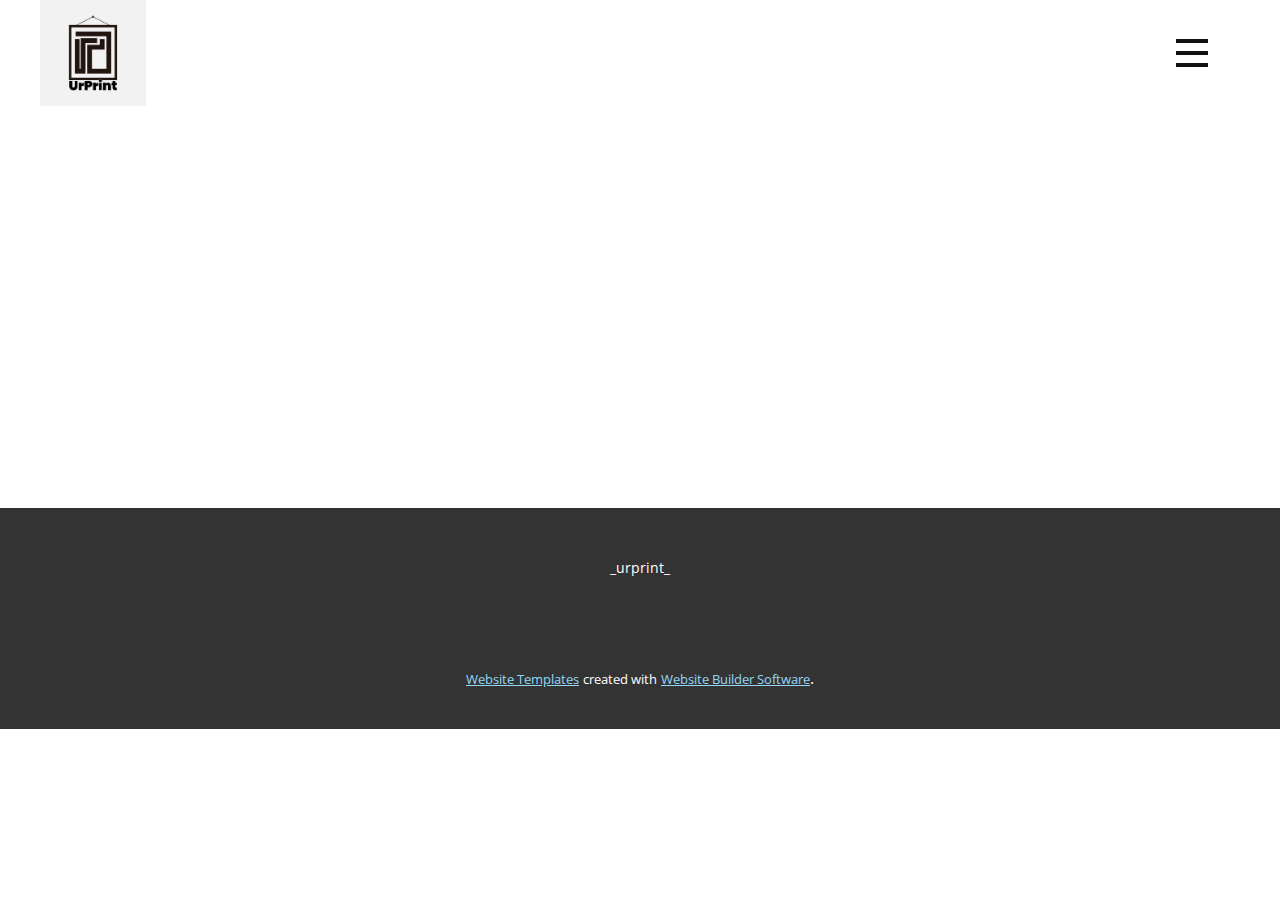
<file: urprint/Contact.html>
<!DOCTYPE html>
<html style="font-size: 16px;" lang="fr"><head>
    <meta name="viewport" content="width=device-width, initial-scale=1.0">
    <meta charset="utf-8">
    <meta name="keywords" content="">
    <meta name="description" content="">
    <title>Contact</title>
    <link rel="stylesheet" href="nicepage.css" media="screen">
<link rel="stylesheet" href="Contact.css" media="screen">
    <script class="u-script" type="text/javascript" src="jquery.js" defer=""></script>
    <script class="u-script" type="text/javascript" src="nicepage.js" defer=""></script>
    <meta name="generator" content="Nicepage 6.7.6, nicepage.com">
    <link id="u-theme-google-font" rel="stylesheet" href="https://fonts.googleapis.com/css?family=Roboto:100,100i,300,300i,400,400i,500,500i,700,700i,900,900i|Open+Sans:300,300i,400,400i,500,500i,600,600i,700,700i,800,800i">
    
    
    
    <script type="application/ld+json">{
		"@context": "http://schema.org",
		"@type": "Organization",
		"name": "",
		"logo": "images/logo_urprint_black.jpg"
}</script>
    <meta name="theme-color" content="#029fe7">
    <meta property="og:title" content="Contact">
    <meta property="og:type" content="website">
  <meta data-intl-tel-input-cdn-path="intlTelInput/"></head>
  <body data-path-to-root="./" data-include-products="false" class="u-body u-xl-mode" data-lang="fr"><header class="u-clearfix u-header u-header" id="sec-4ed0"><div class="u-clearfix u-sheet u-sheet-1">
        <a href="#" class="u-image u-logo u-image-1" data-image-width="2084" data-image-height="2084">
          <img src="images/logo_urprint_black.jpg" class="u-logo-image u-logo-image-1">
        </a>
        <nav class="u-menu u-menu-hamburger u-offcanvas u-menu-1" data-responsive-from="XL">
          <div class="menu-collapse" style="font-size: 1rem; letter-spacing: 0px; font-weight: 700;">
            <a class="u-button-style u-custom-border u-custom-border-color u-custom-borders u-custom-left-right-menu-spacing u-custom-padding-bottom u-custom-text-active-color u-custom-text-color u-custom-top-bottom-menu-spacing u-nav-link u-text-active-palette-1-base u-text-hover-palette-2-base" href="#" style="padding: 8px 2px; font-size: calc(1em + 16px);">
              <svg class="u-svg-link" viewBox="0 0 24 24"><use xmlns:xlink="http://www.w3.org/1999/xlink" xlink:href="#menu-hamburger"></use></svg>
              <svg class="u-svg-content" version="1.1" id="menu-hamburger" viewBox="0 0 16 16" x="0px" y="0px" xmlns:xlink="http://www.w3.org/1999/xlink" xmlns="http://www.w3.org/2000/svg"><g><rect y="1" width="16" height="2"></rect><rect y="7" width="16" height="2"></rect><rect y="13" width="16" height="2"></rect>
</g></svg>
            </a>
          </div>
          <div class="u-nav-container" wfd-invisible="true">
            <ul class="u-nav u-spacing-20 u-unstyled u-nav-1"><li class="u-nav-item"><a class="u-button-style u-nav-link u-text-active-palette-2-base u-text-grey-90 u-text-hover-palette-2-base" href="Accueil.html" style="padding: 10px;">Accueil</a>
</li><li class="u-nav-item"><a class="u-button-style u-nav-link u-text-active-palette-2-base u-text-grey-90 u-text-hover-palette-2-base" href="À-propos-de.html" style="padding: 10px;">À propos de</a>
</li><li class="u-nav-item"><a class="u-button-style u-nav-link u-text-active-palette-2-base u-text-grey-90 u-text-hover-palette-2-base" href="Contact.html" style="padding: 10px;">Contact</a>
</li></ul>
          </div>
          <div class="u-nav-container-collapse">
            <div class="u-black u-container-style u-inner-container-layout u-opacity u-opacity-95 u-sidenav">
              <div class="u-inner-container-layout u-sidenav-overflow">
                <div class="u-menu-close"></div>
                <ul class="u-align-center u-nav u-popupmenu-items u-unstyled u-nav-2"><li class="u-nav-item"><a class="u-button-style u-nav-link" href="Accueil.html">Accueil</a>
</li><li class="u-nav-item"><a class="u-button-style u-nav-link" href="À-propos-de.html">À propos de</a>
</li><li class="u-nav-item"><a class="u-button-style u-nav-link" href="Contact.html">Contact</a>
</li></ul>
              </div>
            </div>
            <div class="u-black u-menu-overlay u-opacity u-opacity-70" wfd-invisible="true"></div>
          </div>
        </nav>
      </div></header>
    <section class="u-clearfix u-section-1" id="sec-6b52">
      <div class="u-clearfix u-sheet u-sheet-1"></div>
    </section>
    
    
    
    <footer class="u-align-center u-clearfix u-container-align-center u-footer u-grey-80 u-footer" id="sec-410c"><div class="u-clearfix u-sheet u-sheet-1">
        <p class="u-small-text u-text u-text-variant u-text-1">_urprint_ </p>
      </div></footer>
    <section class="u-backlink u-clearfix u-grey-80">
      <a class="u-link" href="https://nicepage.com/website-templates" target="_blank">
        <span>Website Templates</span>
      </a>
      <p class="u-text">
        <span>created with</span>
      </p>
      <a class="u-link" href="" target="_blank">
        <span>Website Builder Software</span>
      </a>. 
    </section>
  
</body></html>
</file>
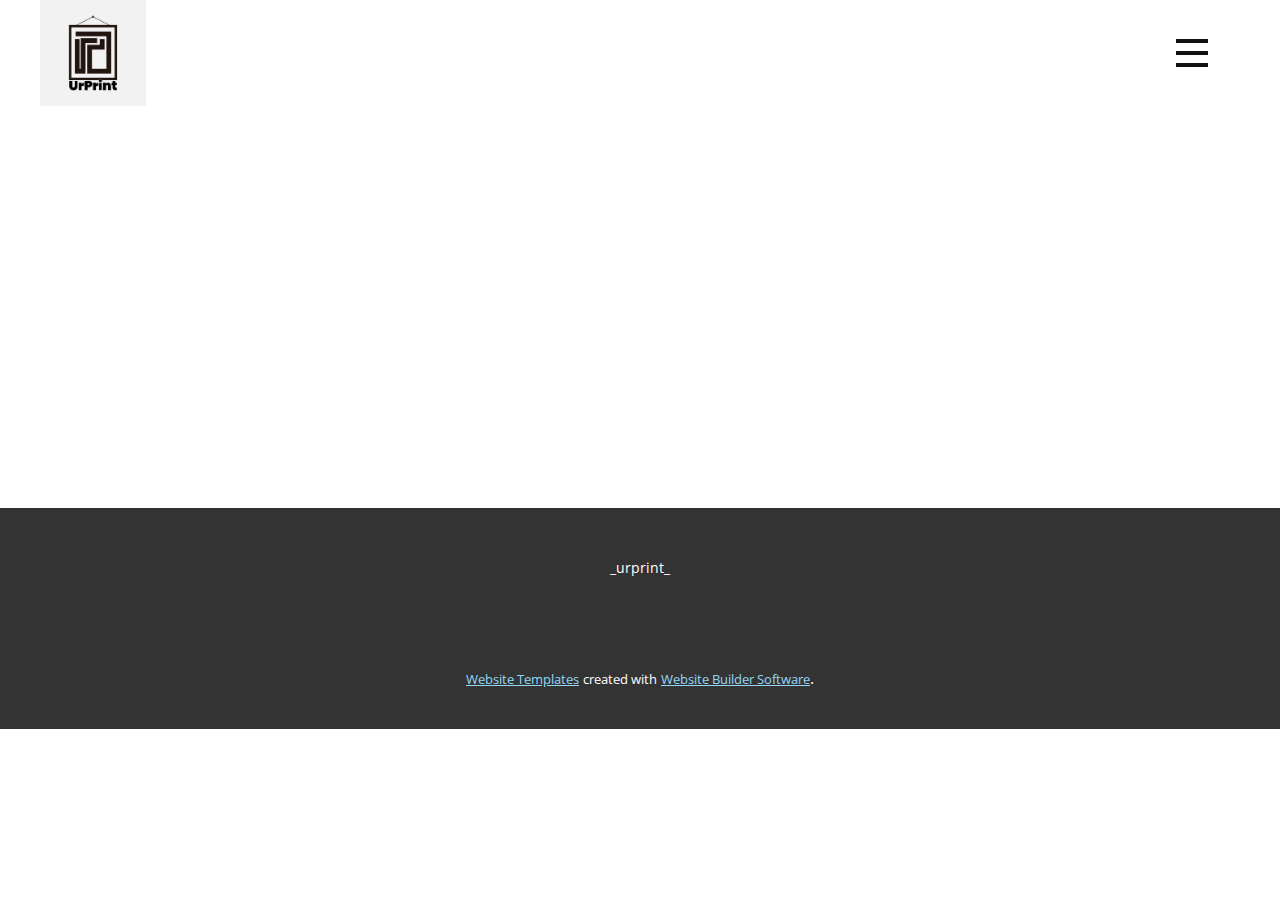
<file: urprint/À-propos-de.html>
<!DOCTYPE html>
<html style="font-size: 16px;" lang="fr"><head>
    <meta name="viewport" content="width=device-width, initial-scale=1.0">
    <meta charset="utf-8">
    <meta name="keywords" content="">
    <meta name="description" content="">
    <title>À propos de</title>
    <link rel="stylesheet" href="nicepage.css" media="screen">
<link rel="stylesheet" href="À-propos-de.css" media="screen">
    <script class="u-script" type="text/javascript" src="jquery.js" defer=""></script>
    <script class="u-script" type="text/javascript" src="nicepage.js" defer=""></script>
    <meta name="generator" content="Nicepage 6.7.6, nicepage.com">
    <link id="u-theme-google-font" rel="stylesheet" href="https://fonts.googleapis.com/css?family=Roboto:100,100i,300,300i,400,400i,500,500i,700,700i,900,900i|Open+Sans:300,300i,400,400i,500,500i,600,600i,700,700i,800,800i">
    
    
    
    <script type="application/ld+json">{
		"@context": "http://schema.org",
		"@type": "Organization",
		"name": "",
		"logo": "images/logo_urprint_black.jpg"
}</script>
    <meta name="theme-color" content="#029fe7">
    <meta property="og:title" content="À propos de">
    <meta property="og:type" content="website">
  <meta data-intl-tel-input-cdn-path="intlTelInput/"></head>
  <body data-path-to-root="./" data-include-products="false" class="u-body u-xl-mode" data-lang="fr"><header class="u-clearfix u-header u-header" id="sec-4ed0"><div class="u-clearfix u-sheet u-sheet-1">
        <a href="#" class="u-image u-logo u-image-1" data-image-width="2084" data-image-height="2084">
          <img src="images/logo_urprint_black.jpg" class="u-logo-image u-logo-image-1">
        </a>
        <nav class="u-menu u-menu-hamburger u-offcanvas u-menu-1" data-responsive-from="XL">
          <div class="menu-collapse" style="font-size: 1rem; letter-spacing: 0px; font-weight: 700;">
            <a class="u-button-style u-custom-border u-custom-border-color u-custom-borders u-custom-left-right-menu-spacing u-custom-padding-bottom u-custom-text-active-color u-custom-text-color u-custom-top-bottom-menu-spacing u-nav-link u-text-active-palette-1-base u-text-hover-palette-2-base" href="#" style="padding: 8px 2px; font-size: calc(1em + 16px);">
              <svg class="u-svg-link" viewBox="0 0 24 24"><use xmlns:xlink="http://www.w3.org/1999/xlink" xlink:href="#menu-hamburger"></use></svg>
              <svg class="u-svg-content" version="1.1" id="menu-hamburger" viewBox="0 0 16 16" x="0px" y="0px" xmlns:xlink="http://www.w3.org/1999/xlink" xmlns="http://www.w3.org/2000/svg"><g><rect y="1" width="16" height="2"></rect><rect y="7" width="16" height="2"></rect><rect y="13" width="16" height="2"></rect>
</g></svg>
            </a>
          </div>
          <div class="u-nav-container" wfd-invisible="true">
            <ul class="u-nav u-spacing-20 u-unstyled u-nav-1"><li class="u-nav-item"><a class="u-button-style u-nav-link u-text-active-palette-2-base u-text-grey-90 u-text-hover-palette-2-base" href="Accueil.html" style="padding: 10px;">Accueil</a>
</li><li class="u-nav-item"><a class="u-button-style u-nav-link u-text-active-palette-2-base u-text-grey-90 u-text-hover-palette-2-base" href="À-propos-de.html" style="padding: 10px;">À propos de</a>
</li><li class="u-nav-item"><a class="u-button-style u-nav-link u-text-active-palette-2-base u-text-grey-90 u-text-hover-palette-2-base" href="Contact.html" style="padding: 10px;">Contact</a>
</li></ul>
          </div>
          <div class="u-nav-container-collapse">
            <div class="u-black u-container-style u-inner-container-layout u-opacity u-opacity-95 u-sidenav">
              <div class="u-inner-container-layout u-sidenav-overflow">
                <div class="u-menu-close"></div>
                <ul class="u-align-center u-nav u-popupmenu-items u-unstyled u-nav-2"><li class="u-nav-item"><a class="u-button-style u-nav-link" href="Accueil.html">Accueil</a>
</li><li class="u-nav-item"><a class="u-button-style u-nav-link" href="À-propos-de.html">À propos de</a>
</li><li class="u-nav-item"><a class="u-button-style u-nav-link" href="Contact.html">Contact</a>
</li></ul>
              </div>
            </div>
            <div class="u-black u-menu-overlay u-opacity u-opacity-70" wfd-invisible="true"></div>
          </div>
        </nav>
      </div></header>
    <section class="u-clearfix u-section-1" id="sec-3e4b">
      <div class="u-clearfix u-sheet u-sheet-1"></div>
    </section>
    
    
    
    <footer class="u-align-center u-clearfix u-container-align-center u-footer u-grey-80 u-footer" id="sec-410c"><div class="u-clearfix u-sheet u-sheet-1">
        <p class="u-small-text u-text u-text-variant u-text-1">_urprint_ </p>
      </div></footer>
    <section class="u-backlink u-clearfix u-grey-80">
      <a class="u-link" href="https://nicepage.com/website-templates" target="_blank">
        <span>Website Templates</span>
      </a>
      <p class="u-text">
        <span>created with</span>
      </p>
      <a class="u-link" href="" target="_blank">
        <span>Website Builder Software</span>
      </a>. 
    </section>
  
</body></html>
</file>
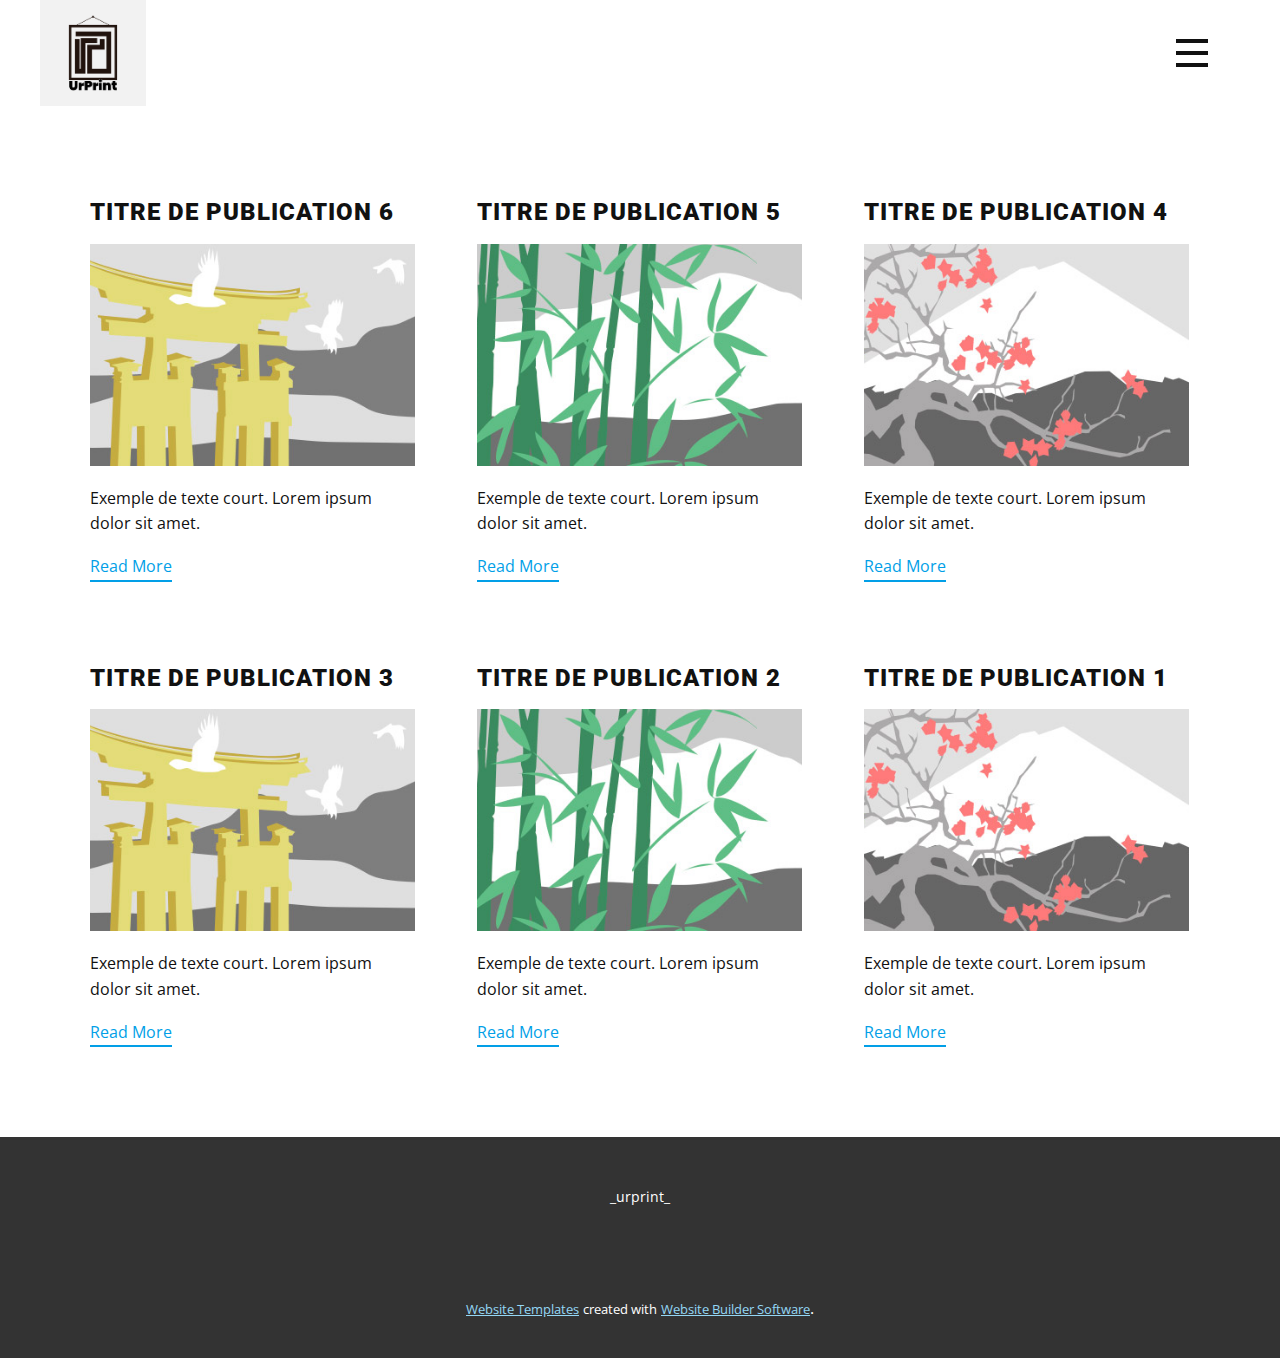
<file: urprint/blog/blog.html>
<!DOCTYPE html>
<html style="font-size: 16px;" lang="fr"><head>
    <meta name="viewport" content="width=device-width, initial-scale=1.0">
    <meta charset="utf-8">
    <meta name="keywords" content="">
    <meta name="description" content="">
    <title>Blog</title>
    <link rel="stylesheet" href="../nicepage.css" media="screen">
<link rel="stylesheet" href="../Blog-Template.css" media="screen">
    <script class="u-script" type="text/javascript" src="../jquery.js" defer=""></script>
    <script class="u-script" type="text/javascript" src="../nicepage.js" defer=""></script>
    <meta name="generator" content="Nicepage 6.7.6, nicepage.com">
    <link id="u-theme-google-font" rel="stylesheet" href="https://fonts.googleapis.com/css?family=Roboto:100,100i,300,300i,400,400i,500,500i,700,700i,900,900i|Open+Sans:300,300i,400,400i,500,500i,600,600i,700,700i,800,800i">
    
    
    
    <script type="application/ld+json">{
		"@context": "http://schema.org",
		"@type": "Organization",
		"name": "",
		"logo": "images/logo_urprint_black.jpg"
}</script>
    <meta name="theme-color" content="#029fe7">
  <meta data-intl-tel-input-cdn-path="intlTelInput/"></head>
  <body data-path-to-root="./" data-include-products="false" class="u-body u-xl-mode" data-lang="fr"><header class="u-clearfix u-header u-header" id="sec-4ed0"><div class="u-clearfix u-sheet u-sheet-1">
        <a href="#" class="u-image u-logo u-image-1" data-image-width="2084" data-image-height="2084">
          <img src="../images/logo_urprint_black.jpg" class="u-logo-image u-logo-image-1">
        </a>
        <nav class="u-menu u-menu-hamburger u-offcanvas u-menu-1" data-responsive-from="XL">
          <div class="menu-collapse" style="font-size: 1rem; letter-spacing: 0px; font-weight: 700;">
            <a class="u-button-style u-custom-border u-custom-border-color u-custom-borders u-custom-left-right-menu-spacing u-custom-padding-bottom u-custom-text-active-color u-custom-text-color u-custom-top-bottom-menu-spacing u-nav-link u-text-active-palette-1-base u-text-hover-palette-2-base" href="#" style="padding: 8px 2px; font-size: calc(1em + 16px);">
              <svg class="u-svg-link" viewBox="0 0 24 24"><use xmlns:xlink="http://www.w3.org/1999/xlink" xlink:href="#menu-hamburger"></use></svg>
              <svg class="u-svg-content" version="1.1" id="menu-hamburger" viewBox="0 0 16 16" x="0px" y="0px" xmlns:xlink="http://www.w3.org/1999/xlink" xmlns="http://www.w3.org/2000/svg"><g><rect y="1" width="16" height="2"></rect><rect y="7" width="16" height="2"></rect><rect y="13" width="16" height="2"></rect>
</g></svg>
            </a>
          </div>
          <div class="u-nav-container" wfd-invisible="true">
            <ul class="u-nav u-spacing-20 u-unstyled u-nav-1"><li class="u-nav-item"><a class="u-button-style u-nav-link u-text-active-palette-2-base u-text-grey-90 u-text-hover-palette-2-base" href="../Accueil.html" style="padding: 10px;">Accueil</a>
</li><li class="u-nav-item"><a class="u-button-style u-nav-link u-text-active-palette-2-base u-text-grey-90 u-text-hover-palette-2-base" href="../À-propos-de.html" style="padding: 10px;">À propos de</a>
</li><li class="u-nav-item"><a class="u-button-style u-nav-link u-text-active-palette-2-base u-text-grey-90 u-text-hover-palette-2-base" href="../Contact.html" style="padding: 10px;">Contact</a>
</li></ul>
          </div>
          <div class="u-nav-container-collapse">
            <div class="u-black u-container-style u-inner-container-layout u-opacity u-opacity-95 u-sidenav">
              <div class="u-inner-container-layout u-sidenav-overflow">
                <div class="u-menu-close"></div>
                <ul class="u-align-center u-nav u-popupmenu-items u-unstyled u-nav-2"><li class="u-nav-item"><a class="u-button-style u-nav-link" href="../Accueil.html">Accueil</a>
</li><li class="u-nav-item"><a class="u-button-style u-nav-link" href="../À-propos-de.html">À propos de</a>
</li><li class="u-nav-item"><a class="u-button-style u-nav-link" href="../Contact.html">Contact</a>
</li></ul>
              </div>
            </div>
            <div class="u-black u-menu-overlay u-opacity u-opacity-70" wfd-invisible="true"></div>
          </div>
        </nav>
      </div></header>
    <section class="u-clearfix u-section-1" id="sec-9415">
      <div class="u-clearfix u-sheet u-valign-middle u-sheet-1"><!--blog--><!--blog_options_json--><!--{"type":"Recent","source":"","tags":"","count":""}--><!--/blog_options_json-->
        <div class="u-blog u-expanded-width u-repeater u-repeater-1"><!--blog_post-->
          <div class="u-blog-post u-container-style u-repeater-item u-white u-repeater-item-1">
            <div class="u-container-layout u-similar-container u-valign-top u-container-layout-1"><!--blog_post_header-->
              <h4 class="u-blog-control u-text u-text-1">
                <a class="u-post-header-link" href="../blog/publication-5.html">Titre de publication 6</a>
              </h4><!--/blog_post_header--><!--blog_post_image-->
              <a class="u-post-header-link" href="../blog/publication-5.html"><img alt="" class="u-blog-control u-expanded-width u-image u-image-default u-image-1" src="../images/8ad73f3c.jpeg"></a><!--/blog_post_image--><!--blog_post_content-->
              <div class="u-blog-control u-post-content u-text u-text-2 fr-view">Exemple de texte court. Lorem ipsum dolor sit amet.</div><!--/blog_post_content--><!--blog_post_readmore-->
              <a href="../blog/publication-5.html" class="u-blog-control u-border-2 u-border-palette-1-base u-btn u-btn-rectangle u-button-style u-none u-btn-1"><!--blog_post_readmore_content--><!--options_json--><!--{"content":"Read More","defaultValue":"Lire la suite"}--><!--/options_json-->Read More<!--/blog_post_readmore_content--></a><!--/blog_post_readmore-->
            </div>
          </div><div class="u-blog-post u-container-style u-repeater-item u-video-cover u-white">
            <div class="u-container-layout u-similar-container u-valign-top u-container-layout-2"><!--blog_post_header-->
              <h4 class="u-blog-control u-text u-text-3">
                <a class="u-post-header-link" href="../blog/publication-4.html">Titre de publication 5</a>
              </h4><!--/blog_post_header--><!--blog_post_image-->
              <a class="u-post-header-link" href="../blog/publication-4.html"><img alt="" class="u-blog-control u-expanded-width u-image u-image-default u-image-2" src="../images/68f64b9d.jpeg"></a><!--/blog_post_image--><!--blog_post_content-->
              <div class="u-blog-control u-post-content u-text u-text-4 fr-view">Exemple de texte court. Lorem ipsum dolor sit amet.</div><!--/blog_post_content--><!--blog_post_readmore-->
              <a href="../blog/publication-4.html" class="u-blog-control u-border-2 u-border-palette-1-base u-btn u-btn-rectangle u-button-style u-none u-btn-2"><!--blog_post_readmore_content--><!--options_json--><!--{"content":"Read More","defaultValue":"Lire la suite"}--><!--/options_json-->Read More<!--/blog_post_readmore_content--></a><!--/blog_post_readmore-->
            </div>
          </div><div class="u-blog-post u-container-style u-repeater-item u-video-cover u-white">
            <div class="u-container-layout u-similar-container u-valign-top u-container-layout-3"><!--blog_post_header-->
              <h4 class="u-blog-control u-text u-text-5">
                <a class="u-post-header-link" href="../blog/publication-3.html">Titre de publication 4</a>
              </h4><!--/blog_post_header--><!--blog_post_image-->
              <a class="u-post-header-link" href="../blog/publication-3.html"><img alt="" class="u-blog-control u-expanded-width u-image u-image-default u-image-3" src="../images/0fd3416c.jpeg"></a><!--/blog_post_image--><!--blog_post_content-->
              <div class="u-blog-control u-post-content u-text u-text-6 fr-view">Exemple de texte court. Lorem ipsum dolor sit amet.</div><!--/blog_post_content--><!--blog_post_readmore-->
              <a href="../blog/publication-3.html" class="u-blog-control u-border-2 u-border-palette-1-base u-btn u-btn-rectangle u-button-style u-none u-btn-3"><!--blog_post_readmore_content--><!--options_json--><!--{"content":"Read More","defaultValue":"Lire la suite"}--><!--/options_json-->Read More<!--/blog_post_readmore_content--></a><!--/blog_post_readmore-->
            </div>
          </div><div class="u-blog-post u-container-style u-repeater-item u-white u-repeater-item-1">
            <div class="u-container-layout u-similar-container u-valign-top u-container-layout-1"><!--blog_post_header-->
              <h4 class="u-blog-control u-text u-text-1">
                <a class="u-post-header-link" href="../blog/publication-2.html">Titre de publication 3</a>
              </h4><!--/blog_post_header--><!--blog_post_image-->
              <a class="u-post-header-link" href="../blog/publication-2.html"><img alt="" class="u-blog-control u-expanded-width u-image u-image-default u-image-1" src="../images/8ad73f3c.jpeg"></a><!--/blog_post_image--><!--blog_post_content-->
              <div class="u-blog-control u-post-content u-text u-text-2 fr-view">Exemple de texte court. Lorem ipsum dolor sit amet.</div><!--/blog_post_content--><!--blog_post_readmore-->
              <a href="../blog/publication-2.html" class="u-blog-control u-border-2 u-border-palette-1-base u-btn u-btn-rectangle u-button-style u-none u-btn-1"><!--blog_post_readmore_content--><!--options_json--><!--{"content":"Read More","defaultValue":"Lire la suite"}--><!--/options_json-->Read More<!--/blog_post_readmore_content--></a><!--/blog_post_readmore-->
            </div>
          </div><div class="u-blog-post u-container-style u-repeater-item u-video-cover u-white">
            <div class="u-container-layout u-similar-container u-valign-top u-container-layout-2"><!--blog_post_header-->
              <h4 class="u-blog-control u-text u-text-3">
                <a class="u-post-header-link" href="../blog/publication-1.html">Titre de publication 2</a>
              </h4><!--/blog_post_header--><!--blog_post_image-->
              <a class="u-post-header-link" href="../blog/publication-1.html"><img alt="" class="u-blog-control u-expanded-width u-image u-image-default u-image-2" src="../images/68f64b9d.jpeg"></a><!--/blog_post_image--><!--blog_post_content-->
              <div class="u-blog-control u-post-content u-text u-text-4 fr-view">Exemple de texte court. Lorem ipsum dolor sit amet.</div><!--/blog_post_content--><!--blog_post_readmore-->
              <a href="../blog/publication-1.html" class="u-blog-control u-border-2 u-border-palette-1-base u-btn u-btn-rectangle u-button-style u-none u-btn-2"><!--blog_post_readmore_content--><!--options_json--><!--{"content":"Read More","defaultValue":"Lire la suite"}--><!--/options_json-->Read More<!--/blog_post_readmore_content--></a><!--/blog_post_readmore-->
            </div>
          </div><div class="u-blog-post u-container-style u-repeater-item u-video-cover u-white">
            <div class="u-container-layout u-similar-container u-valign-top u-container-layout-3"><!--blog_post_header-->
              <h4 class="u-blog-control u-text u-text-5">
                <a class="u-post-header-link" href="../blog/publication.html">Titre de publication 1</a>
              </h4><!--/blog_post_header--><!--blog_post_image-->
              <a class="u-post-header-link" href="../blog/publication.html"><img alt="" class="u-blog-control u-expanded-width u-image u-image-default u-image-3" src="../images/0fd3416c.jpeg"></a><!--/blog_post_image--><!--blog_post_content-->
              <div class="u-blog-control u-post-content u-text u-text-6 fr-view">Exemple de texte court. Lorem ipsum dolor sit amet.</div><!--/blog_post_content--><!--blog_post_readmore-->
              <a href="../blog/publication.html" class="u-blog-control u-border-2 u-border-palette-1-base u-btn u-btn-rectangle u-button-style u-none u-btn-3"><!--blog_post_readmore_content--><!--options_json--><!--{"content":"Read More","defaultValue":"Lire la suite"}--><!--/options_json-->Read More<!--/blog_post_readmore_content--></a><!--/blog_post_readmore-->
            </div>
          </div><!--/blog_post--><!--blog_post-->
          <!--/blog_post--><!--blog_post-->
          <!--/blog_post-->
        </div><!--/blog-->
      </div>
    </section>
    
    
    
    <footer class="u-align-center u-clearfix u-container-align-center u-footer u-grey-80 u-footer" id="sec-410c"><div class="u-clearfix u-sheet u-sheet-1">
        <p class="u-small-text u-text u-text-variant u-text-1">_urprint_ </p>
      </div></footer>
    <section class="u-backlink u-clearfix u-grey-80">
      <a class="u-link" href="https://nicepage.com/website-templates" target="_blank">
        <span>Website Templates</span>
      </a>
      <p class="u-text">
        <span>created with</span>
      </p>
      <a class="u-link" href="" target="_blank">
        <span>Website Builder Software</span>
      </a>. 
    </section>
  
</body></html>
</file>
